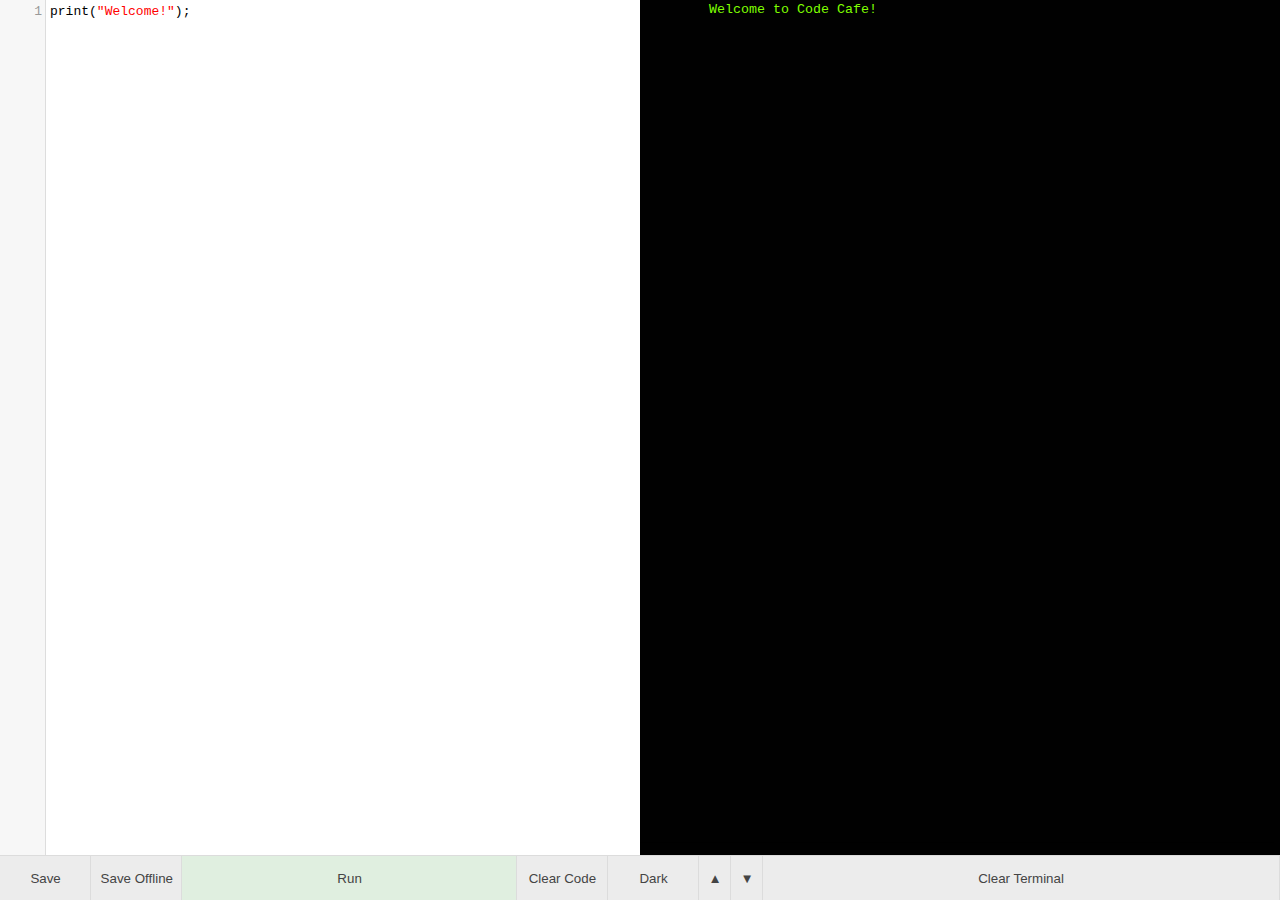
<file: lessons/index.html>
<!DOCTYPE HTML>
<html>
	<head>
		<title>Code Cafe IDE!</title>
		<link rel="stylesheet" href="./master.css">
		<script src="https://ajax.googleapis.com/ajax/libs/jquery/2.1.1/jquery.min.js"></script>

		<script src="CodeMirror/lib/codemirror.js"></script>
		<script src="https://ajax.aspnetcdn.com/ajax/jshint/r07/jshint.js"></script>
		<link rel="stylesheet" href="CodeMirror/lib/codemirror.css">
	
		<link rel="stylesheet" href="CodeMirror/theme/xq-light.css">
		<link rel="stylesheet" href="CodeMirror/theme/monokai.css">
    
		<script src="CodeMirror/addon/lint/lint.js"></script>
		<script src="CodeMirror/addon/lint/javascript-lint.js"></script>
		<script src="CodeMirror/mode/javascript/javascript.js"></script>

		<link rel="stylesheet" href="CodeMirror/addon/lint/lint.css">
		
		<script src="CodeMirror/addon/edit/matchbrackets.js"></script>
		
		<script src="script.js"></script>
		<script src="FileSaver.js"></script>
	</head>   
   
	<body>
		<div class="windows">
			<div class="leftSide">
				<textarea id="codeTextArea">print("Welcome!");</textarea>
			</div>

			<div class="rightSide">
				<textarea id="rightText" readonly>
	Welcome to Code Cafe!
				</textarea>
			</div>

		</div>
	
		<div class="button-bar">
			<button id="save" class="button" onclick="save()" type="button">Save</button>
			<button id="save" class="button" onclick="saveOffline()" type="button">Save Offline</button>
			<button id="run" class="button" onclick="runData()" type="button">Run</button>
			<button id="clearIDE" class="button" onclick="clearIDE()" type="button">Clear Code</button>
			<button id="dark" class="button" onclick="switchTheme()" type="button">Dark</button>
			<button id="fontInc" class="button" onclick="fontInc()" type="button">&#9650;</button>
			<button id="fontDec" class="button" onclick="fontDec()" type="button">&#9660;</button>
			<button id="clearTerminal" class="button" onclick="clearTerminal()" type="button">Clear Terminal</button>
		</div>
	  

		<script type="text/javascript">
			var myCodeMirror = CodeMirror.fromTextArea(codeTextArea, {
				mode: "javascript",
				gutters: ["CodeMirror-lint-markers"],
				lint: true,
				theme: "xq-light", 
				matchBrackets: true,
				lineNumbers: true
			});

			//Set the ide value to localStorage
			var saved = localStorage.getItem("codeCafe_text");
			if (saved != null) {
				myCodeMirror.setValue(saved);
			}
      
			//Set the theme from local storage
			var theme = localStorage.getItem("theme");
			
			if (theme === "dark") {
				myCodeMirror.setOption("theme", "monokai");
				localStorage.setItem("theme", "dark");
				$("#dark").html("Light");
			} else {
				myCodeMirror.setOption("theme", "xq-light");
				localStorage.setItem("theme", "light");
				$("#dark").html("Dark");
			}
			
			
			var fontSize = localStorage.getItem("fontSize");
			if (fontSize == null) {
				localStorage.setItem("fontSize", "12");
			} else {
				$('.CodeMirror').css("font-size", fontSize+"px");
				$('#rightText').css("font-size", fontSize+"px");
				myCodeMirror.refresh();
			}
		</script>
	</body>
</html>
</file>
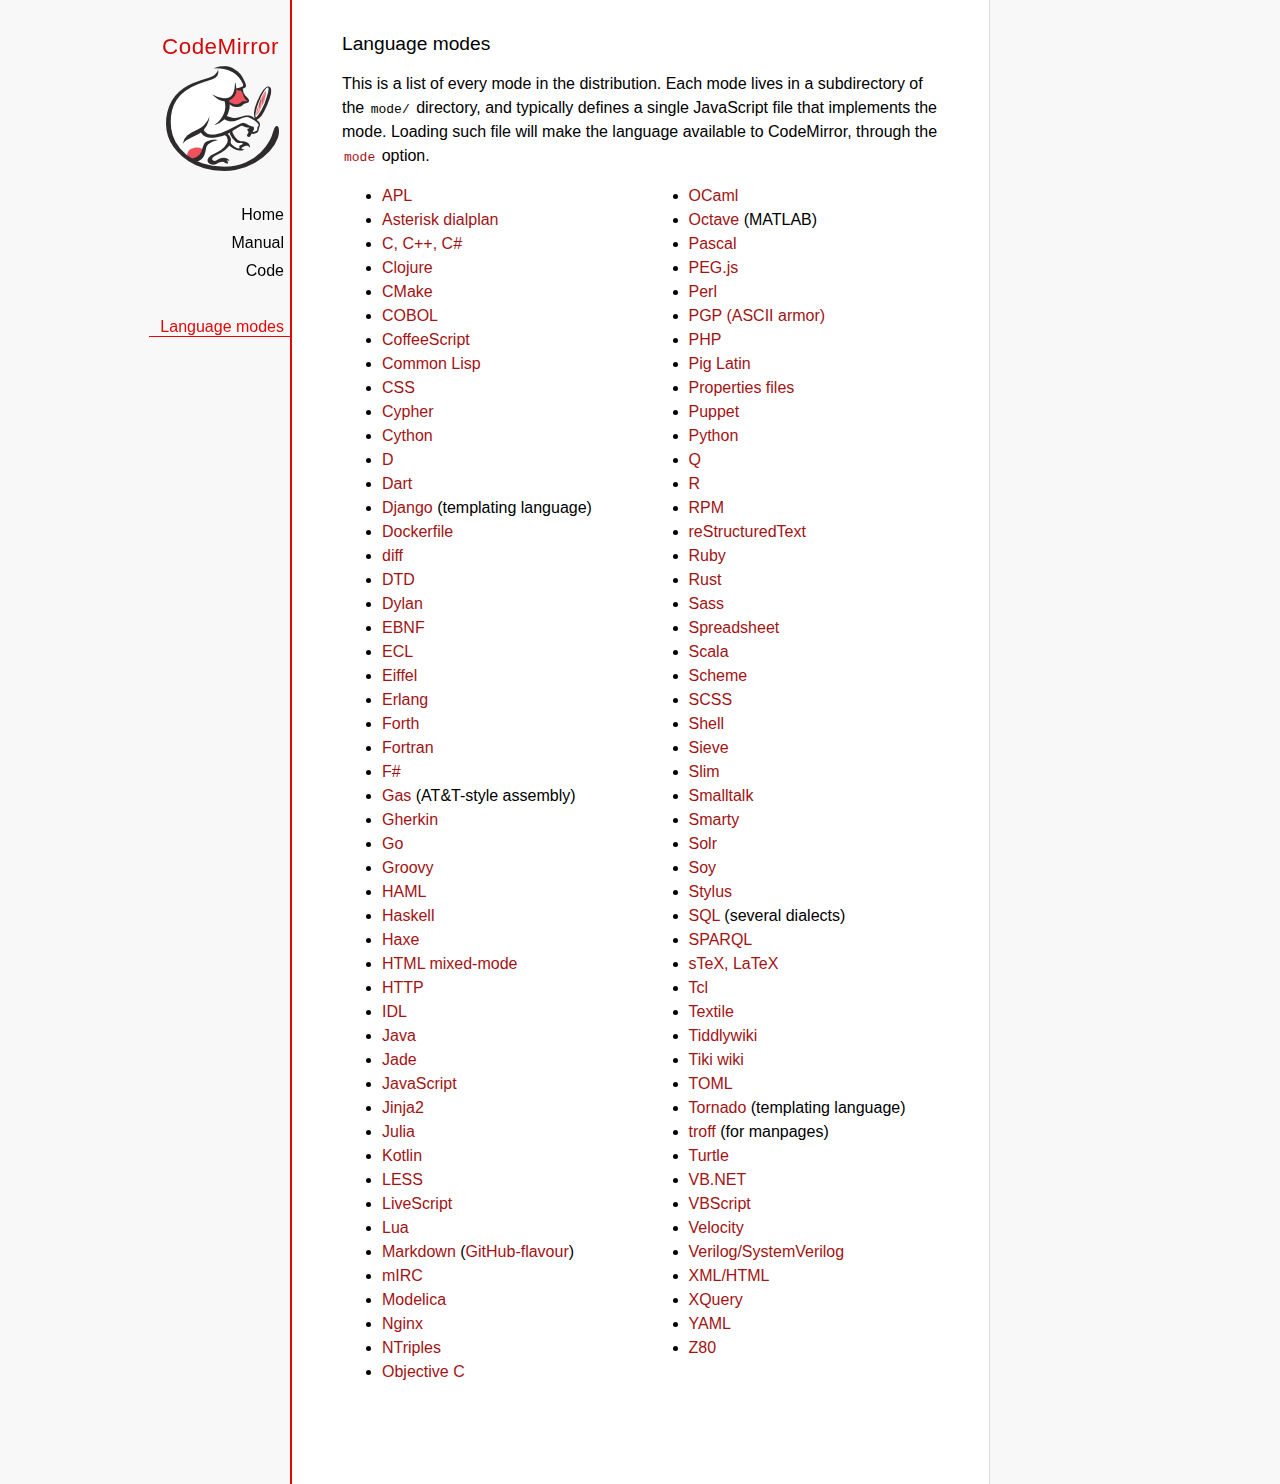
<file: lessons/CodeMirror/mode/index.html>
<!doctype html>

<title>CodeMirror: Language Modes</title>
<meta charset="utf-8"/>
<link rel=stylesheet href="../doc/docs.css">

<div id=nav>
  <a href="http://codemirror.net"><h1>CodeMirror</h1><img id=logo src="../doc/logo.png"></a>

  <ul>
    <li><a href="../index.html">Home</a>
    <li><a href="../doc/manual.html">Manual</a>
    <li><a href="https://github.com/codemirror/codemirror">Code</a>
  </ul>
  <ul>
    <li><a class=active href="#">Language modes</a>
  </ul>
</div>

<article>

  <h2>Language modes</h2>

  <p>This is a list of every mode in the distribution. Each mode lives
in a subdirectory of the <code>mode/</code> directory, and typically
defines a single JavaScript file that implements the mode. Loading
such file will make the language available to CodeMirror, through
the <a href="../doc/manual.html#option_mode"><code>mode</code></a>
option.</p>

  <div style="-webkit-columns: 100px 2; -moz-columns: 100px 2; columns: 100px 2;">
    <ul style="margin-top: 0">
      <li><a href="apl/index.html">APL</a></li>
      <li><a href="asterisk/index.html">Asterisk dialplan</a></li>
      <li><a href="clike/index.html">C, C++, C#</a></li>
      <li><a href="clojure/index.html">Clojure</a></li>
      <li><a href="cmake/index.html">CMake</a></li>
      <li><a href="cobol/index.html">COBOL</a></li>
      <li><a href="coffeescript/index.html">CoffeeScript</a></li>
      <li><a href="commonlisp/index.html">Common Lisp</a></li>
      <li><a href="css/index.html">CSS</a></li>
      <li><a href="cypher/index.html">Cypher</a></li>
      <li><a href="python/index.html">Cython</a></li>
      <li><a href="d/index.html">D</a></li>
      <li><a href="dart/index.html">Dart</a></li>
      <li><a href="django/index.html">Django</a> (templating language)</li>
      <li><a href="dockerfile/index.html">Dockerfile</a></li>
      <li><a href="diff/index.html">diff</a></li>
      <li><a href="dtd/index.html">DTD</a></li>
      <li><a href="dylan/index.html">Dylan</a></li>
      <li><a href="ebnf/index.html">EBNF</a></li>
      <li><a href="ecl/index.html">ECL</a></li>
      <li><a href="eiffel/index.html">Eiffel</a></li>
      <li><a href="erlang/index.html">Erlang</a></li>
      <li><a href="forth/index.html">Forth</a></li>
      <li><a href="fortran/index.html">Fortran</a></li>
      <li><a href="mllike/index.html">F#</a></li>
      <li><a href="gas/index.html">Gas</a> (AT&amp;T-style assembly)</li>
      <li><a href="gherkin/index.html">Gherkin</a></li>
      <li><a href="go/index.html">Go</a></li>
      <li><a href="groovy/index.html">Groovy</a></li>
      <li><a href="haml/index.html">HAML</a></li>
      <li><a href="haskell/index.html">Haskell</a></li>
      <li><a href="haxe/index.html">Haxe</a></li>
      <li><a href="htmlmixed/index.html">HTML mixed-mode</a></li>
      <li><a href="http/index.html">HTTP</a></li>
      <li><a href="idl/index.html">IDL</a></li>
      <li><a href="clike/index.html">Java</a></li>
      <li><a href="jade/index.html">Jade</a></li>
      <li><a href="javascript/index.html">JavaScript</a></li>
      <li><a href="jinja2/index.html">Jinja2</a></li>
      <li><a href="julia/index.html">Julia</a></li>
      <li><a href="kotlin/index.html">Kotlin</a></li>
      <li><a href="css/less.html">LESS</a></li>
      <li><a href="livescript/index.html">LiveScript</a></li>
      <li><a href="lua/index.html">Lua</a></li>
      <li><a href="markdown/index.html">Markdown</a> (<a href="gfm/index.html">GitHub-flavour</a>)</li>
      <li><a href="mirc/index.html">mIRC</a></li>
      <li><a href="modelica/index.html">Modelica</a></li>
      <li><a href="nginx/index.html">Nginx</a></li>
      <li><a href="ntriples/index.html">NTriples</a></li>
      <li><a href="clike/index.html">Objective C</a></li>
      <li><a href="mllike/index.html">OCaml</a></li>
      <li><a href="octave/index.html">Octave</a> (MATLAB)</li>
      <li><a href="pascal/index.html">Pascal</a></li>
      <li><a href="pegjs/index.html">PEG.js</a></li>
      <li><a href="perl/index.html">Perl</a></li>
      <li><a href="asciiarmor/index.html">PGP (ASCII armor)</a></li>
      <li><a href="php/index.html">PHP</a></li>
      <li><a href="pig/index.html">Pig Latin</a></li>
      <li><a href="properties/index.html">Properties files</a></li>
      <li><a href="puppet/index.html">Puppet</a></li>
      <li><a href="python/index.html">Python</a></li>
      <li><a href="q/index.html">Q</a></li>
      <li><a href="r/index.html">R</a></li>
      <li><a href="rpm/index.html">RPM</a></li>
      <li><a href="rst/index.html">reStructuredText</a></li>
      <li><a href="ruby/index.html">Ruby</a></li>
      <li><a href="rust/index.html">Rust</a></li>
      <li><a href="sass/index.html">Sass</a></li>
      <li><a href="spreadsheet/index.html">Spreadsheet</a></li>
      <li><a href="clike/scala.html">Scala</a></li>
      <li><a href="scheme/index.html">Scheme</a></li>
      <li><a href="css/scss.html">SCSS</a></li>
      <li><a href="shell/index.html">Shell</a></li>
      <li><a href="sieve/index.html">Sieve</a></li>
      <li><a href="slim/index.html">Slim</a></li>
      <li><a href="smalltalk/index.html">Smalltalk</a></li>
      <li><a href="smarty/index.html">Smarty</a></li>
      <li><a href="solr/index.html">Solr</a></li>
      <li><a href="soy/index.html">Soy</a></li>
      <li><a href="stylus/index.html">Stylus</a></li>
      <li><a href="sql/index.html">SQL</a> (several dialects)</li>
      <li><a href="sparql/index.html">SPARQL</a></li>
      <li><a href="stex/index.html">sTeX, LaTeX</a></li>
      <li><a href="tcl/index.html">Tcl</a></li>
      <li><a href="textile/index.html">Textile</a></li>
      <li><a href="tiddlywiki/index.html">Tiddlywiki</a></li>
      <li><a href="tiki/index.html">Tiki wiki</a></li>
      <li><a href="toml/index.html">TOML</a></li>
      <li><a href="tornado/index.html">Tornado</a> (templating language)</li>
      <li><a href="troff/index.html">troff</a> (for manpages)</li>
      <li><a href="turtle/index.html">Turtle</a></li>
      <li><a href="vb/index.html">VB.NET</a></li>
      <li><a href="vbscript/index.html">VBScript</a></li>
      <li><a href="velocity/index.html">Velocity</a></li>
      <li><a href="verilog/index.html">Verilog/SystemVerilog</a></li>
      <li><a href="xml/index.html">XML/HTML</a></li>
      <li><a href="xquery/index.html">XQuery</a></li>
      <li><a href="yaml/index.html">YAML</a></li>
      <li><a href="z80/index.html">Z80</a></li>
    </ul>
  </div>

</article>
</file>
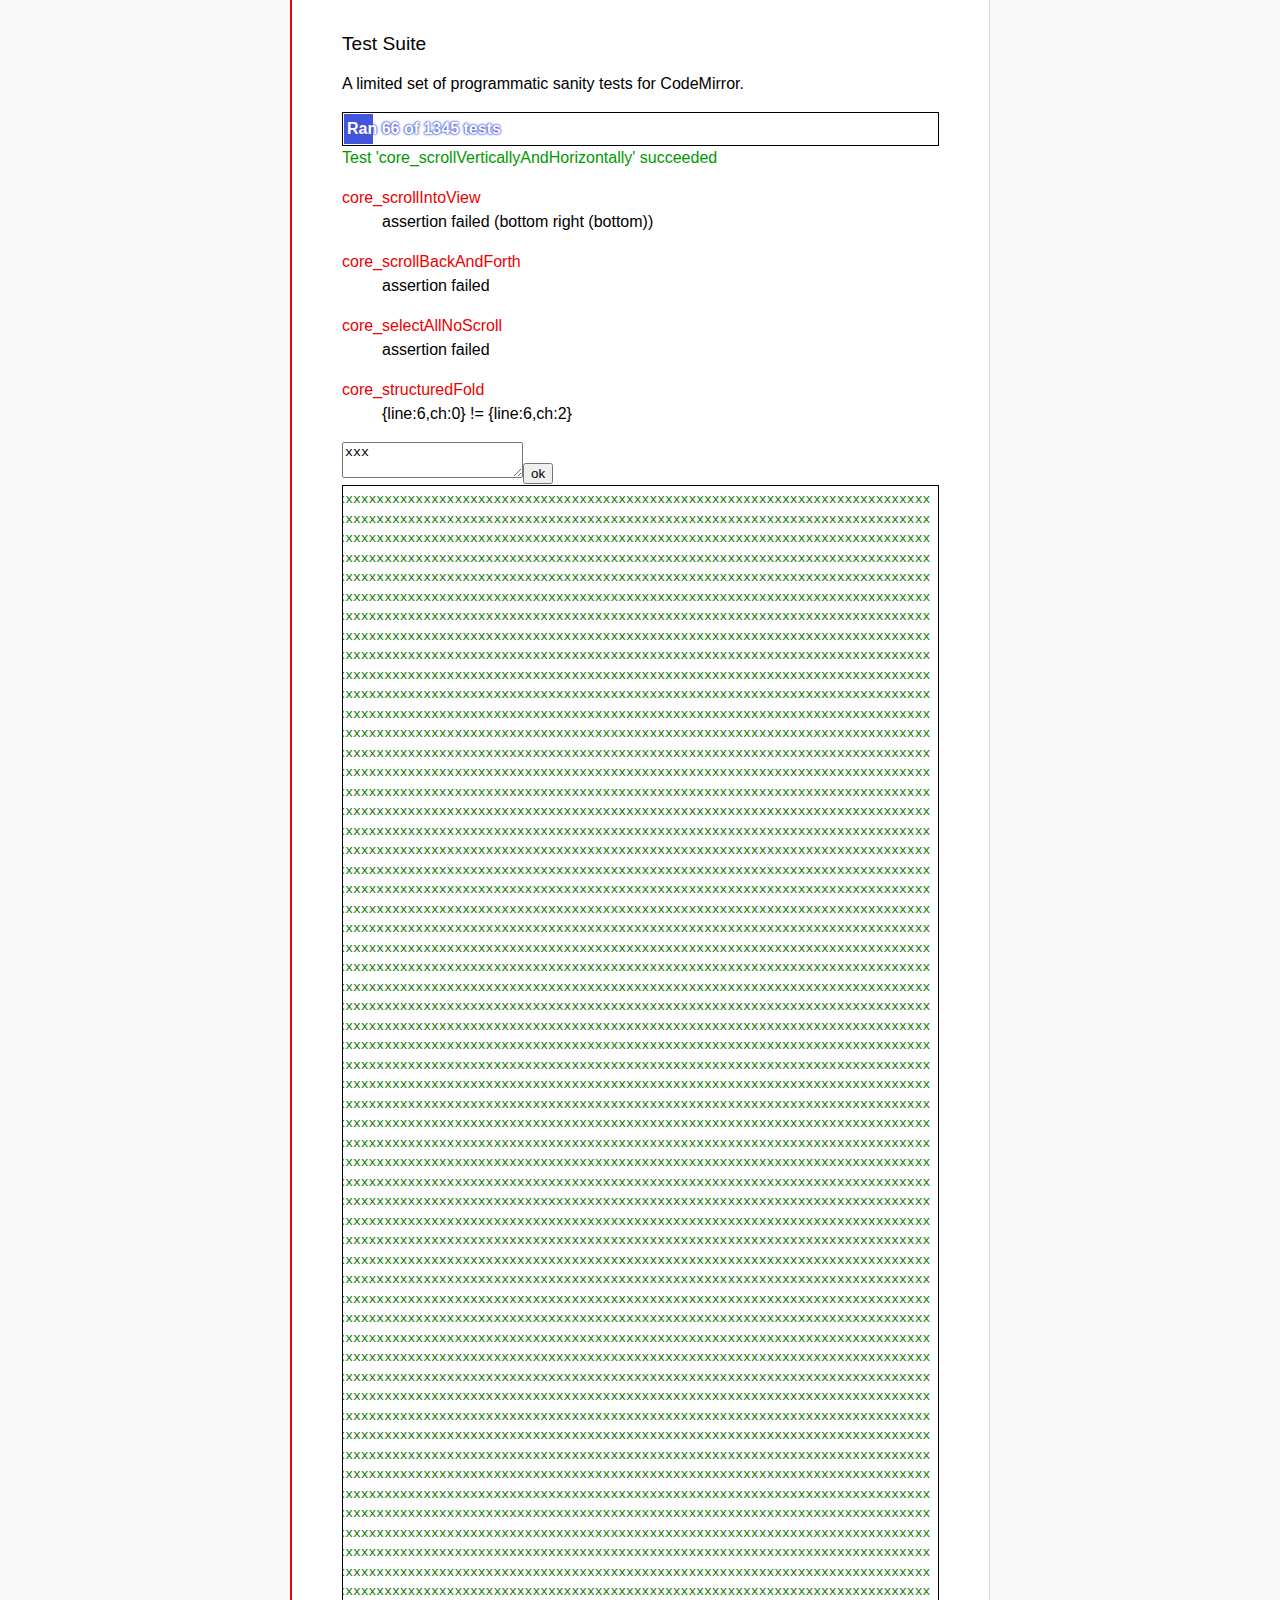
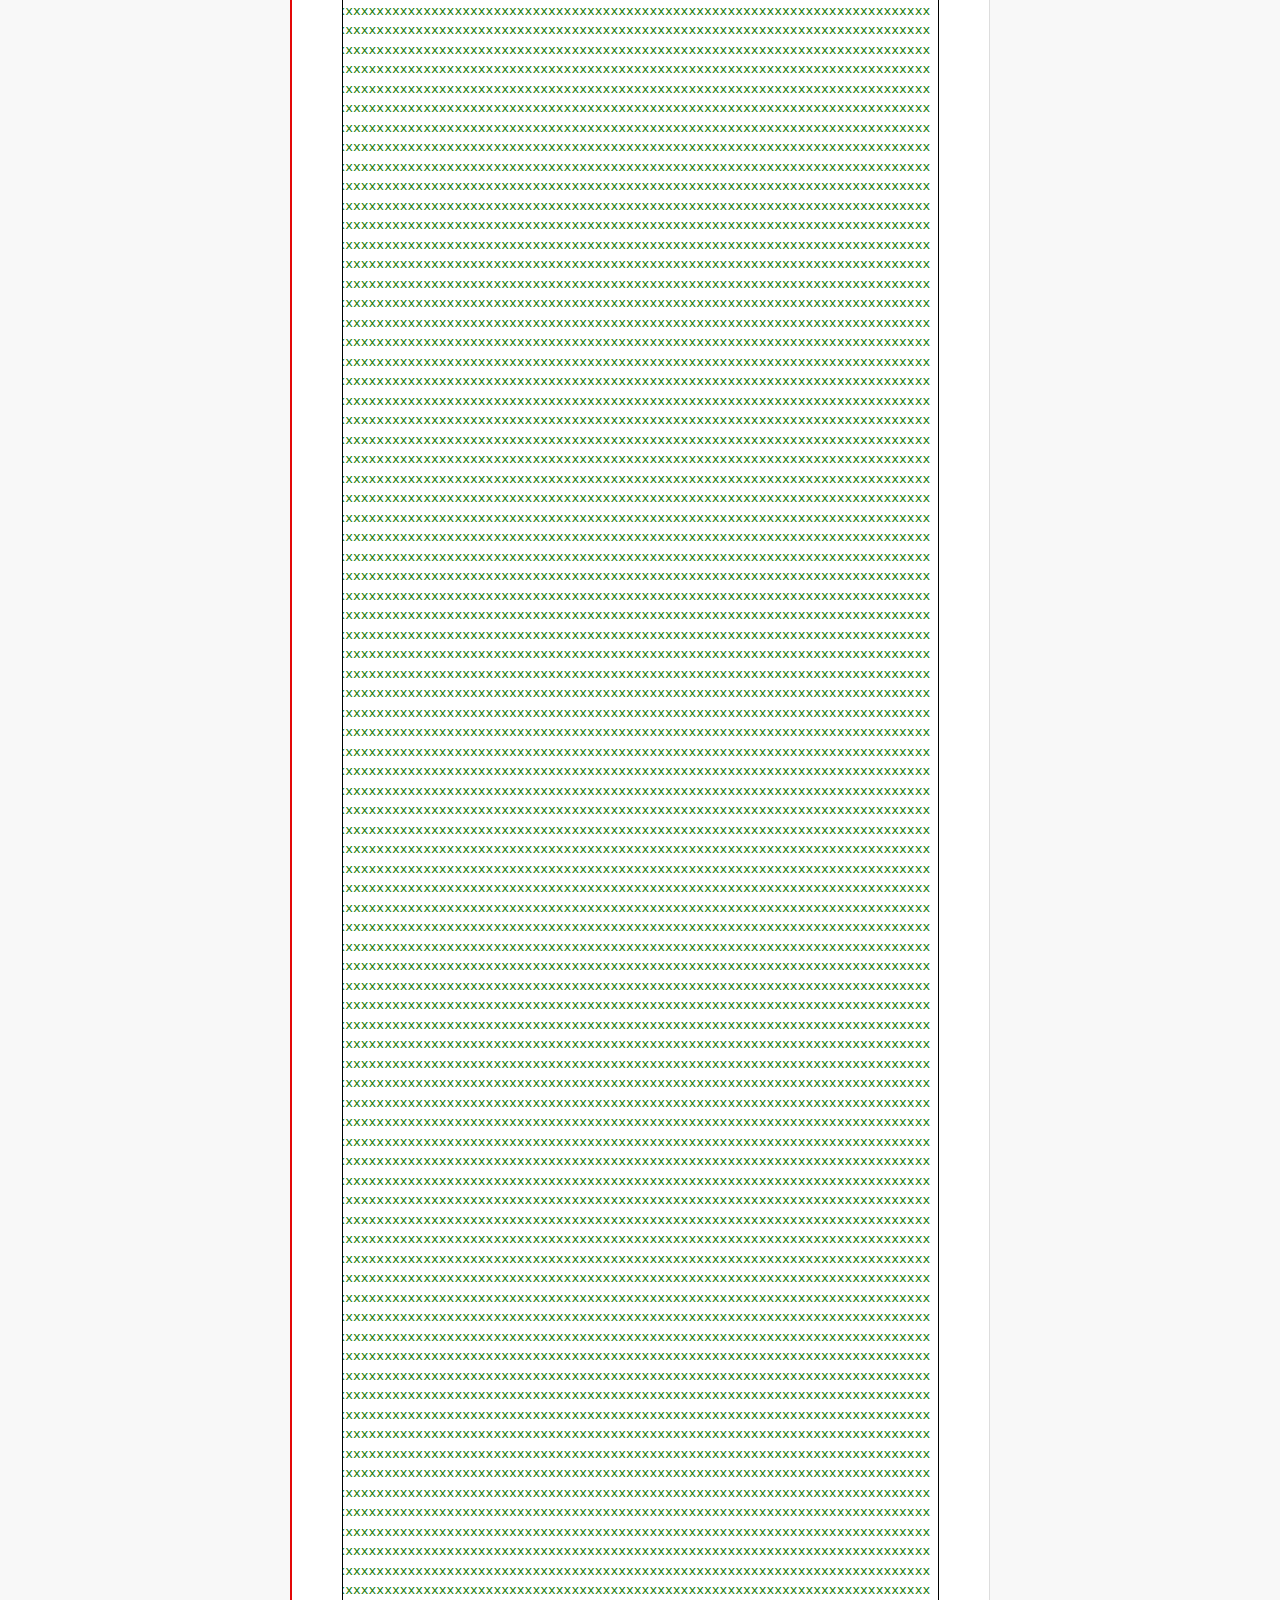
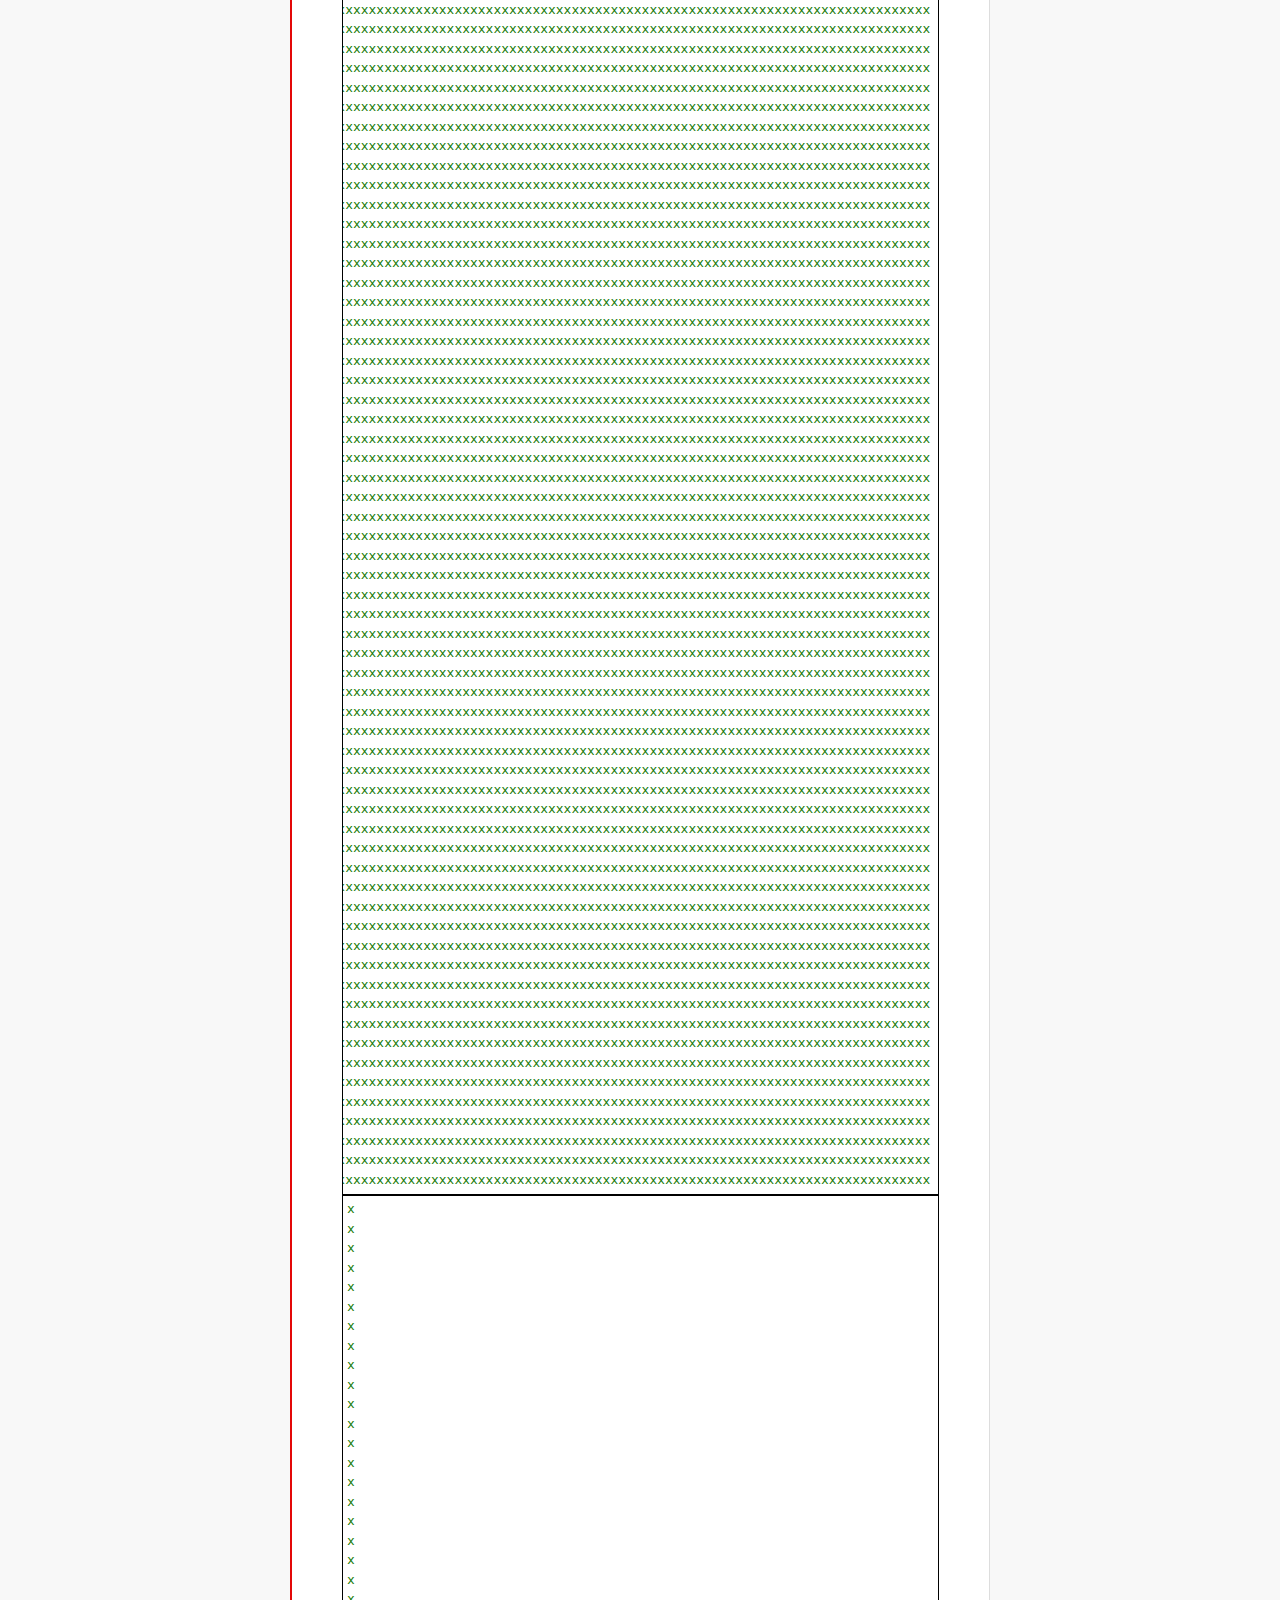
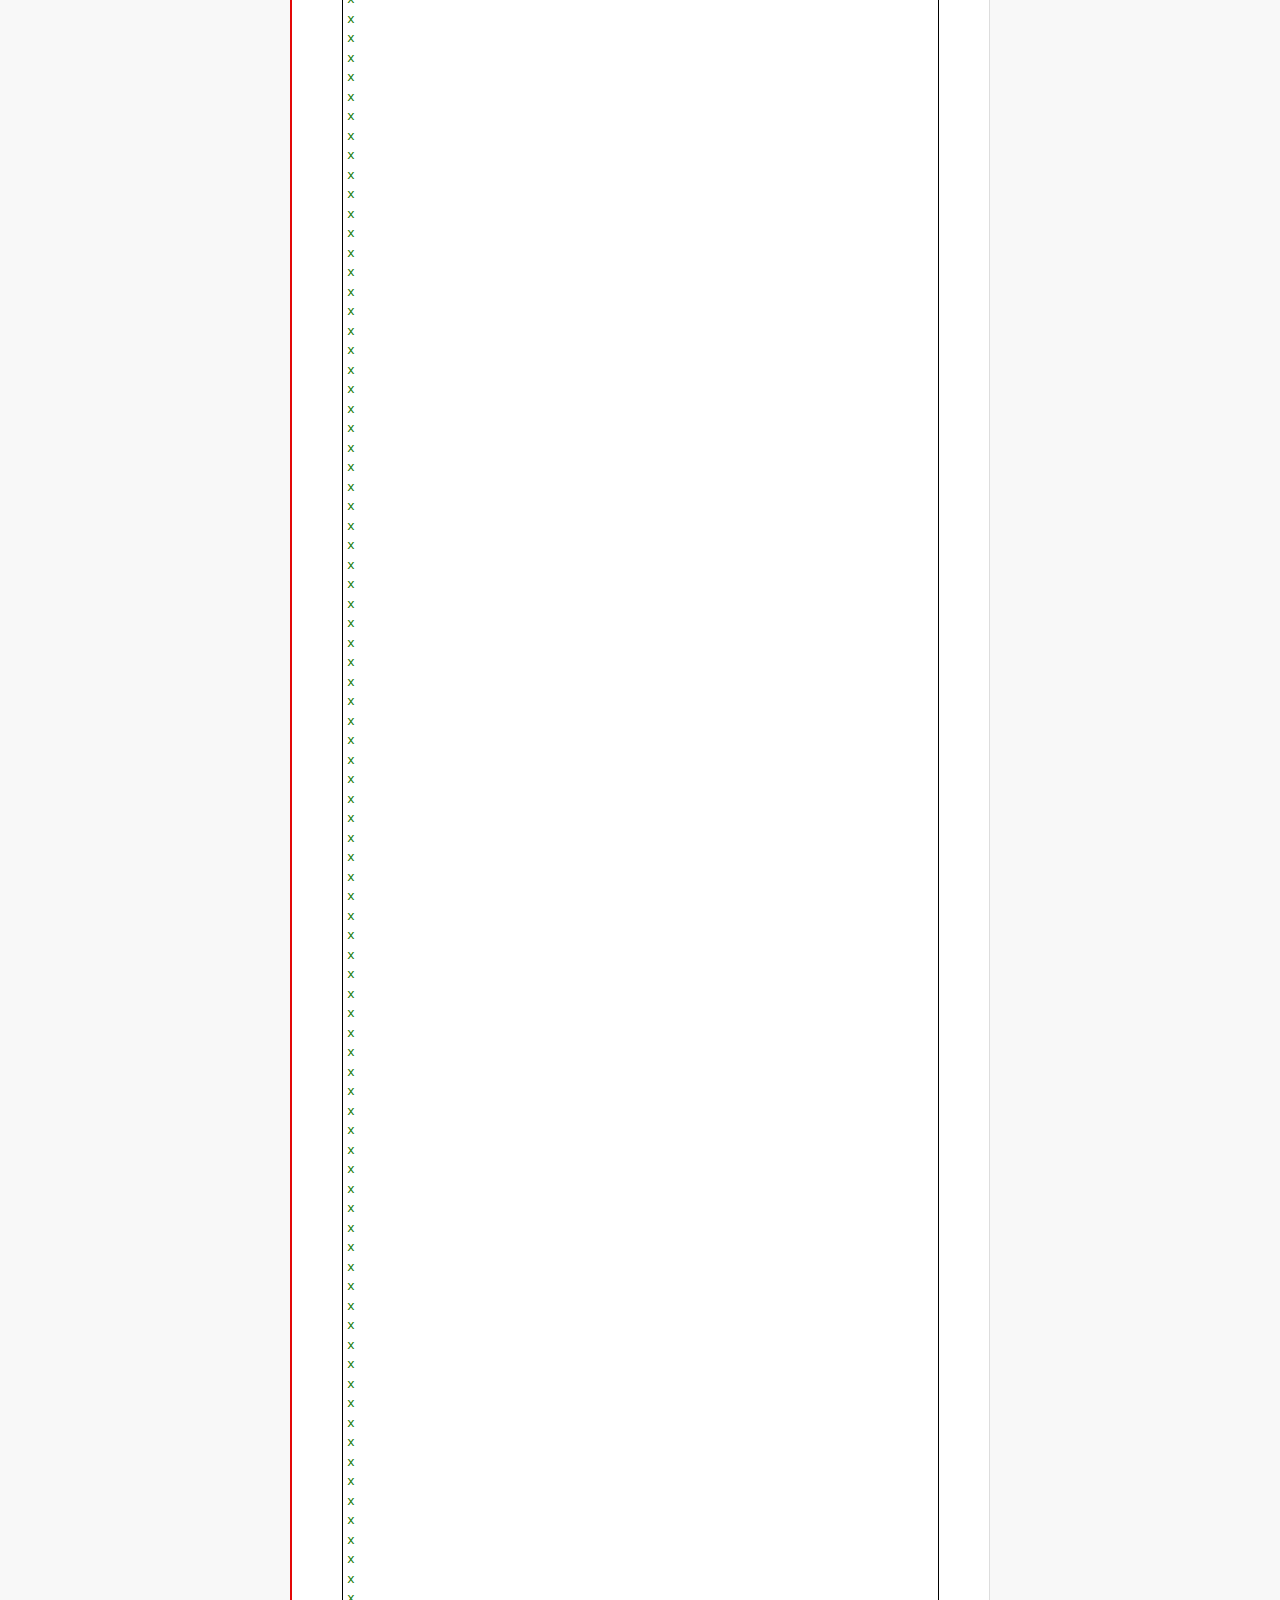
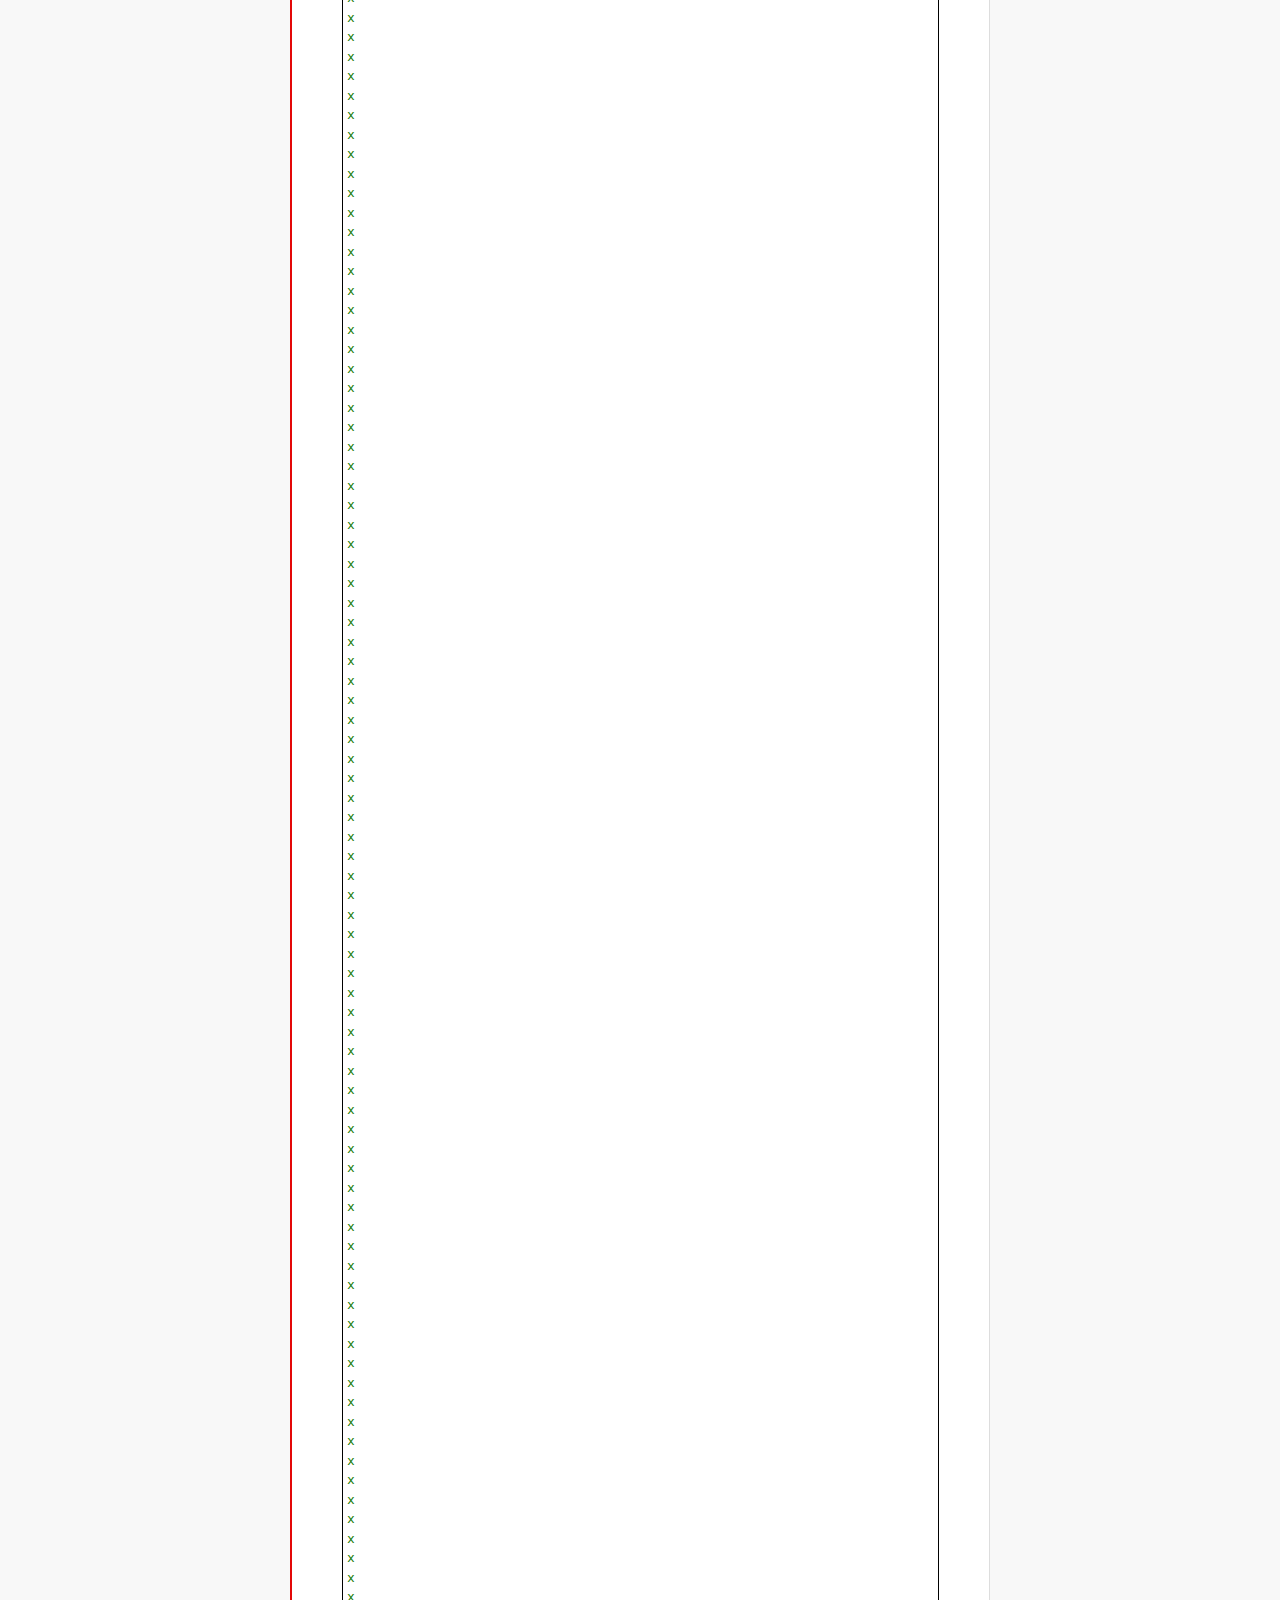
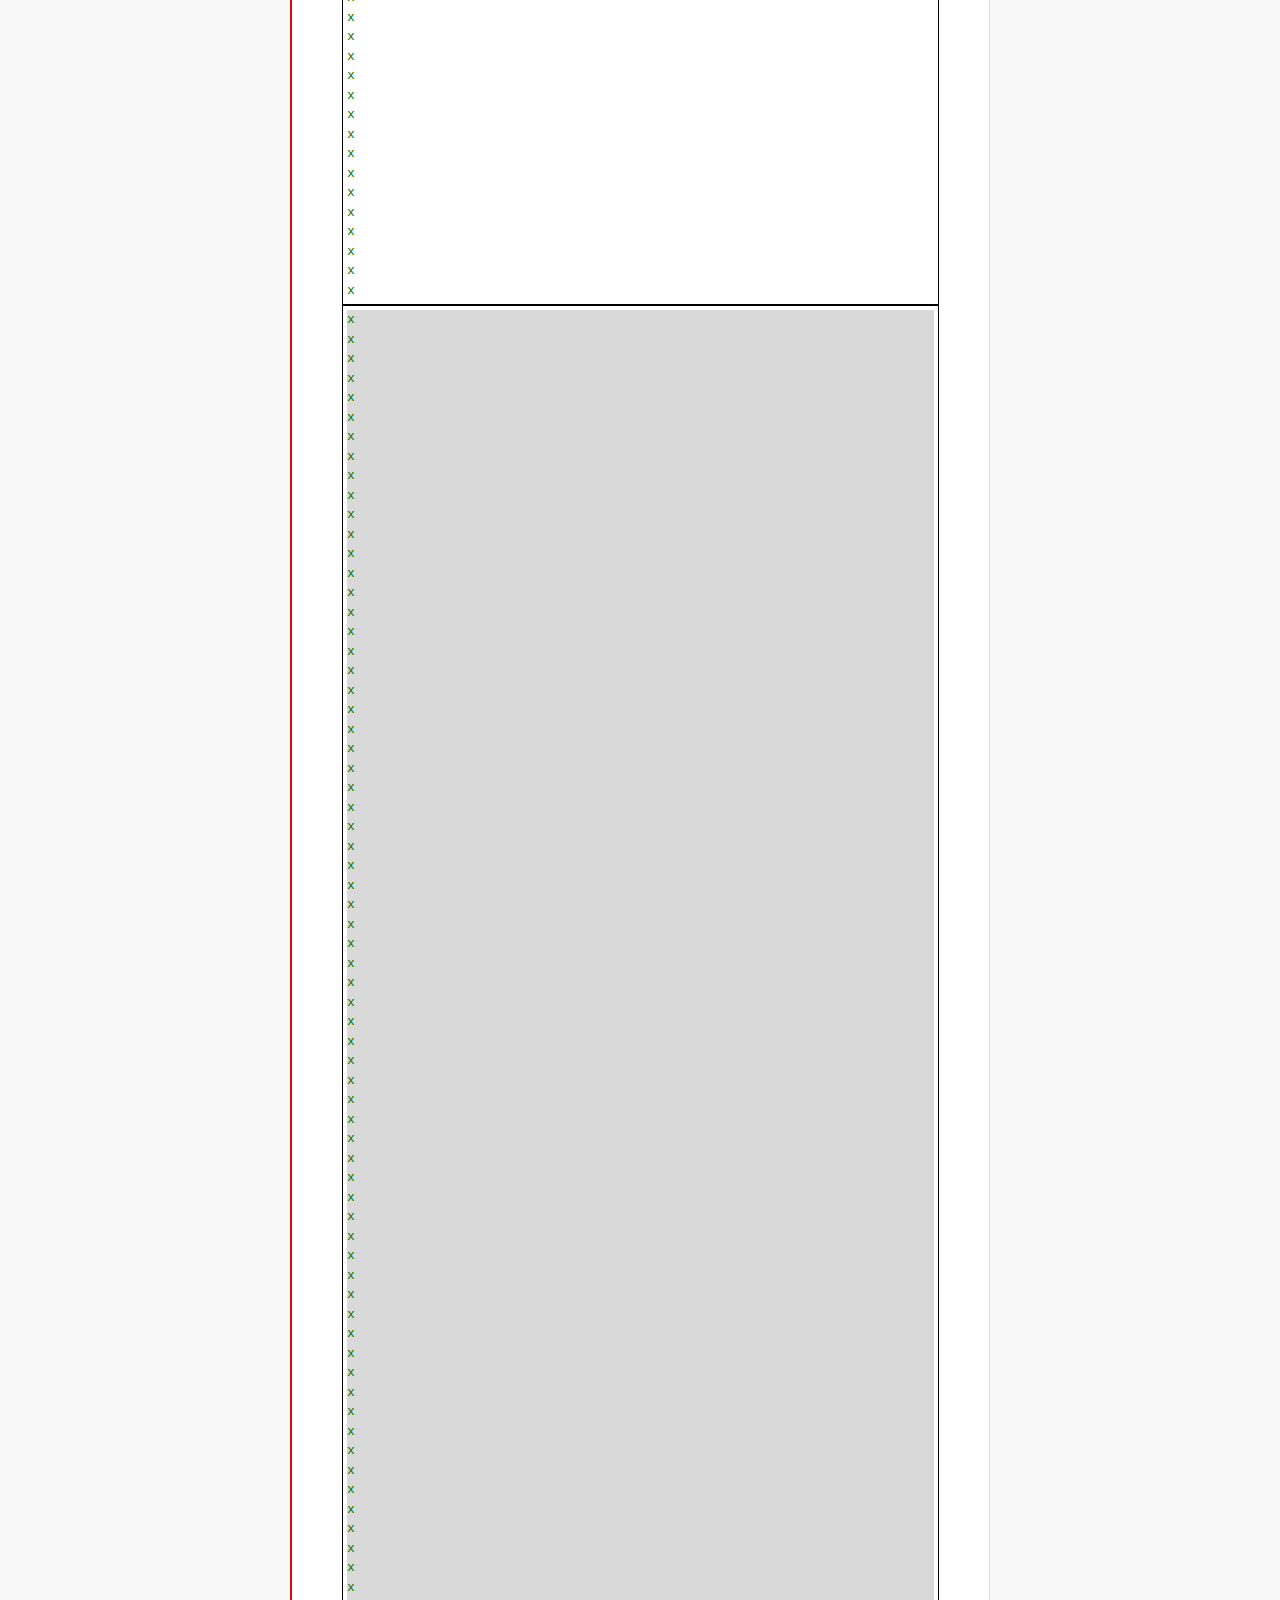
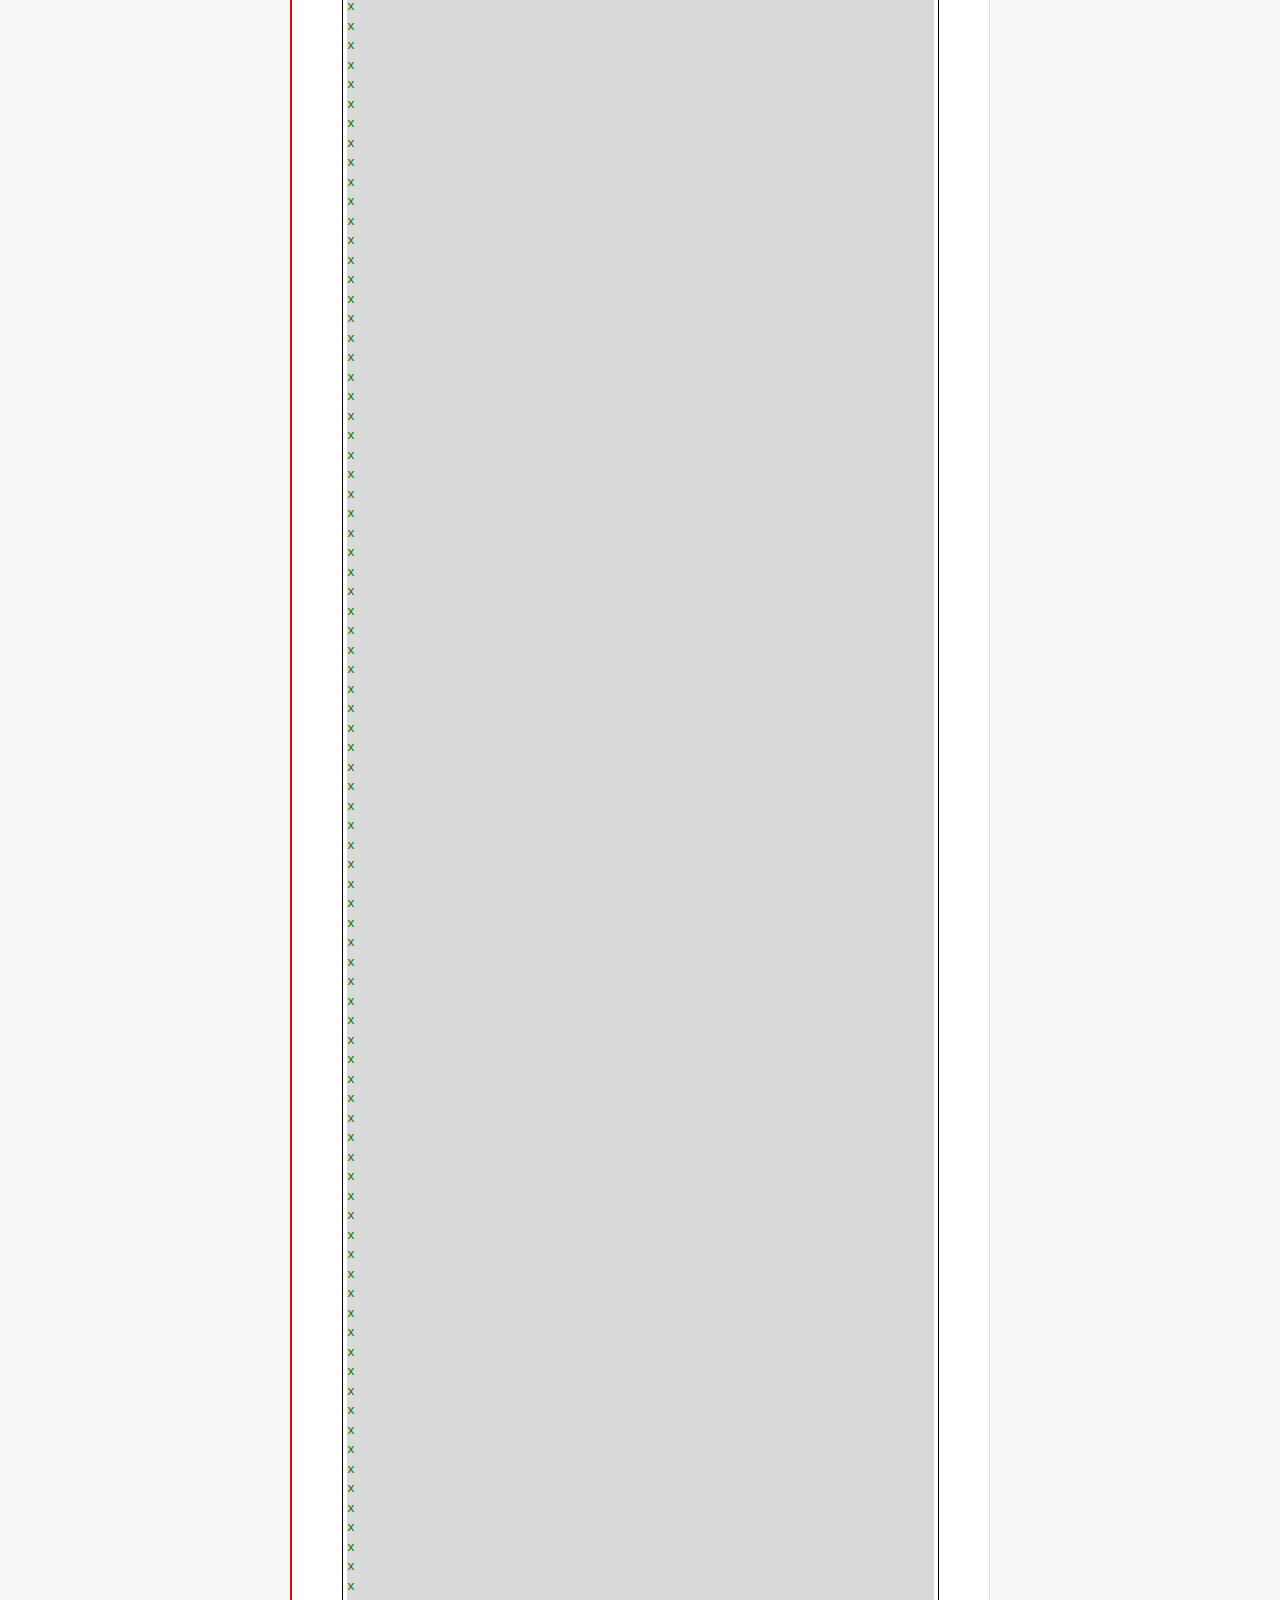
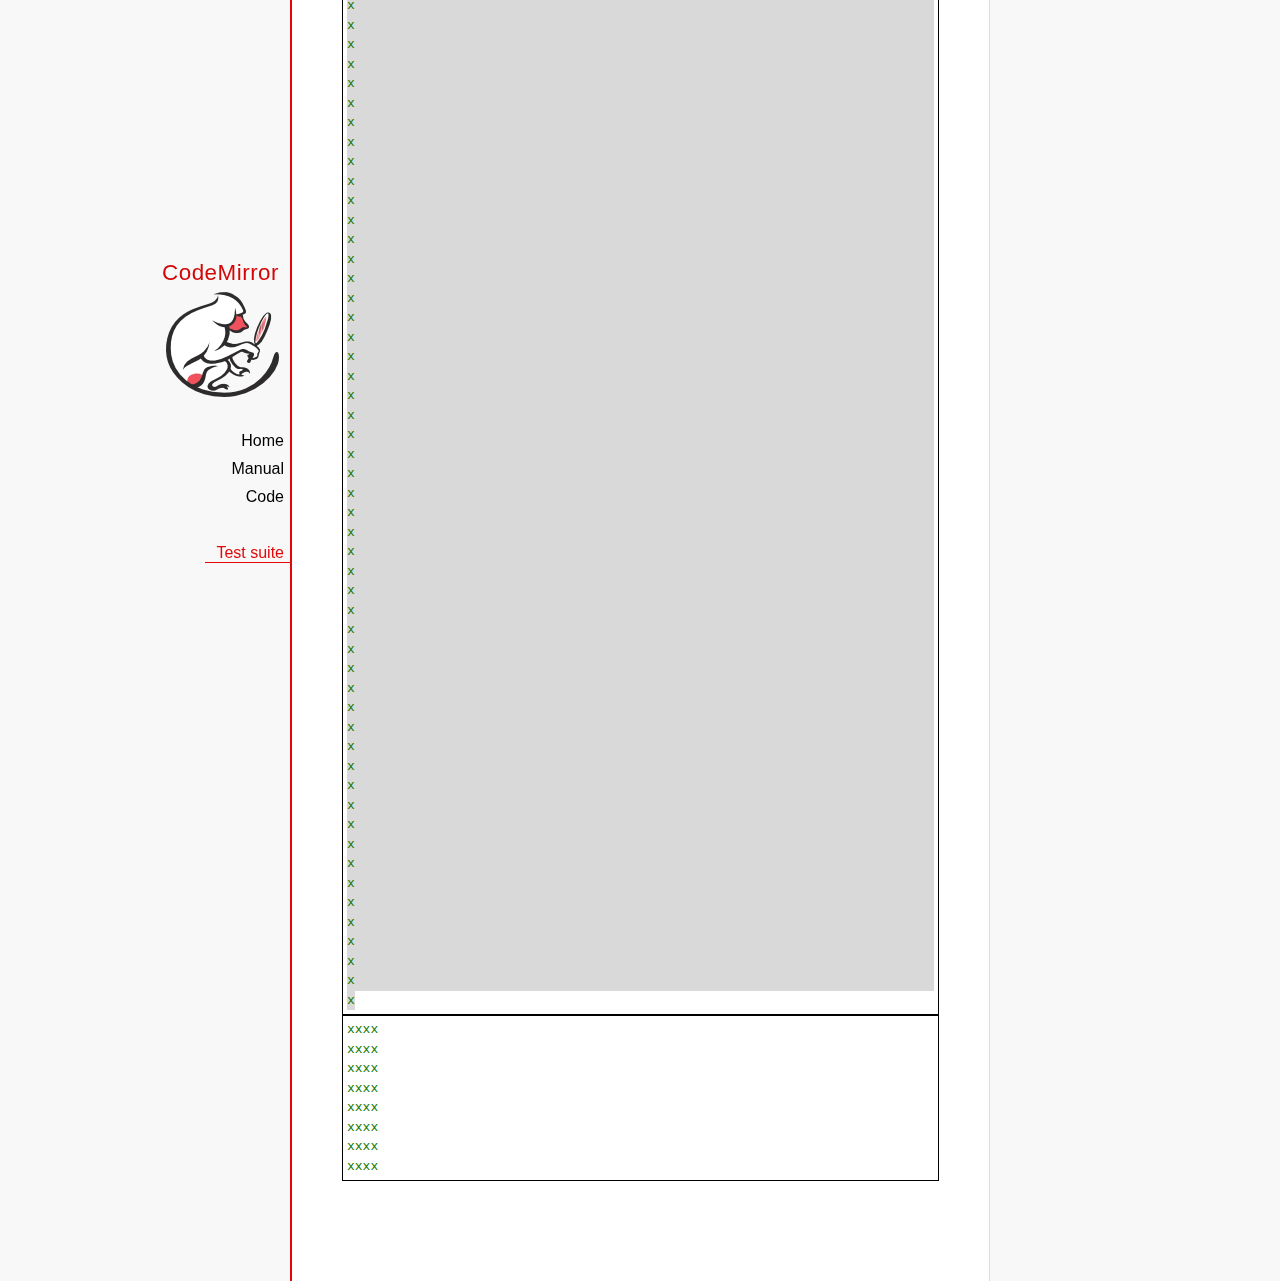
<file: lessons/CodeMirror/test/index.html>
<!doctype html>

<meta charset="utf-8"/>
<title>CodeMirror: Test Suite</title>
<link rel=stylesheet href="../doc/docs.css">

<link rel="stylesheet" href="../lib/codemirror.css">
<link rel="stylesheet" href="mode_test.css">
<script src="../doc/activebookmark.js"></script>
<script src="../lib/codemirror.js"></script>
<script src="../addon/mode/overlay.js"></script>
<script src="../addon/mode/multiplex.js"></script>
<script src="../addon/search/searchcursor.js"></script>
<script src="../addon/dialog/dialog.js"></script>
<script src="../addon/edit/matchbrackets.js"></script>
<script src="../addon/hint/sql-hint.js"></script>
<script src="../addon/comment/comment.js"></script>
<script src="../mode/css/css.js"></script>
<script src="../mode/clike/clike.js"></script>
<!-- clike must be after css or vim and sublime tests will fail -->
<script src="../mode/gfm/gfm.js"></script>
<script src="../mode/haml/haml.js"></script>
<script src="../mode/htmlmixed/htmlmixed.js"></script>
<script src="../mode/javascript/javascript.js"></script>
<script src="../mode/markdown/markdown.js"></script>
<script src="../mode/php/php.js"></script>
<script src="../mode/ruby/ruby.js"></script>
<script src="../mode/shell/shell.js"></script>
<script src="../mode/slim/slim.js"></script>
<script src="../mode/sql/sql.js"></script>
<script src="../mode/stex/stex.js"></script>
<script src="../mode/textile/textile.js"></script>
<script src="../mode/verilog/verilog.js"></script>
<script src="../mode/xml/xml.js"></script>
<script src="../mode/xquery/xquery.js"></script>
<script src="../keymap/emacs.js"></script>
<script src="../keymap/sublime.js"></script>
<script src="../keymap/vim.js"></script>

<style type="text/css">
  .ok {color: #090;}
  .fail {color: #e00;}
  .error {color: #c90;}
  .done {font-weight: bold;}
  #progress {
  background: #45d;
  color: white;
  text-shadow: 0 0 1px #45d, 0 0 2px #45d, 0 0 3px #45d;
  font-weight: bold;
  white-space: pre;
  }
  #testground {
  visibility: hidden;
  }
  #testground.offscreen {
  visibility: visible;
  position: absolute;
  left: -10000px;
  top: -10000px;
  }
  .CodeMirror { border: 1px solid black; }
</style>

<div id=nav>
  <a href="http://codemirror.net"><h1>CodeMirror</h1><img id=logo src="../doc/logo.png"></a>

  <ul>
    <li><a href="../index.html">Home</a>
    <li><a href="../doc/manual.html">Manual</a>
    <li><a href="https://github.com/codemirror/codemirror">Code</a>
  </ul>
  <ul>
    <li><a class=active href="#">Test suite</a>
  </ul>
</div>

<article>
  <h2>Test Suite</h2>

    <p>A limited set of programmatic sanity tests for CodeMirror.</p>

    <div style="border: 1px solid black; padding: 1px; max-width: 700px;">
      <div style="width: 0px;" id=progress><div style="padding: 3px;">Ran <span id="progress_ran">0</span><span id="progress_total"> of 0</span> tests</div></div>
    </div>
    <p id=status>Please enable JavaScript...</p>
    <div id=output></div>

    <div id=testground></div>

    <script src="driver.js"></script>
    <script src="test.js"></script>
    <script src="doc_test.js"></script>
    <script src="multi_test.js"></script>
    <script src="scroll_test.js"></script>
    <script src="comment_test.js"></script>
    <script src="search_test.js"></script>
    <script src="mode_test.js"></script>

    <script src="../mode/css/test.js"></script>
    <script src="../mode/css/scss_test.js"></script>
    <script src="../mode/css/less_test.js"></script>
    <script src="../mode/gfm/test.js"></script>
    <script src="../mode/haml/test.js"></script>
    <script src="../mode/javascript/test.js"></script>
    <script src="../mode/markdown/test.js"></script>
    <script src="../mode/php/test.js"></script>
    <script src="../mode/ruby/test.js"></script>
    <script src="../mode/shell/test.js"></script>
    <script src="../mode/slim/test.js"></script>
    <script src="../mode/stex/test.js"></script>
    <script src="../mode/textile/test.js"></script>
    <script src="../mode/verilog/test.js"></script>
    <script src="../mode/xml/test.js"></script>
    <script src="../mode/xquery/test.js"></script>
    <script src="../addon/mode/multiplex_test.js"></script>
    <script src="emacs_test.js"></script>
    <script src="sql-hint-test.js"></script>
    <script src="sublime_test.js"></script>
    <script src="vim_test.js"></script>
    <script>
      window.onload = runHarness;
      CodeMirror.on(window, 'hashchange', runHarness);

      function esc(str) {
        return str.replace(/[<&]/, function(ch) { return ch == "<" ? "&lt;" : "&amp;"; });
      }

      var output = document.getElementById("output"),
          progress = document.getElementById("progress"),
          progressRan = document.getElementById("progress_ran").childNodes[0],
          progressTotal = document.getElementById("progress_total").childNodes[0];
      var count = 0,
          failed = 0,
          skipped = 0,
          bad = "",
          running = false, // Flag that states tests are running
          quit = false, // Flag to quit tests ASAP
          verbose = false; // Adds message for *every* test to output

      function runHarness(){
        if (running) {
          quit = true;
          setStatus("Restarting tests...", '', true);
          setTimeout(function(){runHarness();}, 500);
          return;
        }
        filters = [];
        verbose = false;
        if (window.location.hash.substr(1)){
          var strings = window.location.hash.substr(1).split(",");
          while (strings.length) {
            var s = strings.shift();
            if (s === "verbose")
              verbose = true;
            else
              filters.push(parseTestFilter(decodeURIComponent(s)));
          }
        }
        quit = false;
        running = true;
        setStatus("Loading tests...");
        count = 0;
        failed = 0;
        skipped = 0;
        bad = "";
        totalTests = countTests();
        progressTotal.nodeValue = " of " + totalTests;
        progressRan.nodeValue = count;
        output.innerHTML = '';
        document.getElementById("testground").innerHTML = "<form>" +
          "<textarea id=\"code\" name=\"code\"></textarea>" +
          "<input type=submit value=ok name=submit>" +
          "</form>";
        runTests(displayTest);
      }

      function setStatus(message, className, force){
        if (quit && !force) return;
        if (!message) throw("must provide message");
        var status = document.getElementById("status").childNodes[0];
        status.nodeValue = message;
        status.parentNode.className = className;
      }
      function addOutput(name, className, code){
        var newOutput = document.createElement("dl");
        var newTitle = document.createElement("dt");
        newTitle.className = className;
        newTitle.appendChild(document.createTextNode(name));
        newOutput.appendChild(newTitle);
        var newMessage = document.createElement("dd");
        newMessage.innerHTML = code;
        newOutput.appendChild(newTitle);
        newOutput.appendChild(newMessage);
        output.appendChild(newOutput);
      }
      function displayTest(type, name, customMessage) {
        var message = "???";
        if (type != "done" && type != "skipped") ++count;
        progress.style.width = (count * (progress.parentNode.clientWidth - 2) / totalTests) + "px";
        progressRan.nodeValue = count;
        if (type == "ok") {
          message = "Test '" + name + "' succeeded";
          if (!verbose) customMessage = false;
        } else if (type == "skipped") {
          message = "Test '" + name + "' skipped";
          ++skipped;
          if (!verbose) customMessage = false;
        } else if (type == "expected") {
          message = "Test '" + name + "' failed as expected";
          if (!verbose) customMessage = false;
        } else if (type == "error" || type == "fail") {
          ++failed;
          message = "Test '" + name + "' failed";
        } else if (type == "done") {
          if (failed) {
            type += " fail";
            message = failed + " failure" + (failed > 1 ? "s" : "");
          } else if (count < totalTests) {
            failed = totalTests - count;
            type += " fail";
            message = failed + " failure" + (failed > 1 ? "s" : "");
          } else {
            type += " ok";
            message = "All passed";
            if (skipped) {
              message += " (" + skipped + " skipped)";
            }
          }
          progressTotal.nodeValue = '';
          customMessage = true; // Hack to avoid adding to output
        }
        if (verbose && !customMessage)  customMessage = message;
        setStatus(message, type);
        if (customMessage && customMessage.length > 0) {
          addOutput(name, type, customMessage);
        }
      }
    </script>

</article>
</file>
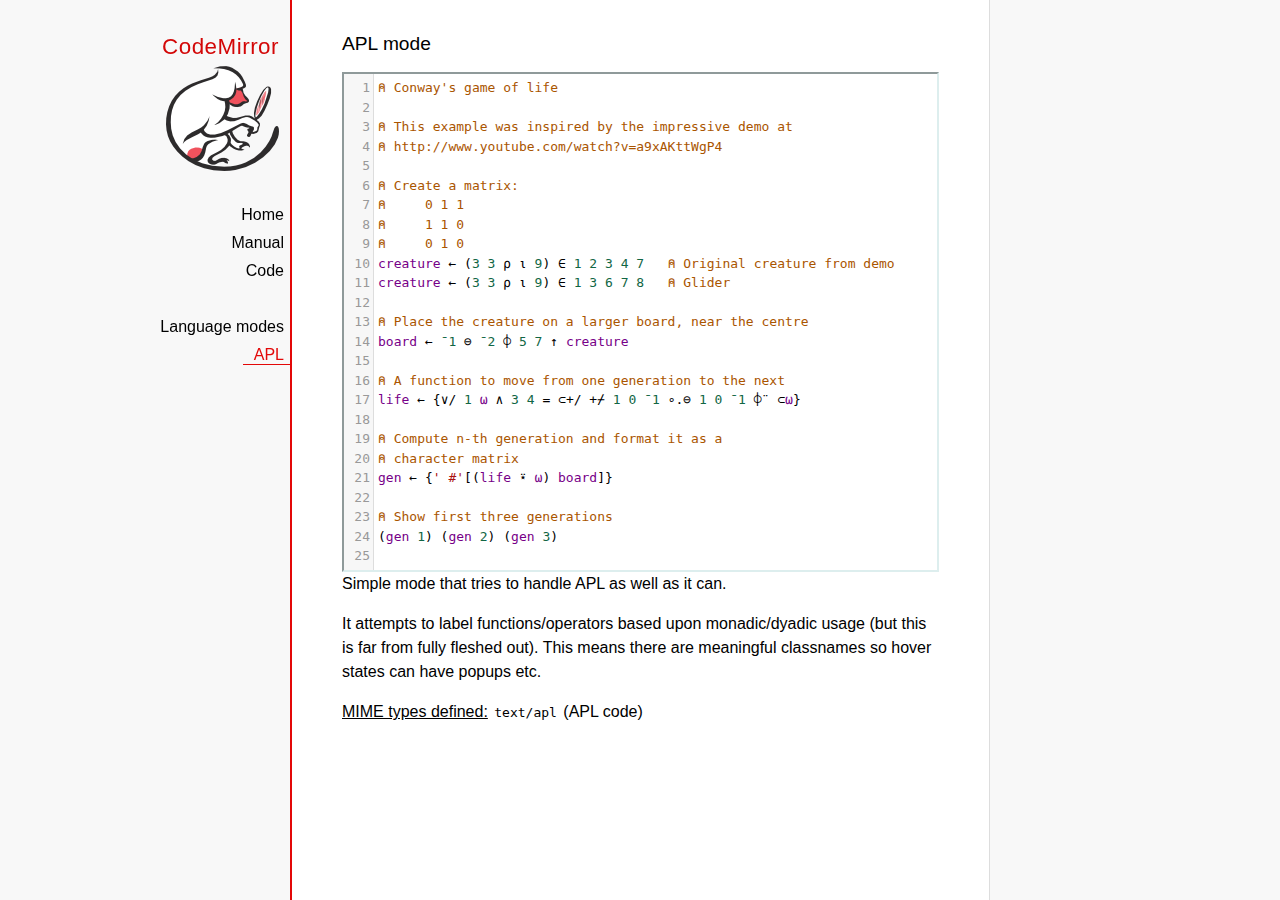
<file: lessons/CodeMirror/mode/apl/index.html>
<!doctype html>

<title>CodeMirror: APL mode</title>
<meta charset="utf-8"/>
<link rel=stylesheet href="../../doc/docs.css">

<link rel="stylesheet" href="../../lib/codemirror.css">
<script src="../../lib/codemirror.js"></script>
<script src="../../addon/edit/matchbrackets.js"></script>
<script src="./apl.js"></script>
<style>
	.CodeMirror { border: 2px inset #dee; }
    </style>
<div id=nav>
  <a href="http://codemirror.net"><h1>CodeMirror</h1><img id=logo src="../../doc/logo.png"></a>

  <ul>
    <li><a href="../../index.html">Home</a>
    <li><a href="../../doc/manual.html">Manual</a>
    <li><a href="https://github.com/codemirror/codemirror">Code</a>
  </ul>
  <ul>
    <li><a href="../index.html">Language modes</a>
    <li><a class=active href="#">APL</a>
  </ul>
</div>

<article>
<h2>APL mode</h2>
<form><textarea id="code" name="code">
⍝ Conway's game of life

⍝ This example was inspired by the impressive demo at
⍝ http://www.youtube.com/watch?v=a9xAKttWgP4

⍝ Create a matrix:
⍝     0 1 1
⍝     1 1 0
⍝     0 1 0
creature ← (3 3 ⍴ ⍳ 9) ∈ 1 2 3 4 7   ⍝ Original creature from demo
creature ← (3 3 ⍴ ⍳ 9) ∈ 1 3 6 7 8   ⍝ Glider

⍝ Place the creature on a larger board, near the centre
board ← ¯1 ⊖ ¯2 ⌽ 5 7 ↑ creature

⍝ A function to move from one generation to the next
life ← {∨/ 1 ⍵ ∧ 3 4 = ⊂+/ +⌿ 1 0 ¯1 ∘.⊖ 1 0 ¯1 ⌽¨ ⊂⍵}

⍝ Compute n-th generation and format it as a
⍝ character matrix
gen ← {' #'[(life ⍣ ⍵) board]}

⍝ Show first three generations
(gen 1) (gen 2) (gen 3)
</textarea></form>

    <script>
      var editor = CodeMirror.fromTextArea(document.getElementById("code"), {
        lineNumbers: true,
        matchBrackets: true,
        mode: "text/apl"
      });
    </script>

    <p>Simple mode that tries to handle APL as well as it can.</p>
    <p>It attempts to label functions/operators based upon
    monadic/dyadic usage (but this is far from fully fleshed out).
    This means there are meaningful classnames so hover states can
    have popups etc.</p>

    <p><strong>MIME types defined:</strong> <code>text/apl</code> (APL code)</p>
  </article>
</file>
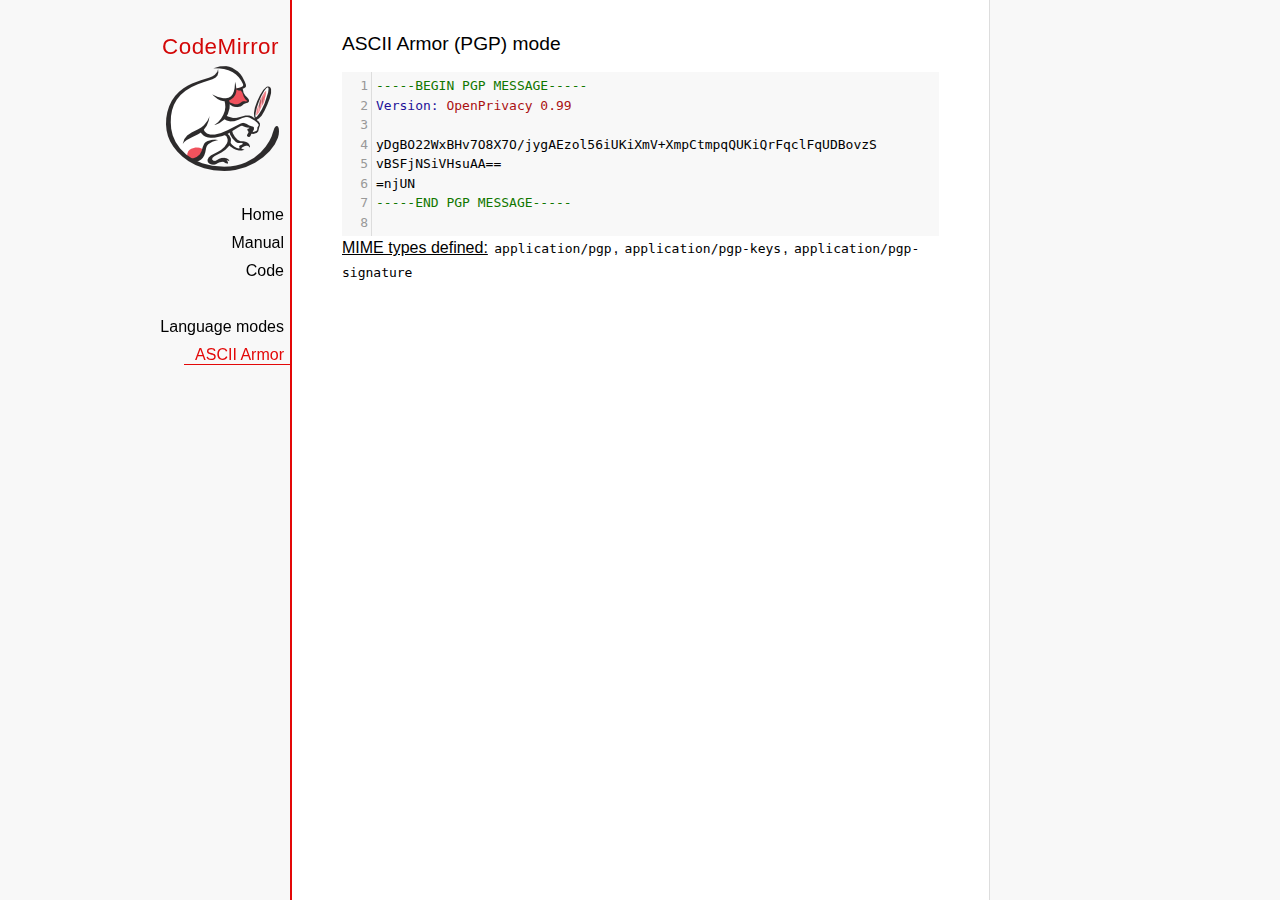
<file: lessons/CodeMirror/mode/asciiarmor/index.html>
<!doctype html>

<title>CodeMirror: ASCII Armor (PGP) mode</title>
<meta charset="utf-8"/>
<link rel=stylesheet href="../../doc/docs.css">

<link rel="stylesheet" href="../../lib/codemirror.css">
<script src="../../lib/codemirror.js"></script>
<script src="asciiarmor.js"></script>
<style>.CodeMirror {background: #f8f8f8;}</style>
<div id=nav>
  <a href="http://codemirror.net"><h1>CodeMirror</h1><img id=logo src="../../doc/logo.png"></a>

  <ul>
    <li><a href="../../index.html">Home</a>
    <li><a href="../../doc/manual.html">Manual</a>
    <li><a href="https://github.com/codemirror/codemirror">Code</a>
  </ul>
  <ul>
    <li><a href="../index.html">Language modes</a>
    <li><a class=active href="#">ASCII Armor</a>
  </ul>
</div>

<article>
<h2>ASCII Armor (PGP) mode</h2>
<form><textarea id="code" name="code">
-----BEGIN PGP MESSAGE-----
Version: OpenPrivacy 0.99

yDgBO22WxBHv7O8X7O/jygAEzol56iUKiXmV+XmpCtmpqQUKiQrFqclFqUDBovzS
vBSFjNSiVHsuAA==
=njUN
-----END PGP MESSAGE-----
</textarea></form>

<script>
var editor = CodeMirror.fromTextArea(document.getElementById("code"), {
  lineNumbers: true
});
</script>

<p><strong>MIME types
defined:</strong> <code>application/pgp</code>, <code>application/pgp-keys</code>, <code>application/pgp-signature</code></p>

</article>
</file>
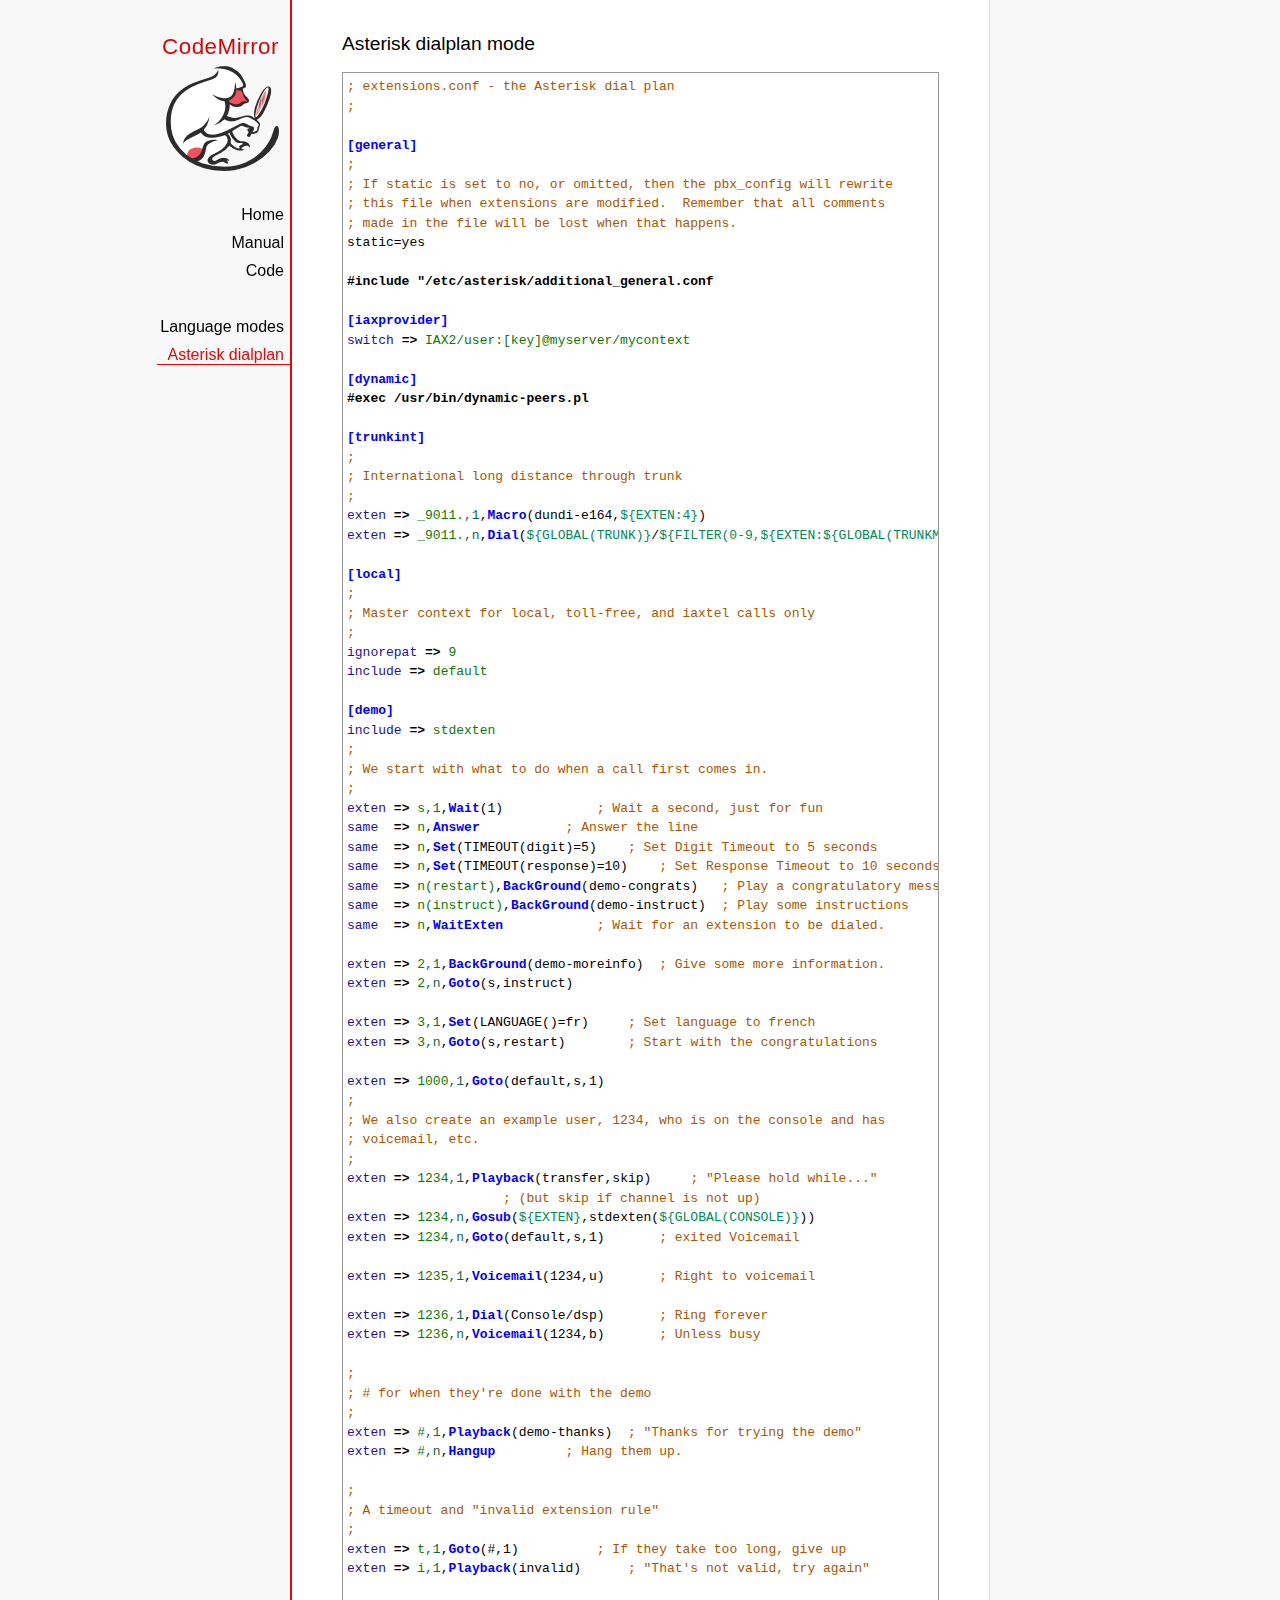
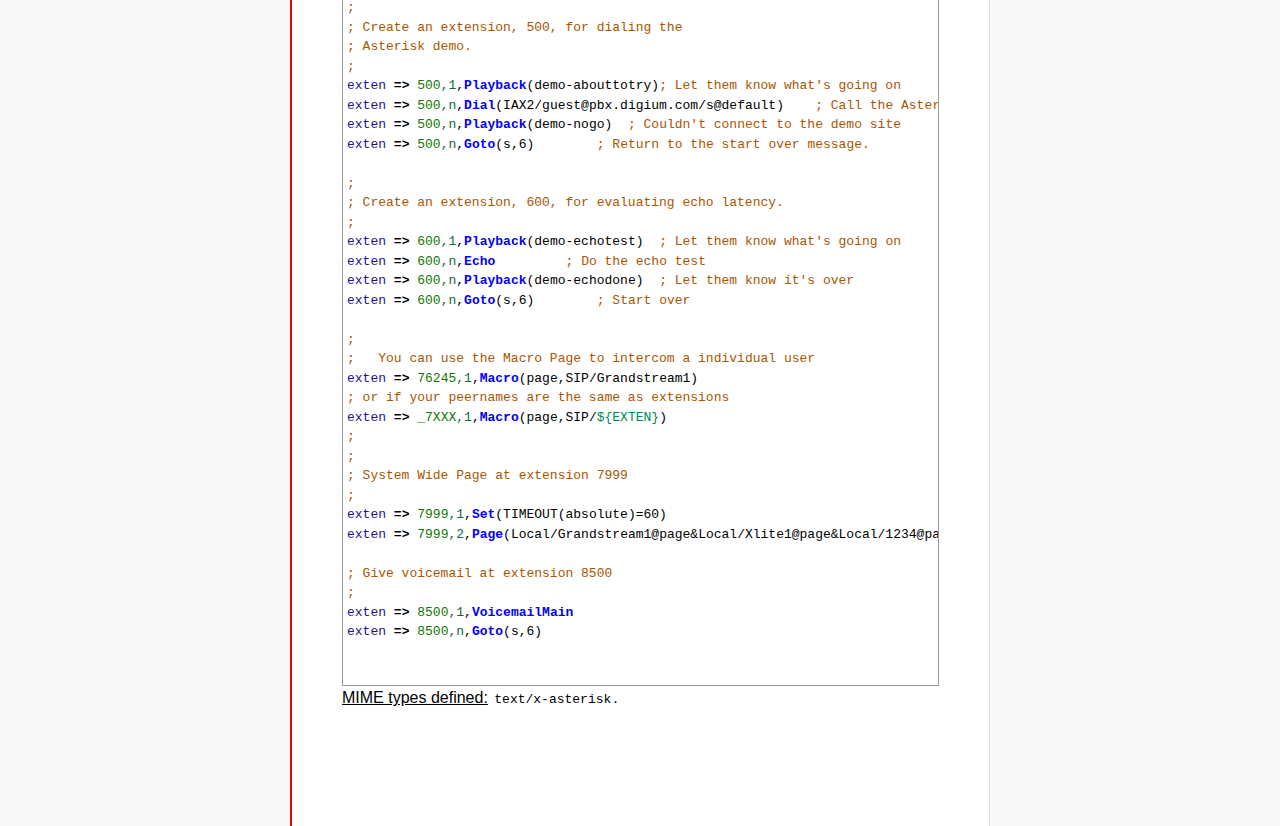
<file: lessons/CodeMirror/mode/asterisk/index.html>
<!doctype html>

<title>CodeMirror: Asterisk dialplan mode</title>
<meta charset="utf-8"/>
<link rel=stylesheet href="../../doc/docs.css">

<link rel="stylesheet" href="../../lib/codemirror.css">
<script src="../../lib/codemirror.js"></script>
<script src="asterisk.js"></script>
<style>
      .CodeMirror {border: 1px solid #999;}
      .cm-s-default span.cm-arrow { color: red; }
    </style>
<div id=nav>
  <a href="http://codemirror.net"><h1>CodeMirror</h1><img id=logo src="../../doc/logo.png"></a>

  <ul>
    <li><a href="../../index.html">Home</a>
    <li><a href="../../doc/manual.html">Manual</a>
    <li><a href="https://github.com/codemirror/codemirror">Code</a>
  </ul>
  <ul>
    <li><a href="../index.html">Language modes</a>
    <li><a class=active href="#">Asterisk dialplan</a>
  </ul>
</div>

<article>
<h2>Asterisk dialplan mode</h2>
<form><textarea id="code" name="code">
; extensions.conf - the Asterisk dial plan
;

[general]
;
; If static is set to no, or omitted, then the pbx_config will rewrite
; this file when extensions are modified.  Remember that all comments
; made in the file will be lost when that happens.
static=yes

#include "/etc/asterisk/additional_general.conf

[iaxprovider]
switch => IAX2/user:[key]@myserver/mycontext

[dynamic]
#exec /usr/bin/dynamic-peers.pl

[trunkint]
;
; International long distance through trunk
;
exten => _9011.,1,Macro(dundi-e164,${EXTEN:4})
exten => _9011.,n,Dial(${GLOBAL(TRUNK)}/${FILTER(0-9,${EXTEN:${GLOBAL(TRUNKMSD)}})})

[local]
;
; Master context for local, toll-free, and iaxtel calls only
;
ignorepat => 9
include => default

[demo]
include => stdexten
;
; We start with what to do when a call first comes in.
;
exten => s,1,Wait(1)			; Wait a second, just for fun
same  => n,Answer			; Answer the line
same  => n,Set(TIMEOUT(digit)=5)	; Set Digit Timeout to 5 seconds
same  => n,Set(TIMEOUT(response)=10)	; Set Response Timeout to 10 seconds
same  => n(restart),BackGround(demo-congrats)	; Play a congratulatory message
same  => n(instruct),BackGround(demo-instruct)	; Play some instructions
same  => n,WaitExten			; Wait for an extension to be dialed.

exten => 2,1,BackGround(demo-moreinfo)	; Give some more information.
exten => 2,n,Goto(s,instruct)

exten => 3,1,Set(LANGUAGE()=fr)		; Set language to french
exten => 3,n,Goto(s,restart)		; Start with the congratulations

exten => 1000,1,Goto(default,s,1)
;
; We also create an example user, 1234, who is on the console and has
; voicemail, etc.
;
exten => 1234,1,Playback(transfer,skip)		; "Please hold while..."
					; (but skip if channel is not up)
exten => 1234,n,Gosub(${EXTEN},stdexten(${GLOBAL(CONSOLE)}))
exten => 1234,n,Goto(default,s,1)		; exited Voicemail

exten => 1235,1,Voicemail(1234,u)		; Right to voicemail

exten => 1236,1,Dial(Console/dsp)		; Ring forever
exten => 1236,n,Voicemail(1234,b)		; Unless busy

;
; # for when they're done with the demo
;
exten => #,1,Playback(demo-thanks)	; "Thanks for trying the demo"
exten => #,n,Hangup			; Hang them up.

;
; A timeout and "invalid extension rule"
;
exten => t,1,Goto(#,1)			; If they take too long, give up
exten => i,1,Playback(invalid)		; "That's not valid, try again"

;
; Create an extension, 500, for dialing the
; Asterisk demo.
;
exten => 500,1,Playback(demo-abouttotry); Let them know what's going on
exten => 500,n,Dial(IAX2/guest@pbx.digium.com/s@default)	; Call the Asterisk demo
exten => 500,n,Playback(demo-nogo)	; Couldn't connect to the demo site
exten => 500,n,Goto(s,6)		; Return to the start over message.

;
; Create an extension, 600, for evaluating echo latency.
;
exten => 600,1,Playback(demo-echotest)	; Let them know what's going on
exten => 600,n,Echo			; Do the echo test
exten => 600,n,Playback(demo-echodone)	; Let them know it's over
exten => 600,n,Goto(s,6)		; Start over

;
;	You can use the Macro Page to intercom a individual user
exten => 76245,1,Macro(page,SIP/Grandstream1)
; or if your peernames are the same as extensions
exten => _7XXX,1,Macro(page,SIP/${EXTEN})
;
;
; System Wide Page at extension 7999
;
exten => 7999,1,Set(TIMEOUT(absolute)=60)
exten => 7999,2,Page(Local/Grandstream1@page&Local/Xlite1@page&Local/1234@page/n,d)

; Give voicemail at extension 8500
;
exten => 8500,1,VoicemailMain
exten => 8500,n,Goto(s,6)

    </textarea></form>
    <script>
      var editor = CodeMirror.fromTextArea(document.getElementById("code"), {
        mode: "text/x-asterisk",
        matchBrackets: true,
        lineNumber: true
      });
    </script>

    <p><strong>MIME types defined:</strong> <code>text/x-asterisk</code>.</p>

  </article>
</file>
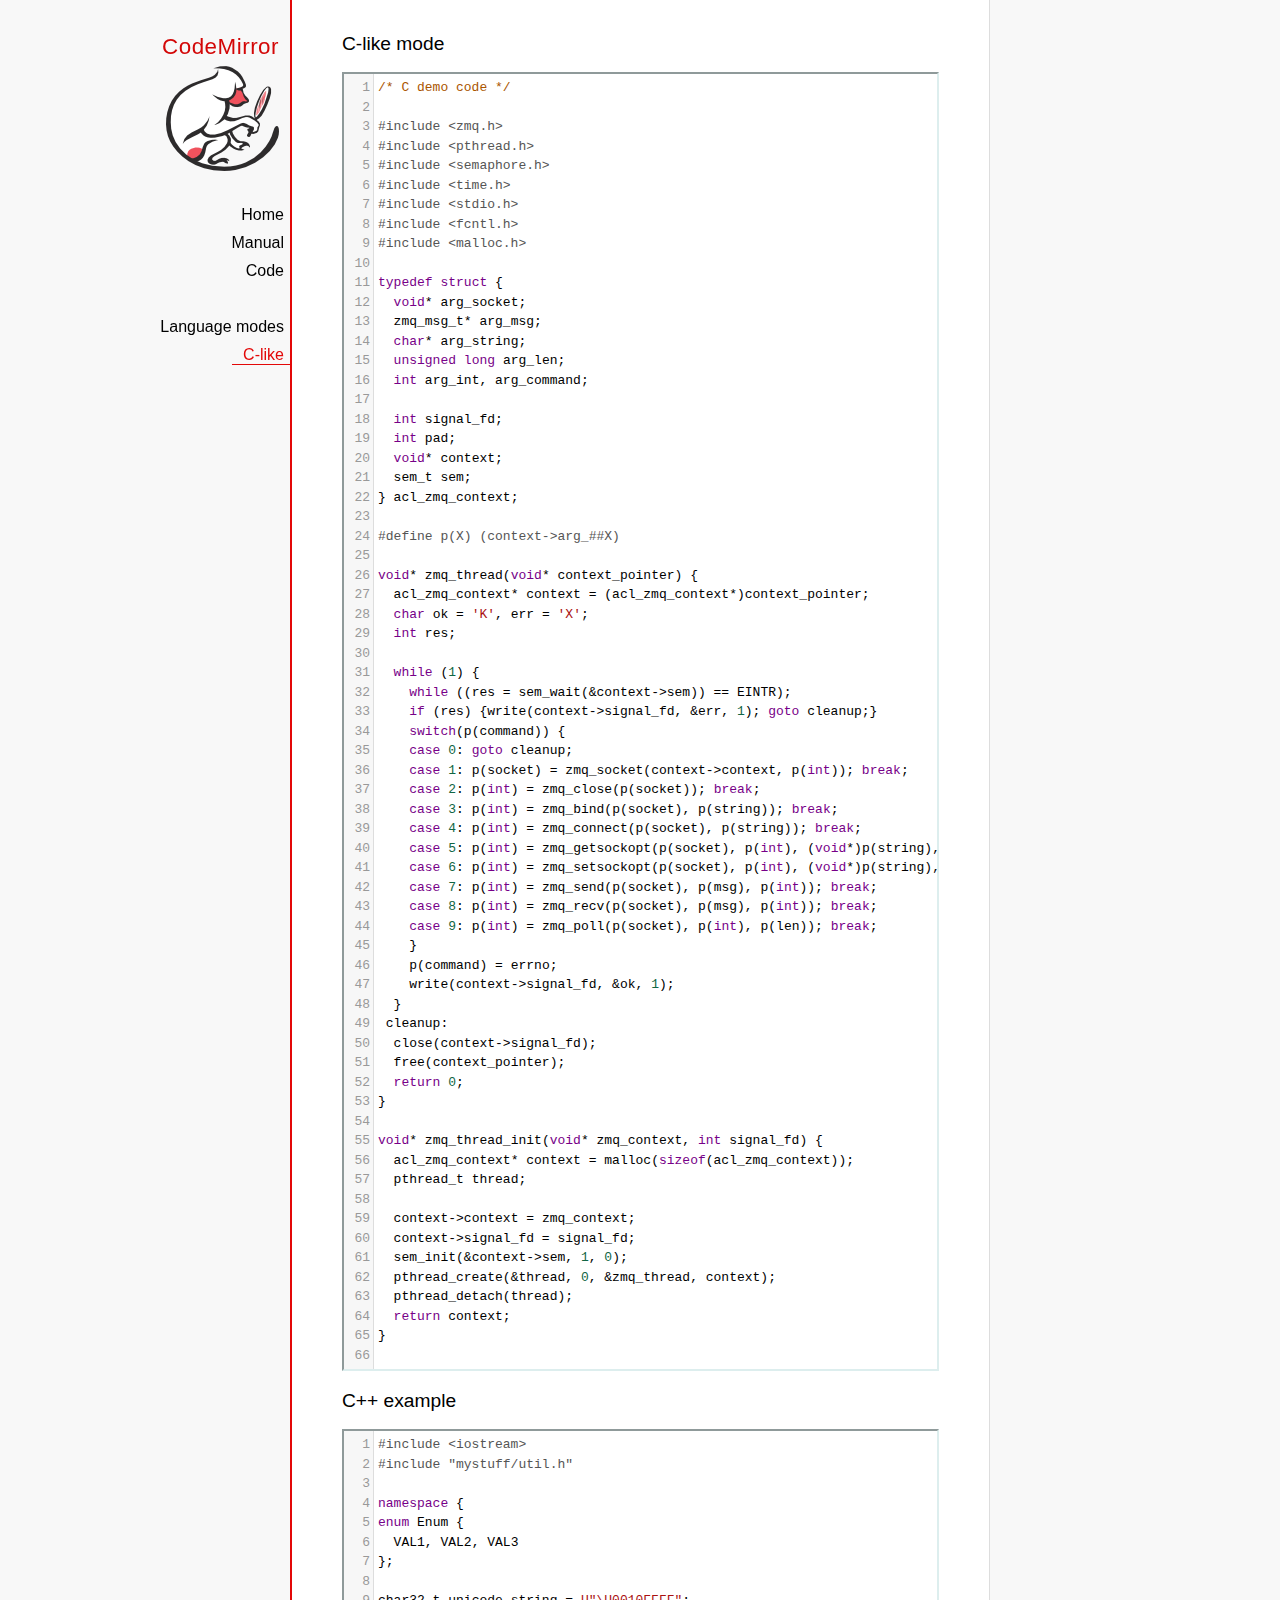
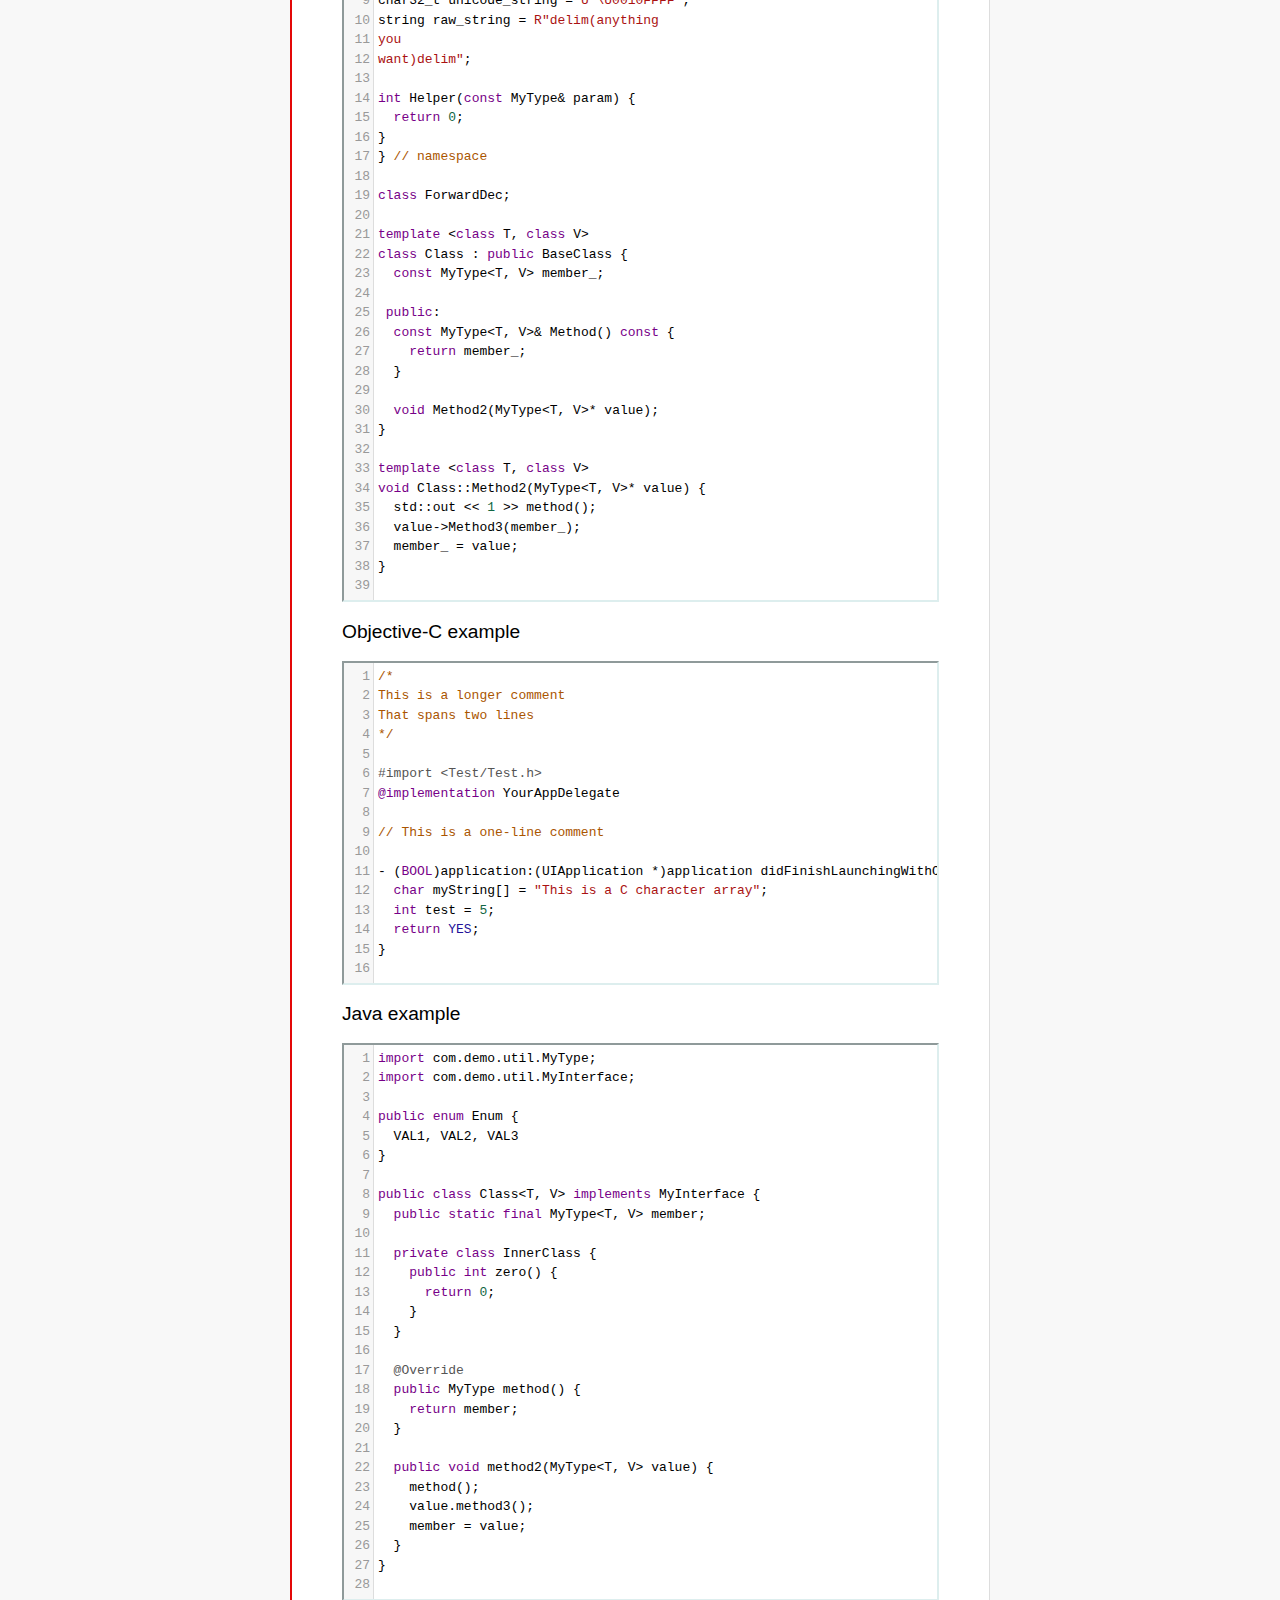
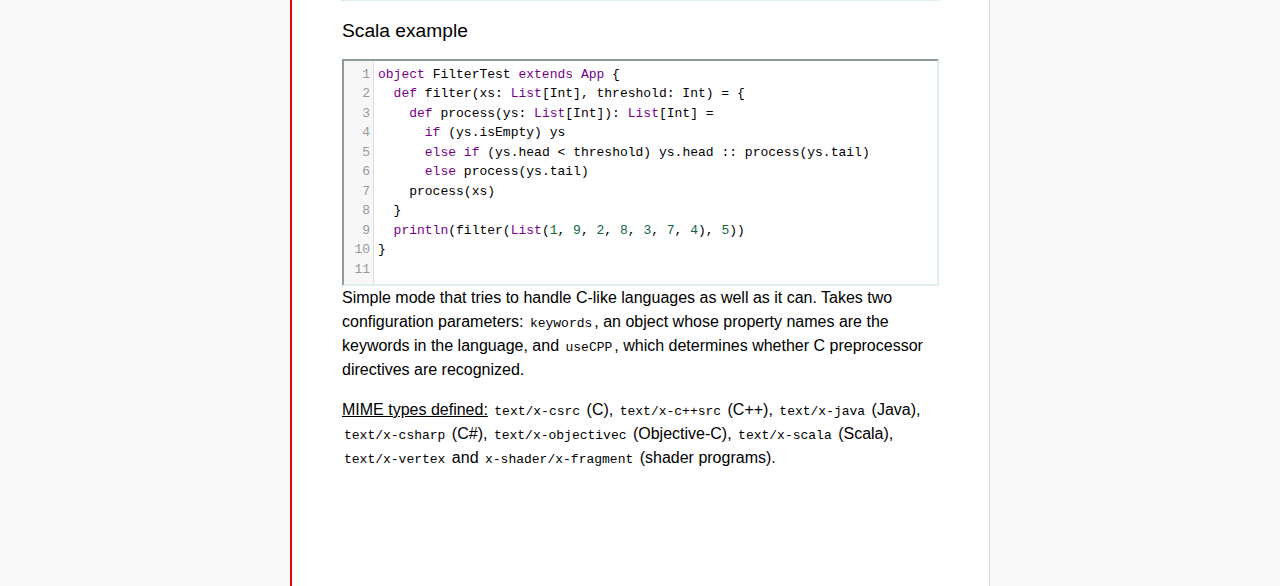
<file: lessons/CodeMirror/mode/clike/index.html>
<!doctype html>

<title>CodeMirror: C-like mode</title>
<meta charset="utf-8"/>
<link rel=stylesheet href="../../doc/docs.css">

<link rel="stylesheet" href="../../lib/codemirror.css">
<script src="../../lib/codemirror.js"></script>
<script src="../../addon/edit/matchbrackets.js"></script>
<link rel="stylesheet" href="../../addon/hint/show-hint.css">
<script src="../../addon/hint/show-hint.js"></script>
<script src="clike.js"></script>
<style>.CodeMirror {border: 2px inset #dee;}</style>
<div id=nav>
  <a href="http://codemirror.net"><h1>CodeMirror</h1><img id=logo src="../../doc/logo.png"></a>

  <ul>
    <li><a href="../../index.html">Home</a>
    <li><a href="../../doc/manual.html">Manual</a>
    <li><a href="https://github.com/codemirror/codemirror">Code</a>
  </ul>
  <ul>
    <li><a href="../index.html">Language modes</a>
    <li><a class=active href="#">C-like</a>
  </ul>
</div>

<article>
<h2>C-like mode</h2>

<div><textarea id="c-code">
/* C demo code */

#include <zmq.h>
#include <pthread.h>
#include <semaphore.h>
#include <time.h>
#include <stdio.h>
#include <fcntl.h>
#include <malloc.h>

typedef struct {
  void* arg_socket;
  zmq_msg_t* arg_msg;
  char* arg_string;
  unsigned long arg_len;
  int arg_int, arg_command;

  int signal_fd;
  int pad;
  void* context;
  sem_t sem;
} acl_zmq_context;

#define p(X) (context->arg_##X)

void* zmq_thread(void* context_pointer) {
  acl_zmq_context* context = (acl_zmq_context*)context_pointer;
  char ok = 'K', err = 'X';
  int res;

  while (1) {
    while ((res = sem_wait(&amp;context->sem)) == EINTR);
    if (res) {write(context->signal_fd, &amp;err, 1); goto cleanup;}
    switch(p(command)) {
    case 0: goto cleanup;
    case 1: p(socket) = zmq_socket(context->context, p(int)); break;
    case 2: p(int) = zmq_close(p(socket)); break;
    case 3: p(int) = zmq_bind(p(socket), p(string)); break;
    case 4: p(int) = zmq_connect(p(socket), p(string)); break;
    case 5: p(int) = zmq_getsockopt(p(socket), p(int), (void*)p(string), &amp;p(len)); break;
    case 6: p(int) = zmq_setsockopt(p(socket), p(int), (void*)p(string), p(len)); break;
    case 7: p(int) = zmq_send(p(socket), p(msg), p(int)); break;
    case 8: p(int) = zmq_recv(p(socket), p(msg), p(int)); break;
    case 9: p(int) = zmq_poll(p(socket), p(int), p(len)); break;
    }
    p(command) = errno;
    write(context->signal_fd, &amp;ok, 1);
  }
 cleanup:
  close(context->signal_fd);
  free(context_pointer);
  return 0;
}

void* zmq_thread_init(void* zmq_context, int signal_fd) {
  acl_zmq_context* context = malloc(sizeof(acl_zmq_context));
  pthread_t thread;

  context->context = zmq_context;
  context->signal_fd = signal_fd;
  sem_init(&amp;context->sem, 1, 0);
  pthread_create(&amp;thread, 0, &amp;zmq_thread, context);
  pthread_detach(thread);
  return context;
}
</textarea></div>

<h2>C++ example</h2>

<div><textarea id="cpp-code">
#include <iostream>
#include "mystuff/util.h"

namespace {
enum Enum {
  VAL1, VAL2, VAL3
};

char32_t unicode_string = U"\U0010FFFF";
string raw_string = R"delim(anything
you
want)delim";

int Helper(const MyType& param) {
  return 0;
}
} // namespace

class ForwardDec;

template <class T, class V>
class Class : public BaseClass {
  const MyType<T, V> member_;

 public:
  const MyType<T, V>& Method() const {
    return member_;
  }

  void Method2(MyType<T, V>* value);
}

template <class T, class V>
void Class::Method2(MyType<T, V>* value) {
  std::out << 1 >> method();
  value->Method3(member_);
  member_ = value;
}
</textarea></div>

<h2>Objective-C example</h2>

<div><textarea id="objectivec-code">
/*
This is a longer comment
That spans two lines
*/

#import <Test/Test.h>
@implementation YourAppDelegate

// This is a one-line comment

- (BOOL)application:(UIApplication *)application didFinishLaunchingWithOptions:(NSDictionary *)launchOptions{
  char myString[] = "This is a C character array";
  int test = 5;
  return YES;
}
</textarea></div>

<h2>Java example</h2>

<div><textarea id="java-code">
import com.demo.util.MyType;
import com.demo.util.MyInterface;

public enum Enum {
  VAL1, VAL2, VAL3
}

public class Class<T, V> implements MyInterface {
  public static final MyType<T, V> member;
  
  private class InnerClass {
    public int zero() {
      return 0;
    }
  }

  @Override
  public MyType method() {
    return member;
  }

  public void method2(MyType<T, V> value) {
    method();
    value.method3();
    member = value;
  }
}
</textarea></div>

<h2>Scala example</h2>

<div><textarea id="scala-code">
object FilterTest extends App {
  def filter(xs: List[Int], threshold: Int) = {
    def process(ys: List[Int]): List[Int] =
      if (ys.isEmpty) ys
      else if (ys.head < threshold) ys.head :: process(ys.tail)
      else process(ys.tail)
    process(xs)
  }
  println(filter(List(1, 9, 2, 8, 3, 7, 4), 5))
}
</textarea></div>

    <script>
      var cEditor = CodeMirror.fromTextArea(document.getElementById("c-code"), {
        lineNumbers: true,
        matchBrackets: true,
        mode: "text/x-csrc"
      });
      var cppEditor = CodeMirror.fromTextArea(document.getElementById("cpp-code"), {
        lineNumbers: true,
        matchBrackets: true,
        mode: "text/x-c++src"
      });
      var javaEditor = CodeMirror.fromTextArea(document.getElementById("java-code"), {
        lineNumbers: true,
        matchBrackets: true,
        mode: "text/x-java"
      });
      var objectivecEditor = CodeMirror.fromTextArea(document.getElementById("objectivec-code"), {
        lineNumbers: true,
        matchBrackets: true,
        mode: "text/x-objectivec"
      });
      var scalaEditor = CodeMirror.fromTextArea(document.getElementById("scala-code"), {
        lineNumbers: true,
        matchBrackets: true,
        mode: "text/x-scala"
      });
      var mac = CodeMirror.keyMap.default == CodeMirror.keyMap.macDefault;
      CodeMirror.keyMap.default[(mac ? "Cmd" : "Ctrl") + "-Space"] = "autocomplete";
    </script>

    <p>Simple mode that tries to handle C-like languages as well as it
    can. Takes two configuration parameters: <code>keywords</code>, an
    object whose property names are the keywords in the language,
    and <code>useCPP</code>, which determines whether C preprocessor
    directives are recognized.</p>

    <p><strong>MIME types defined:</strong> <code>text/x-csrc</code>
    (C), <code>text/x-c++src</code> (C++), <code>text/x-java</code>
    (Java), <code>text/x-csharp</code> (C#),
    <code>text/x-objectivec</code> (Objective-C),
    <code>text/x-scala</code> (Scala), <code>text/x-vertex</code>
    and <code>x-shader/x-fragment</code> (shader programs).</p>
</article>
</file>
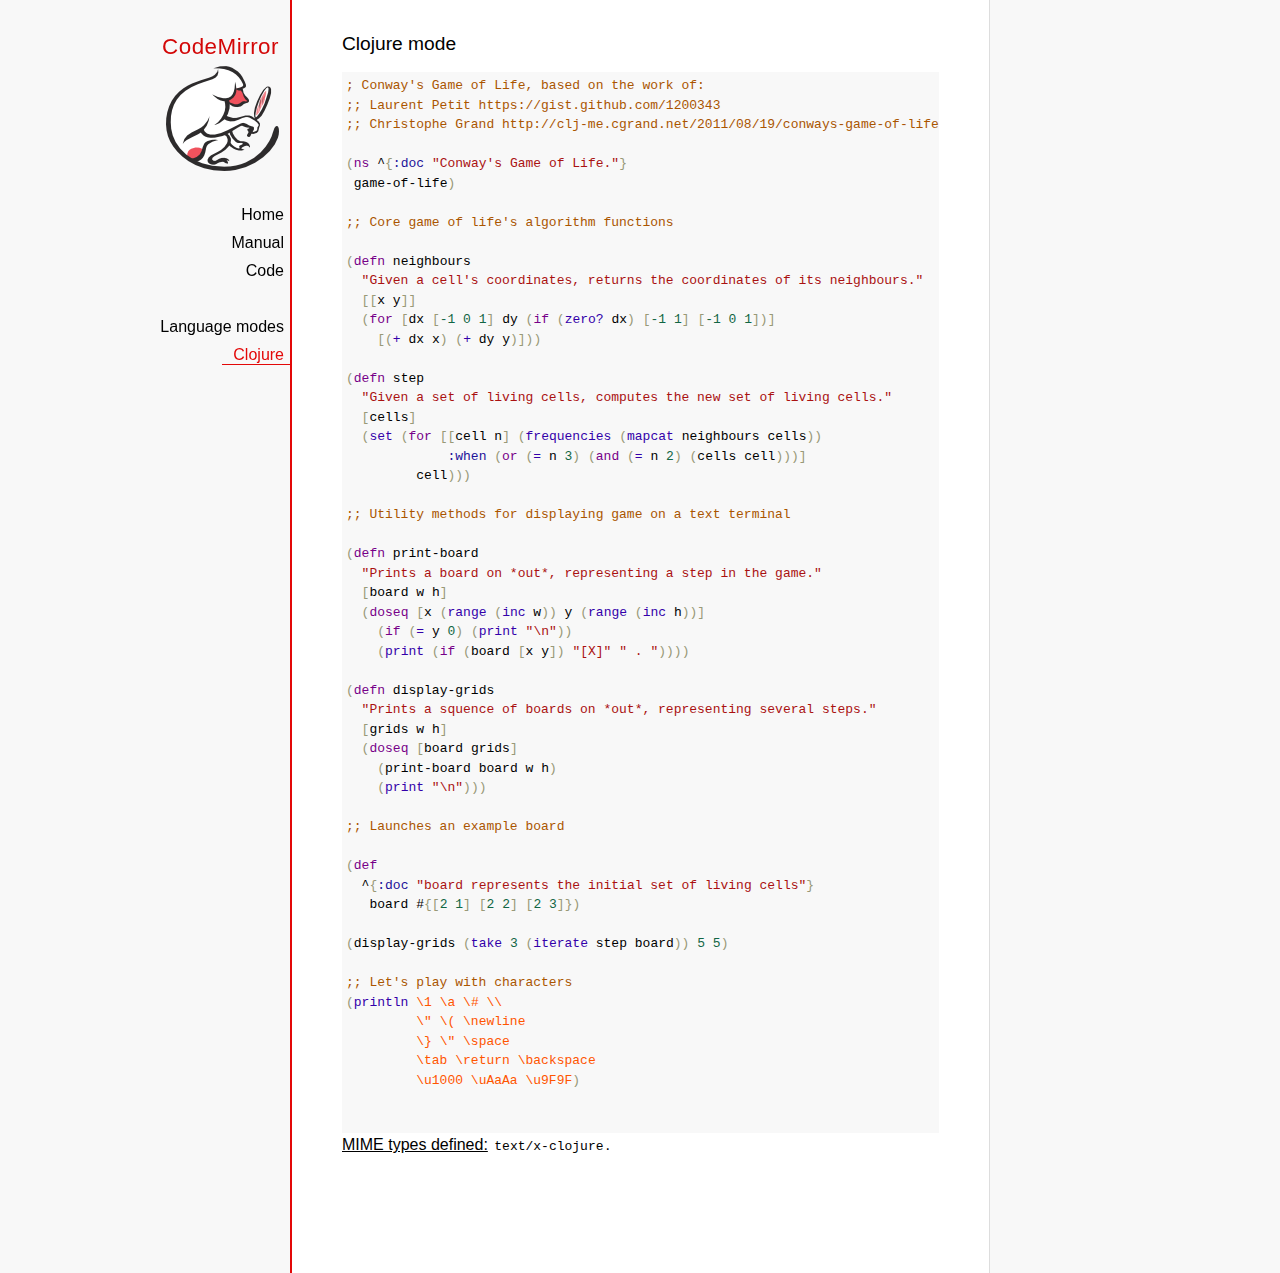
<file: lessons/CodeMirror/mode/clojure/index.html>
<!doctype html>

<title>CodeMirror: Clojure mode</title>
<meta charset="utf-8"/>
<link rel=stylesheet href="../../doc/docs.css">

<link rel="stylesheet" href="../../lib/codemirror.css">
<script src="../../lib/codemirror.js"></script>
<script src="clojure.js"></script>
<style>.CodeMirror {background: #f8f8f8;}</style>
<div id=nav>
  <a href="http://codemirror.net"><h1>CodeMirror</h1><img id=logo src="../../doc/logo.png"></a>

  <ul>
    <li><a href="../../index.html">Home</a>
    <li><a href="../../doc/manual.html">Manual</a>
    <li><a href="https://github.com/codemirror/codemirror">Code</a>
  </ul>
  <ul>
    <li><a href="../index.html">Language modes</a>
    <li><a class=active href="#">Clojure</a>
  </ul>
</div>

<article>
<h2>Clojure mode</h2>
<form><textarea id="code" name="code">
; Conway's Game of Life, based on the work of:
;; Laurent Petit https://gist.github.com/1200343
;; Christophe Grand http://clj-me.cgrand.net/2011/08/19/conways-game-of-life

(ns ^{:doc "Conway's Game of Life."}
 game-of-life)

;; Core game of life's algorithm functions

(defn neighbours
  "Given a cell's coordinates, returns the coordinates of its neighbours."
  [[x y]]
  (for [dx [-1 0 1] dy (if (zero? dx) [-1 1] [-1 0 1])]
    [(+ dx x) (+ dy y)]))

(defn step
  "Given a set of living cells, computes the new set of living cells."
  [cells]
  (set (for [[cell n] (frequencies (mapcat neighbours cells))
             :when (or (= n 3) (and (= n 2) (cells cell)))]
         cell)))

;; Utility methods for displaying game on a text terminal

(defn print-board
  "Prints a board on *out*, representing a step in the game."
  [board w h]
  (doseq [x (range (inc w)) y (range (inc h))]
    (if (= y 0) (print "\n"))
    (print (if (board [x y]) "[X]" " . "))))

(defn display-grids
  "Prints a squence of boards on *out*, representing several steps."
  [grids w h]
  (doseq [board grids]
    (print-board board w h)
    (print "\n")))

;; Launches an example board

(def
  ^{:doc "board represents the initial set of living cells"}
   board #{[2 1] [2 2] [2 3]})

(display-grids (take 3 (iterate step board)) 5 5)

;; Let's play with characters
(println \1 \a \# \\
         \" \( \newline
         \} \" \space
         \tab \return \backspace
         \u1000 \uAaAa \u9F9F)

</textarea></form>
    <script>
      var editor = CodeMirror.fromTextArea(document.getElementById("code"), {});
    </script>

    <p><strong>MIME types defined:</strong> <code>text/x-clojure</code>.</p>

  </article>
</file>
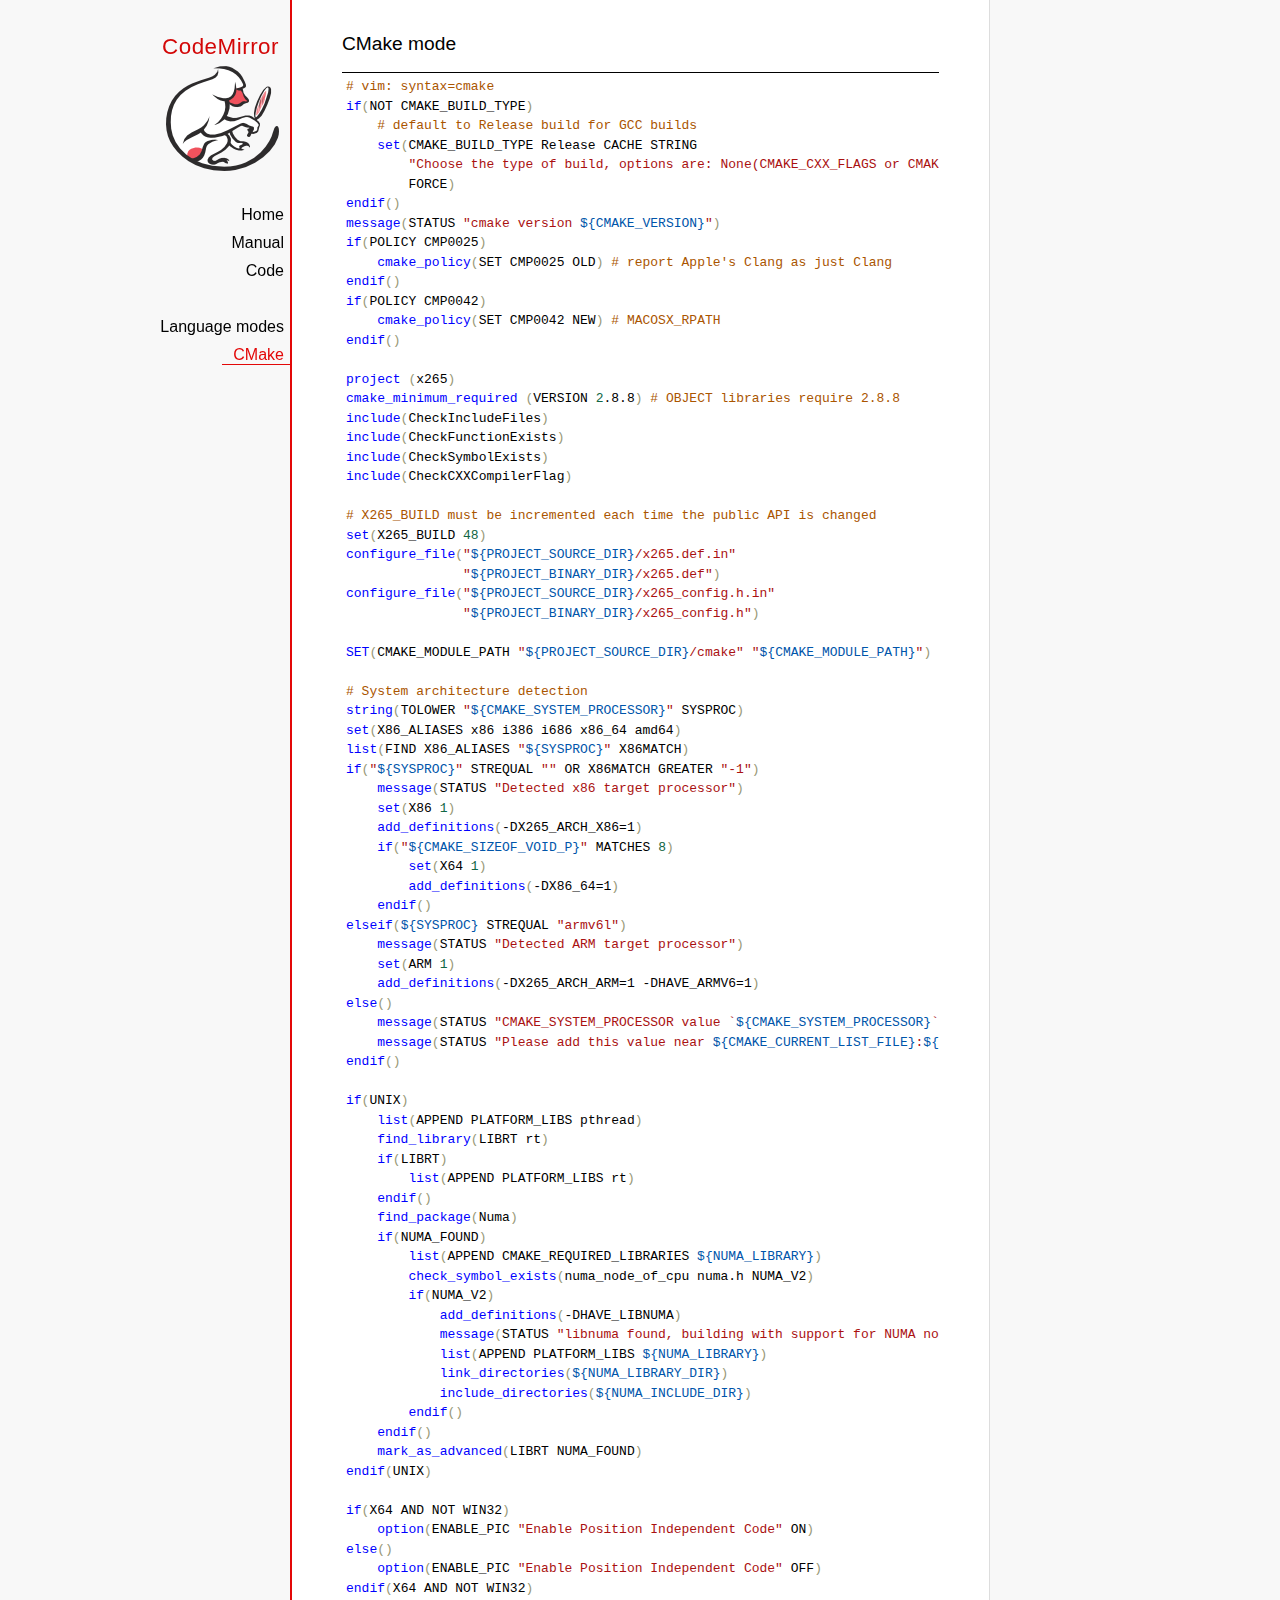
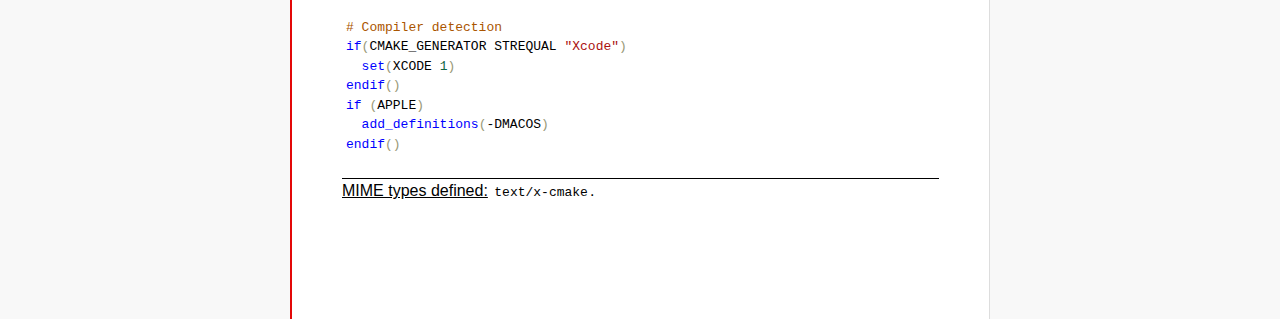
<file: lessons/CodeMirror/mode/cmake/index.html>
<!doctype html>

<title>CodeMirror: CMake mode</title>
<meta charset="utf-8"/>
<link rel=stylesheet href="../../doc/docs.css">

<link rel="stylesheet" href="../../lib/codemirror.css">
<script src="../../lib/codemirror.js"></script>
<script src="../../addon/edit/matchbrackets.js"></script>
<script src="cmake.js"></script>
<style>
      .CodeMirror {border-top: 1px solid black; border-bottom: 1px solid black;}
      .cm-s-default span.cm-arrow { color: red; }
    </style>
<div id=nav>
  <a href="http://codemirror.net"><h1>CodeMirror</h1><img id=logo src="../../doc/logo.png"></a>

  <ul>
    <li><a href="../../index.html">Home</a>
    <li><a href="../../doc/manual.html">Manual</a>
    <li><a href="https://github.com/codemirror/codemirror">Code</a>
  </ul>
  <ul>
    <li><a href="../index.html">Language modes</a>
    <li><a class=active href="#">CMake</a>
  </ul>
</div>

<article>
<h2>CMake mode</h2>
<form><textarea id="code" name="code">
# vim: syntax=cmake
if(NOT CMAKE_BUILD_TYPE)
    # default to Release build for GCC builds
    set(CMAKE_BUILD_TYPE Release CACHE STRING
        "Choose the type of build, options are: None(CMAKE_CXX_FLAGS or CMAKE_C_FLAGS used) Debug Release RelWithDebInfo MinSizeRel."
        FORCE)
endif()
message(STATUS "cmake version ${CMAKE_VERSION}")
if(POLICY CMP0025)
    cmake_policy(SET CMP0025 OLD) # report Apple's Clang as just Clang
endif()
if(POLICY CMP0042)
    cmake_policy(SET CMP0042 NEW) # MACOSX_RPATH
endif()

project (x265)
cmake_minimum_required (VERSION 2.8.8) # OBJECT libraries require 2.8.8
include(CheckIncludeFiles)
include(CheckFunctionExists)
include(CheckSymbolExists)
include(CheckCXXCompilerFlag)

# X265_BUILD must be incremented each time the public API is changed
set(X265_BUILD 48)
configure_file("${PROJECT_SOURCE_DIR}/x265.def.in"
               "${PROJECT_BINARY_DIR}/x265.def")
configure_file("${PROJECT_SOURCE_DIR}/x265_config.h.in"
               "${PROJECT_BINARY_DIR}/x265_config.h")

SET(CMAKE_MODULE_PATH "${PROJECT_SOURCE_DIR}/cmake" "${CMAKE_MODULE_PATH}")

# System architecture detection
string(TOLOWER "${CMAKE_SYSTEM_PROCESSOR}" SYSPROC)
set(X86_ALIASES x86 i386 i686 x86_64 amd64)
list(FIND X86_ALIASES "${SYSPROC}" X86MATCH)
if("${SYSPROC}" STREQUAL "" OR X86MATCH GREATER "-1")
    message(STATUS "Detected x86 target processor")
    set(X86 1)
    add_definitions(-DX265_ARCH_X86=1)
    if("${CMAKE_SIZEOF_VOID_P}" MATCHES 8)
        set(X64 1)
        add_definitions(-DX86_64=1)
    endif()
elseif(${SYSPROC} STREQUAL "armv6l")
    message(STATUS "Detected ARM target processor")
    set(ARM 1)
    add_definitions(-DX265_ARCH_ARM=1 -DHAVE_ARMV6=1)
else()
    message(STATUS "CMAKE_SYSTEM_PROCESSOR value `${CMAKE_SYSTEM_PROCESSOR}` is unknown")
    message(STATUS "Please add this value near ${CMAKE_CURRENT_LIST_FILE}:${CMAKE_CURRENT_LIST_LINE}")
endif()

if(UNIX)
    list(APPEND PLATFORM_LIBS pthread)
    find_library(LIBRT rt)
    if(LIBRT)
        list(APPEND PLATFORM_LIBS rt)
    endif()
    find_package(Numa)
    if(NUMA_FOUND)
        list(APPEND CMAKE_REQUIRED_LIBRARIES ${NUMA_LIBRARY})
        check_symbol_exists(numa_node_of_cpu numa.h NUMA_V2)
        if(NUMA_V2)
            add_definitions(-DHAVE_LIBNUMA)
            message(STATUS "libnuma found, building with support for NUMA nodes")
            list(APPEND PLATFORM_LIBS ${NUMA_LIBRARY})
            link_directories(${NUMA_LIBRARY_DIR})
            include_directories(${NUMA_INCLUDE_DIR})
        endif()
    endif()
    mark_as_advanced(LIBRT NUMA_FOUND)
endif(UNIX)

if(X64 AND NOT WIN32)
    option(ENABLE_PIC "Enable Position Independent Code" ON)
else()
    option(ENABLE_PIC "Enable Position Independent Code" OFF)
endif(X64 AND NOT WIN32)

# Compiler detection
if(CMAKE_GENERATOR STREQUAL "Xcode")
  set(XCODE 1)
endif()
if (APPLE)
  add_definitions(-DMACOS)
endif()
</textarea></form>
    <script>
      var editor = CodeMirror.fromTextArea(document.getElementById("code"), {
        mode: "text/x-cmake",
        matchBrackets: true,
        indentUnit: 4
      });
    </script>

    <p><strong>MIME types defined:</strong> <code>text/x-cmake</code>.</p>

  </article>
</file>
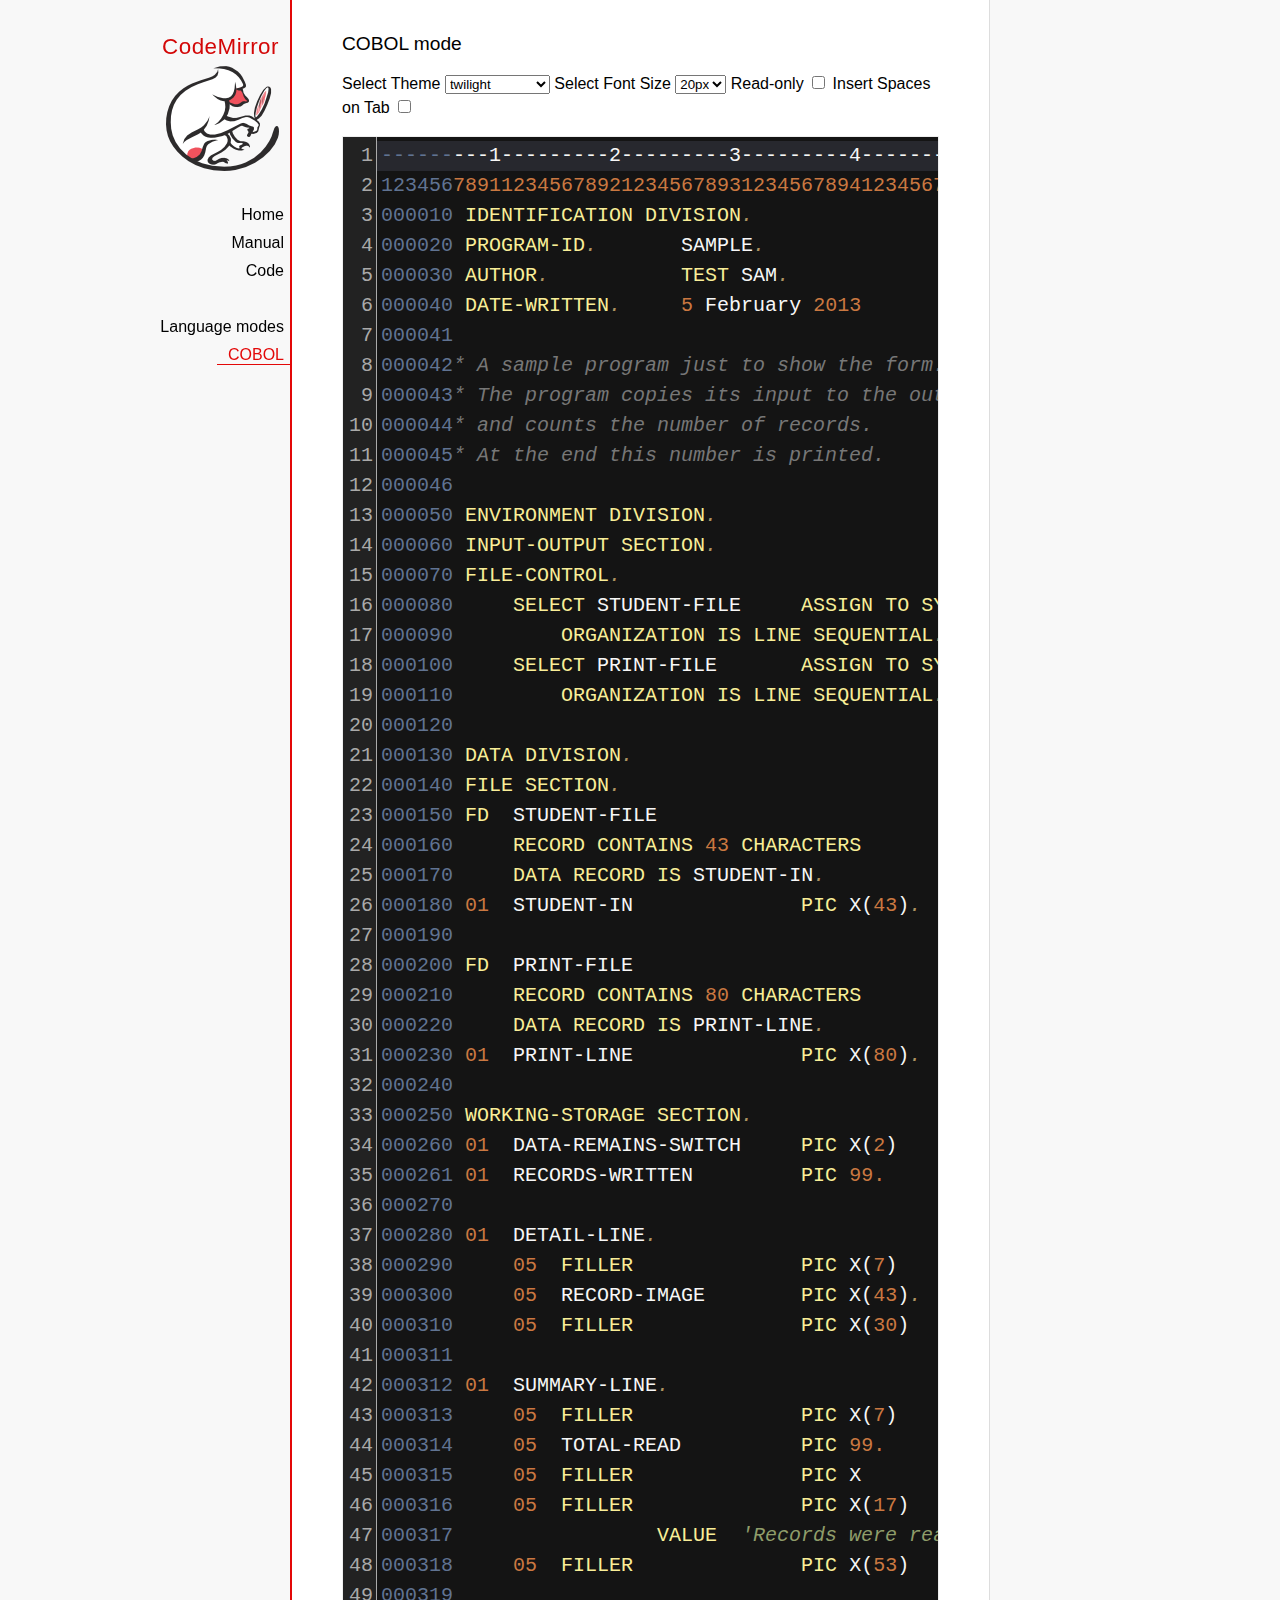
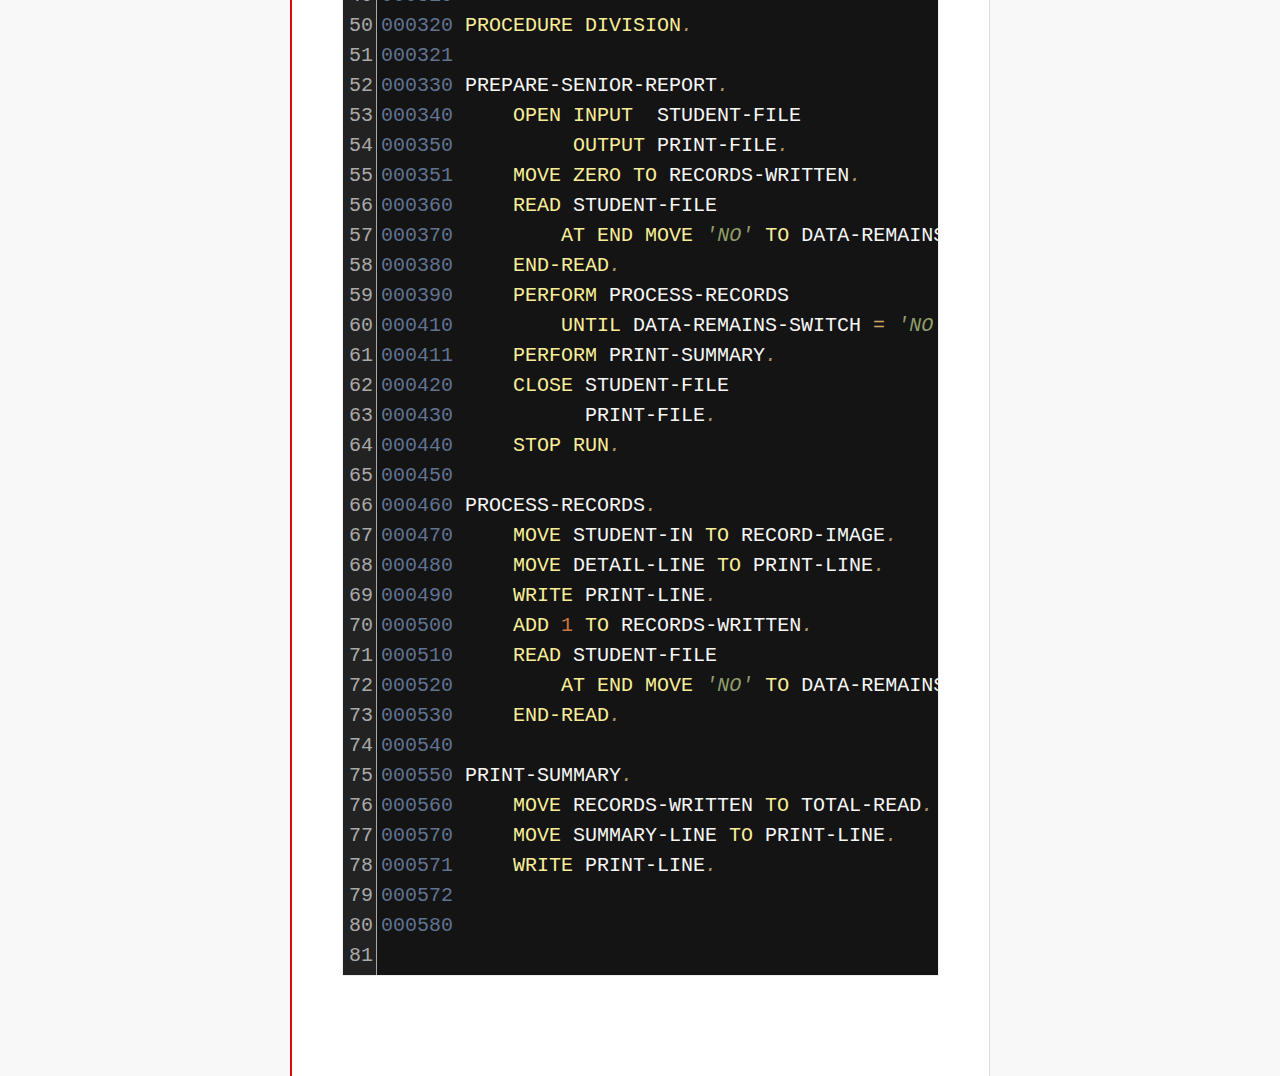
<file: lessons/CodeMirror/mode/cobol/index.html>
<!doctype html>

<title>CodeMirror: COBOL mode</title>
<meta charset="utf-8"/>
<link rel=stylesheet href="../../doc/docs.css">

<link rel="stylesheet" href="../../lib/codemirror.css">
<link rel="stylesheet" href="../../theme/neat.css">
<link rel="stylesheet" href="../../theme/elegant.css">
<link rel="stylesheet" href="../../theme/erlang-dark.css">
<link rel="stylesheet" href="../../theme/night.css">
<link rel="stylesheet" href="../../theme/monokai.css">
<link rel="stylesheet" href="../../theme/cobalt.css">
<link rel="stylesheet" href="../../theme/eclipse.css">
<link rel="stylesheet" href="../../theme/rubyblue.css">
<link rel="stylesheet" href="../../theme/lesser-dark.css">
<link rel="stylesheet" href="../../theme/xq-dark.css">
<link rel="stylesheet" href="../../theme/xq-light.css">
<link rel="stylesheet" href="../../theme/ambiance.css">
<link rel="stylesheet" href="../../theme/blackboard.css">
<link rel="stylesheet" href="../../theme/vibrant-ink.css">
<link rel="stylesheet" href="../../theme/solarized.css">
<link rel="stylesheet" href="../../theme/twilight.css">
<link rel="stylesheet" href="../../theme/midnight.css">
<link rel="stylesheet" href="../../addon/dialog/dialog.css">
<script src="../../lib/codemirror.js"></script>
<script src="../../addon/edit/matchbrackets.js"></script>
<script src="cobol.js"></script>
<script src="../../addon/selection/active-line.js"></script>
<script src="../../addon/search/search.js"></script>
<script src="../../addon/dialog/dialog.js"></script>
<script src="../../addon/search/searchcursor.js"></script>
<style>
        .CodeMirror {
          border: 1px solid #eee;
          font-size : 20px;
          height : auto !important;
        }
        .CodeMirror-activeline-background {background: #555555 !important;}
    </style>
<div id=nav>
  <a href="http://codemirror.net"><h1>CodeMirror</h1><img id=logo src="../../doc/logo.png"></a>

  <ul>
    <li><a href="../../index.html">Home</a>
    <li><a href="../../doc/manual.html">Manual</a>
    <li><a href="https://github.com/codemirror/codemirror">Code</a>
  </ul>
  <ul>
    <li><a href="../index.html">Language modes</a>
    <li><a class=active href="#">COBOL</a>
  </ul>
</div>

<article>
<h2>COBOL mode</h2>

    <p> Select Theme <select onchange="selectTheme()" id="selectTheme">
        <option>default</option>
        <option>ambiance</option>
        <option>blackboard</option>
        <option>cobalt</option>
        <option>eclipse</option>
        <option>elegant</option>
        <option>erlang-dark</option>
        <option>lesser-dark</option>
        <option>midnight</option>
        <option>monokai</option>
        <option>neat</option>
        <option>night</option>
        <option>rubyblue</option>
        <option>solarized dark</option>
        <option>solarized light</option>
        <option selected>twilight</option>
        <option>vibrant-ink</option>
        <option>xq-dark</option>
        <option>xq-light</option>
    </select>    Select Font Size <select onchange="selectFontsize()" id="selectFontSize">
          <option value="13px">13px</option>
          <option value="14px">14px</option>
          <option value="16px">16px</option>
          <option value="18px">18px</option>
          <option value="20px" selected="selected">20px</option>
          <option value="24px">24px</option>
          <option value="26px">26px</option>
          <option value="28px">28px</option>
          <option value="30px">30px</option>
          <option value="32px">32px</option>
          <option value="34px">34px</option>
          <option value="36px">36px</option>
        </select>
<label for="checkBoxReadOnly">Read-only</label>
<input type="checkbox" id="checkBoxReadOnly" onchange="selectReadOnly()">
<label for="id_tabToIndentSpace">Insert Spaces on Tab</label>
<input type="checkbox" id="id_tabToIndentSpace" onchange="tabToIndentSpace()">
</p>
<textarea id="code" name="code">
---------1---------2---------3---------4---------5---------6---------7---------8
12345678911234567892123456789312345678941234567895123456789612345678971234567898
000010 IDENTIFICATION DIVISION.                                        MODTGHERE
000020 PROGRAM-ID.       SAMPLE.
000030 AUTHOR.           TEST SAM. 
000040 DATE-WRITTEN.     5 February 2013
000041
000042* A sample program just to show the form.
000043* The program copies its input to the output,
000044* and counts the number of records.
000045* At the end this number is printed.
000046
000050 ENVIRONMENT DIVISION.
000060 INPUT-OUTPUT SECTION.
000070 FILE-CONTROL.
000080     SELECT STUDENT-FILE     ASSIGN TO SYSIN
000090         ORGANIZATION IS LINE SEQUENTIAL.
000100     SELECT PRINT-FILE       ASSIGN TO SYSOUT
000110         ORGANIZATION IS LINE SEQUENTIAL.
000120
000130 DATA DIVISION.
000140 FILE SECTION.
000150 FD  STUDENT-FILE
000160     RECORD CONTAINS 43 CHARACTERS
000170     DATA RECORD IS STUDENT-IN.
000180 01  STUDENT-IN              PIC X(43).
000190
000200 FD  PRINT-FILE
000210     RECORD CONTAINS 80 CHARACTERS
000220     DATA RECORD IS PRINT-LINE.
000230 01  PRINT-LINE              PIC X(80).
000240
000250 WORKING-STORAGE SECTION.
000260 01  DATA-REMAINS-SWITCH     PIC X(2)      VALUE SPACES.
000261 01  RECORDS-WRITTEN         PIC 99.
000270
000280 01  DETAIL-LINE.
000290     05  FILLER              PIC X(7)      VALUE SPACES.
000300     05  RECORD-IMAGE        PIC X(43).
000310     05  FILLER              PIC X(30)     VALUE SPACES.
000311 
000312 01  SUMMARY-LINE.
000313     05  FILLER              PIC X(7)      VALUE SPACES.
000314     05  TOTAL-READ          PIC 99.
000315     05  FILLER              PIC X         VALUE SPACE.
000316     05  FILLER              PIC X(17)     
000317                 VALUE  'Records were read'.
000318     05  FILLER              PIC X(53)     VALUE SPACES.
000319
000320 PROCEDURE DIVISION.
000321
000330 PREPARE-SENIOR-REPORT.
000340     OPEN INPUT  STUDENT-FILE
000350          OUTPUT PRINT-FILE.
000351     MOVE ZERO TO RECORDS-WRITTEN.
000360     READ STUDENT-FILE
000370         AT END MOVE 'NO' TO DATA-REMAINS-SWITCH
000380     END-READ.
000390     PERFORM PROCESS-RECORDS
000410         UNTIL DATA-REMAINS-SWITCH = 'NO'.
000411     PERFORM PRINT-SUMMARY.
000420     CLOSE STUDENT-FILE
000430           PRINT-FILE.
000440     STOP RUN.
000450
000460 PROCESS-RECORDS.
000470     MOVE STUDENT-IN TO RECORD-IMAGE.
000480     MOVE DETAIL-LINE TO PRINT-LINE.
000490     WRITE PRINT-LINE.
000500     ADD 1 TO RECORDS-WRITTEN.
000510     READ STUDENT-FILE
000520         AT END MOVE 'NO' TO DATA-REMAINS-SWITCH
000530     END-READ. 
000540
000550 PRINT-SUMMARY.
000560     MOVE RECORDS-WRITTEN TO TOTAL-READ.
000570     MOVE SUMMARY-LINE TO PRINT-LINE.
000571     WRITE PRINT-LINE. 
000572
000580
</textarea>
    <script>
      var editor = CodeMirror.fromTextArea(document.getElementById("code"), {
        lineNumbers: true,
        matchBrackets: true,
        mode: "text/x-cobol",
        theme : "twilight",
        styleActiveLine: true,
        showCursorWhenSelecting : true,  
      });
      function selectTheme() {
        var themeInput = document.getElementById("selectTheme");
        var theme = themeInput.options[themeInput.selectedIndex].innerHTML;
        editor.setOption("theme", theme);
      }
      function selectFontsize() {
        var fontSizeInput = document.getElementById("selectFontSize");
        var fontSize = fontSizeInput.options[fontSizeInput.selectedIndex].innerHTML;
        editor.getWrapperElement().style.fontSize = fontSize;
        editor.refresh();
      }
      function selectReadOnly() {
        editor.setOption("readOnly", document.getElementById("checkBoxReadOnly").checked);
      }
      function tabToIndentSpace() {
        if (document.getElementById("id_tabToIndentSpace").checked) {
            editor.setOption("extraKeys", {Tab: function(cm) { cm.replaceSelection("    ", "end"); }});
        } else {
            editor.setOption("extraKeys", {Tab: function(cm) { cm.replaceSelection("    ", "end"); }});
        }
      }
    </script>
  </article>
</file>
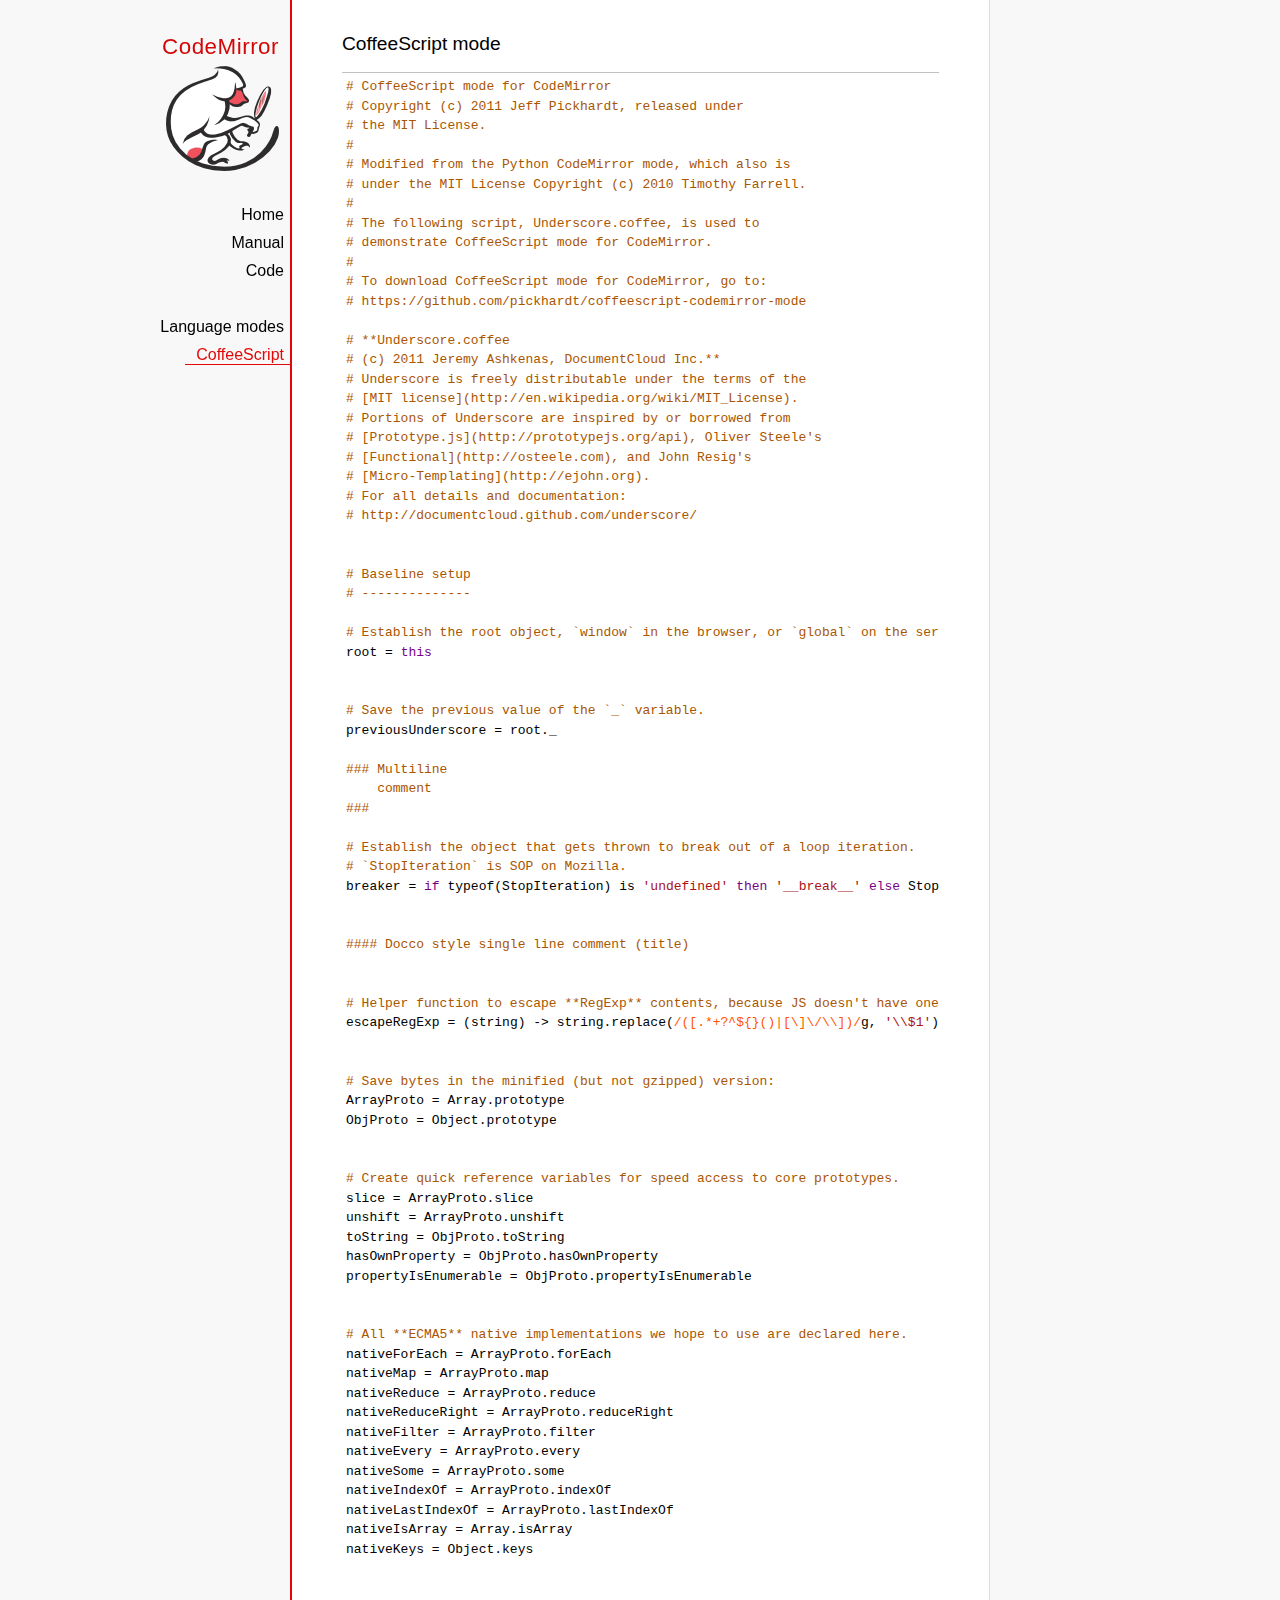
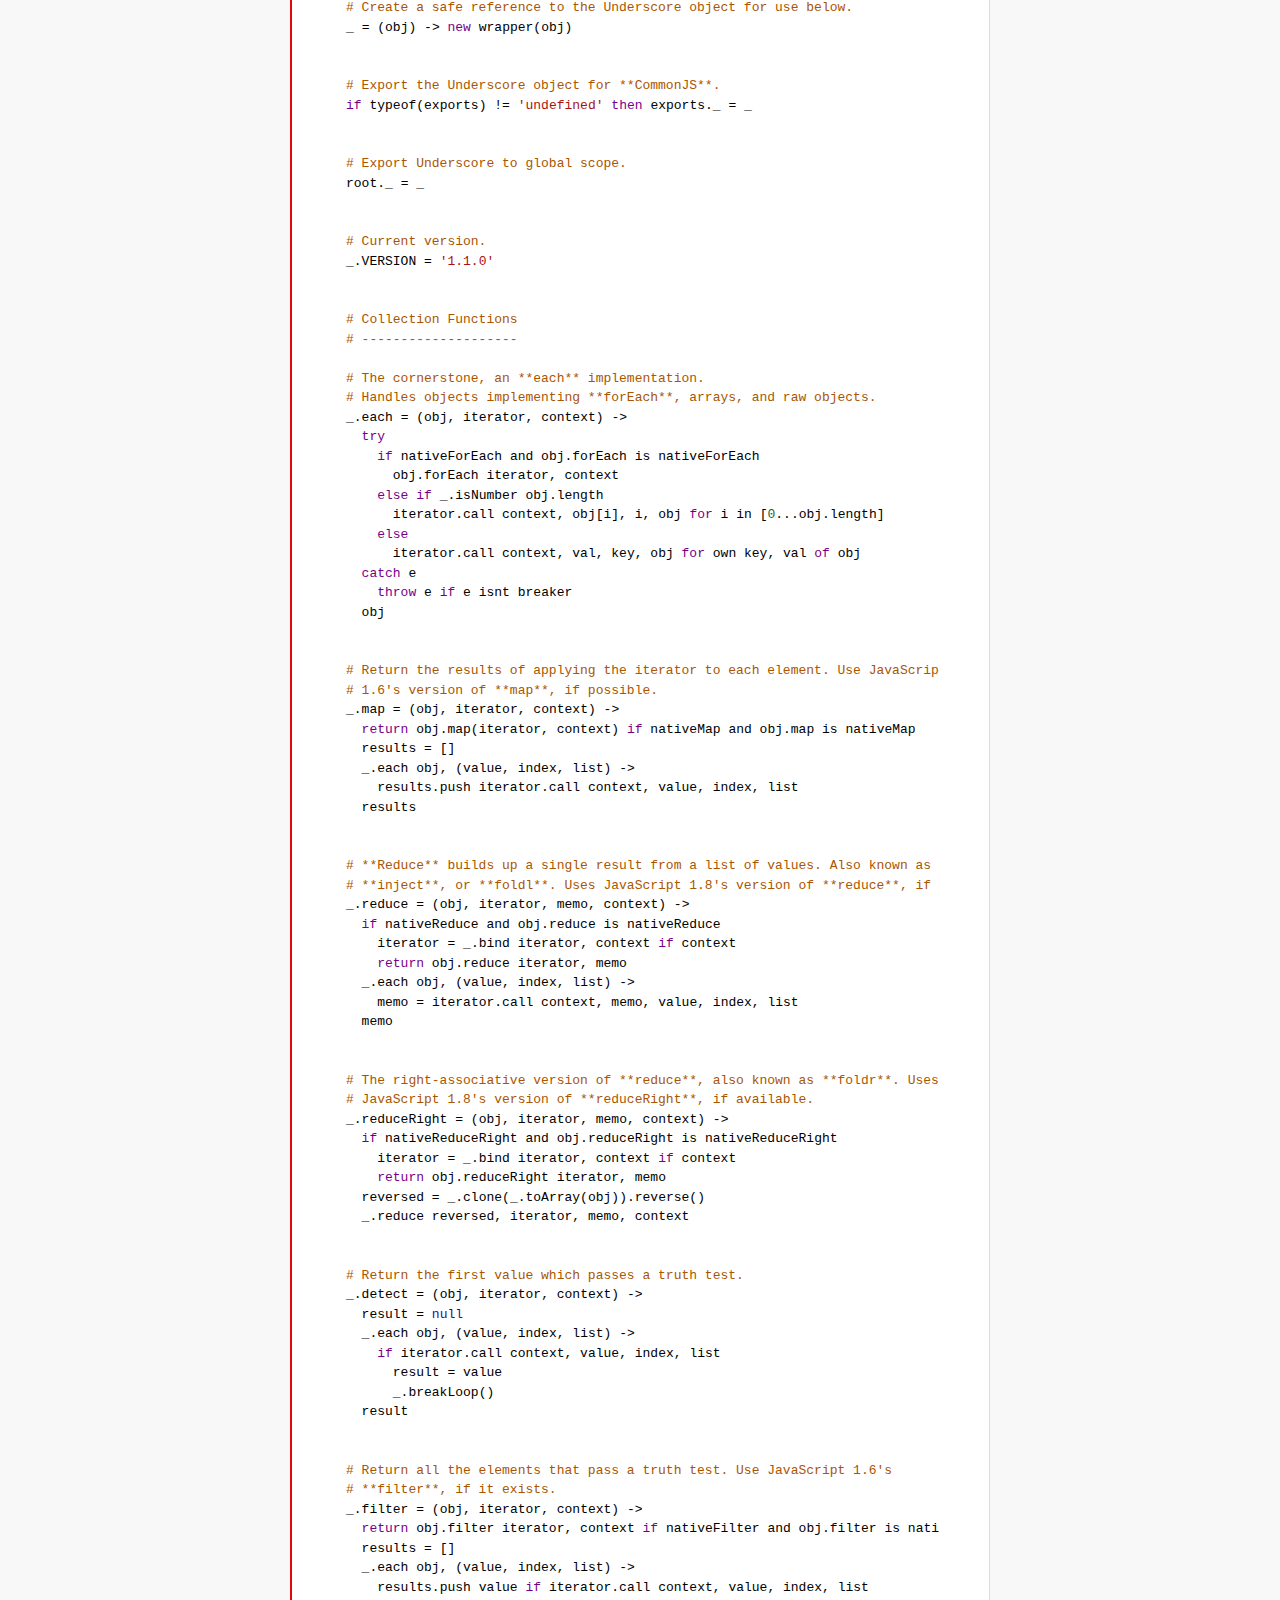
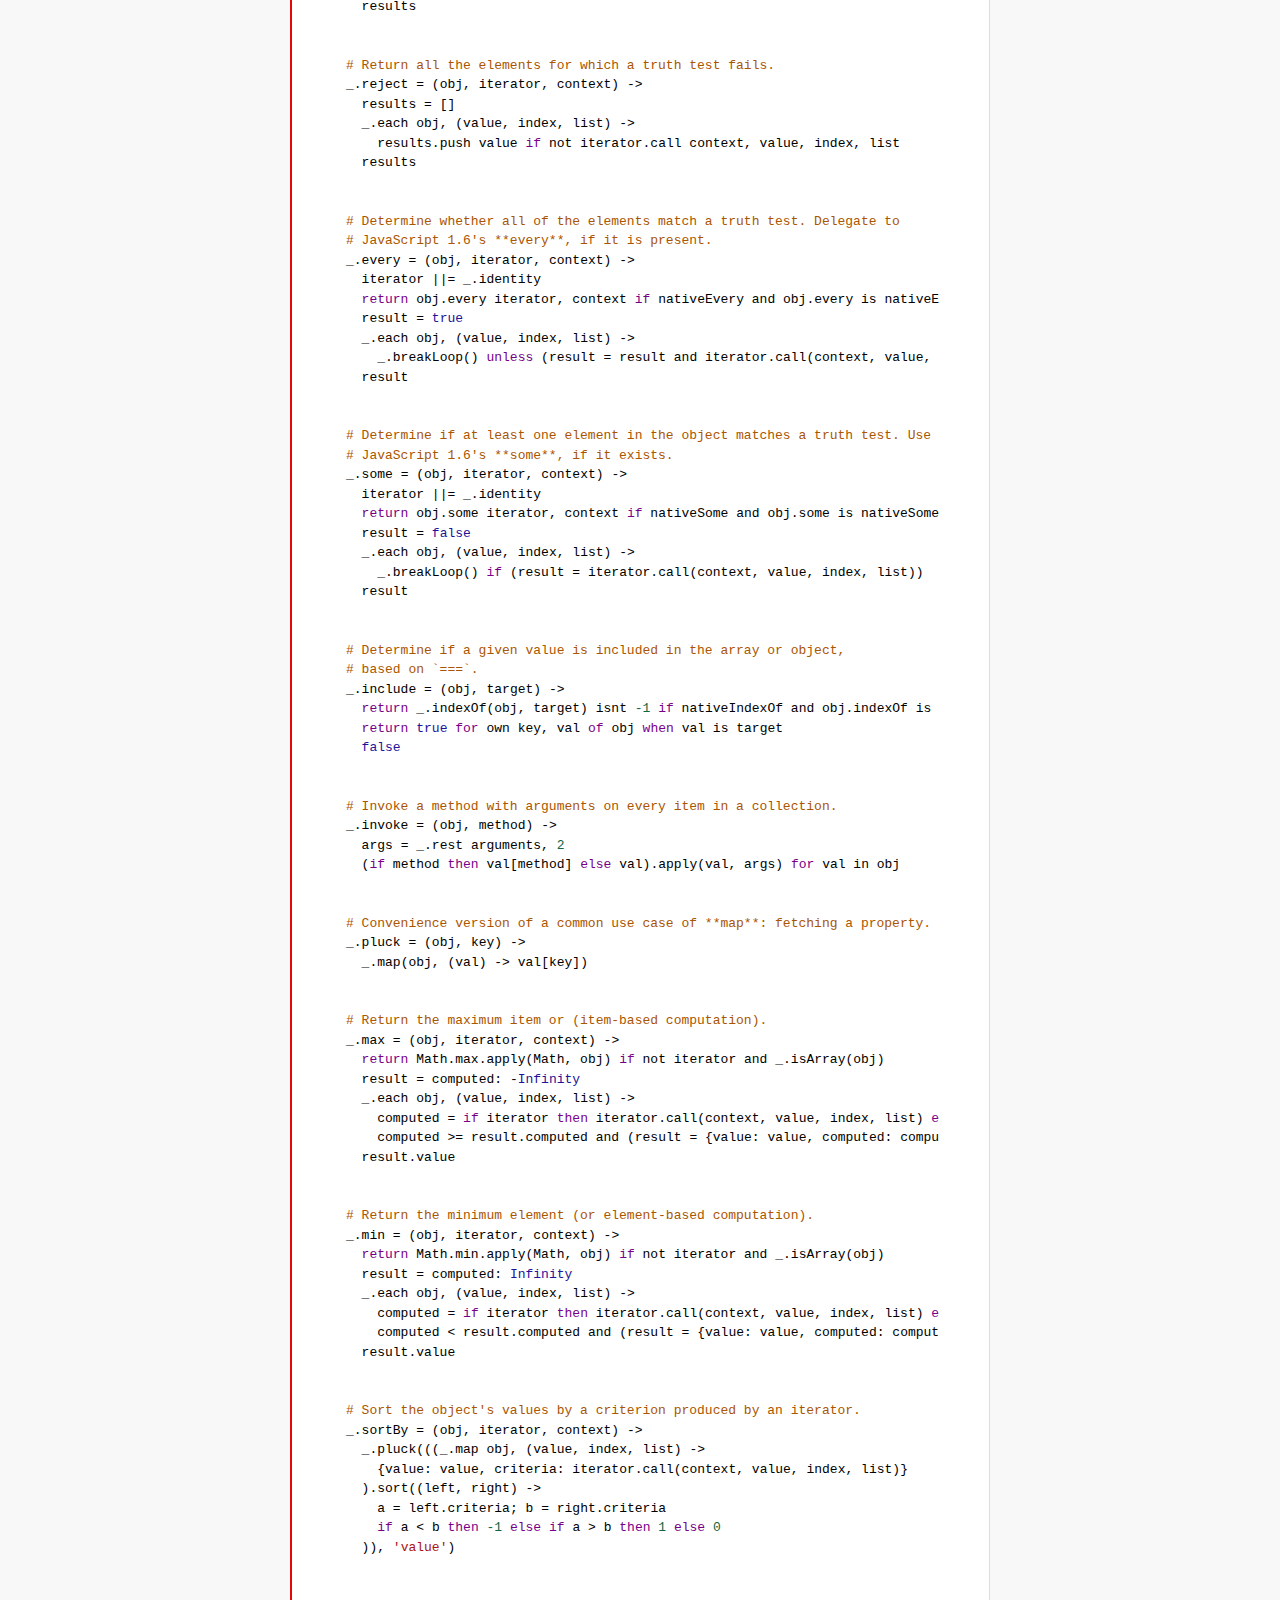
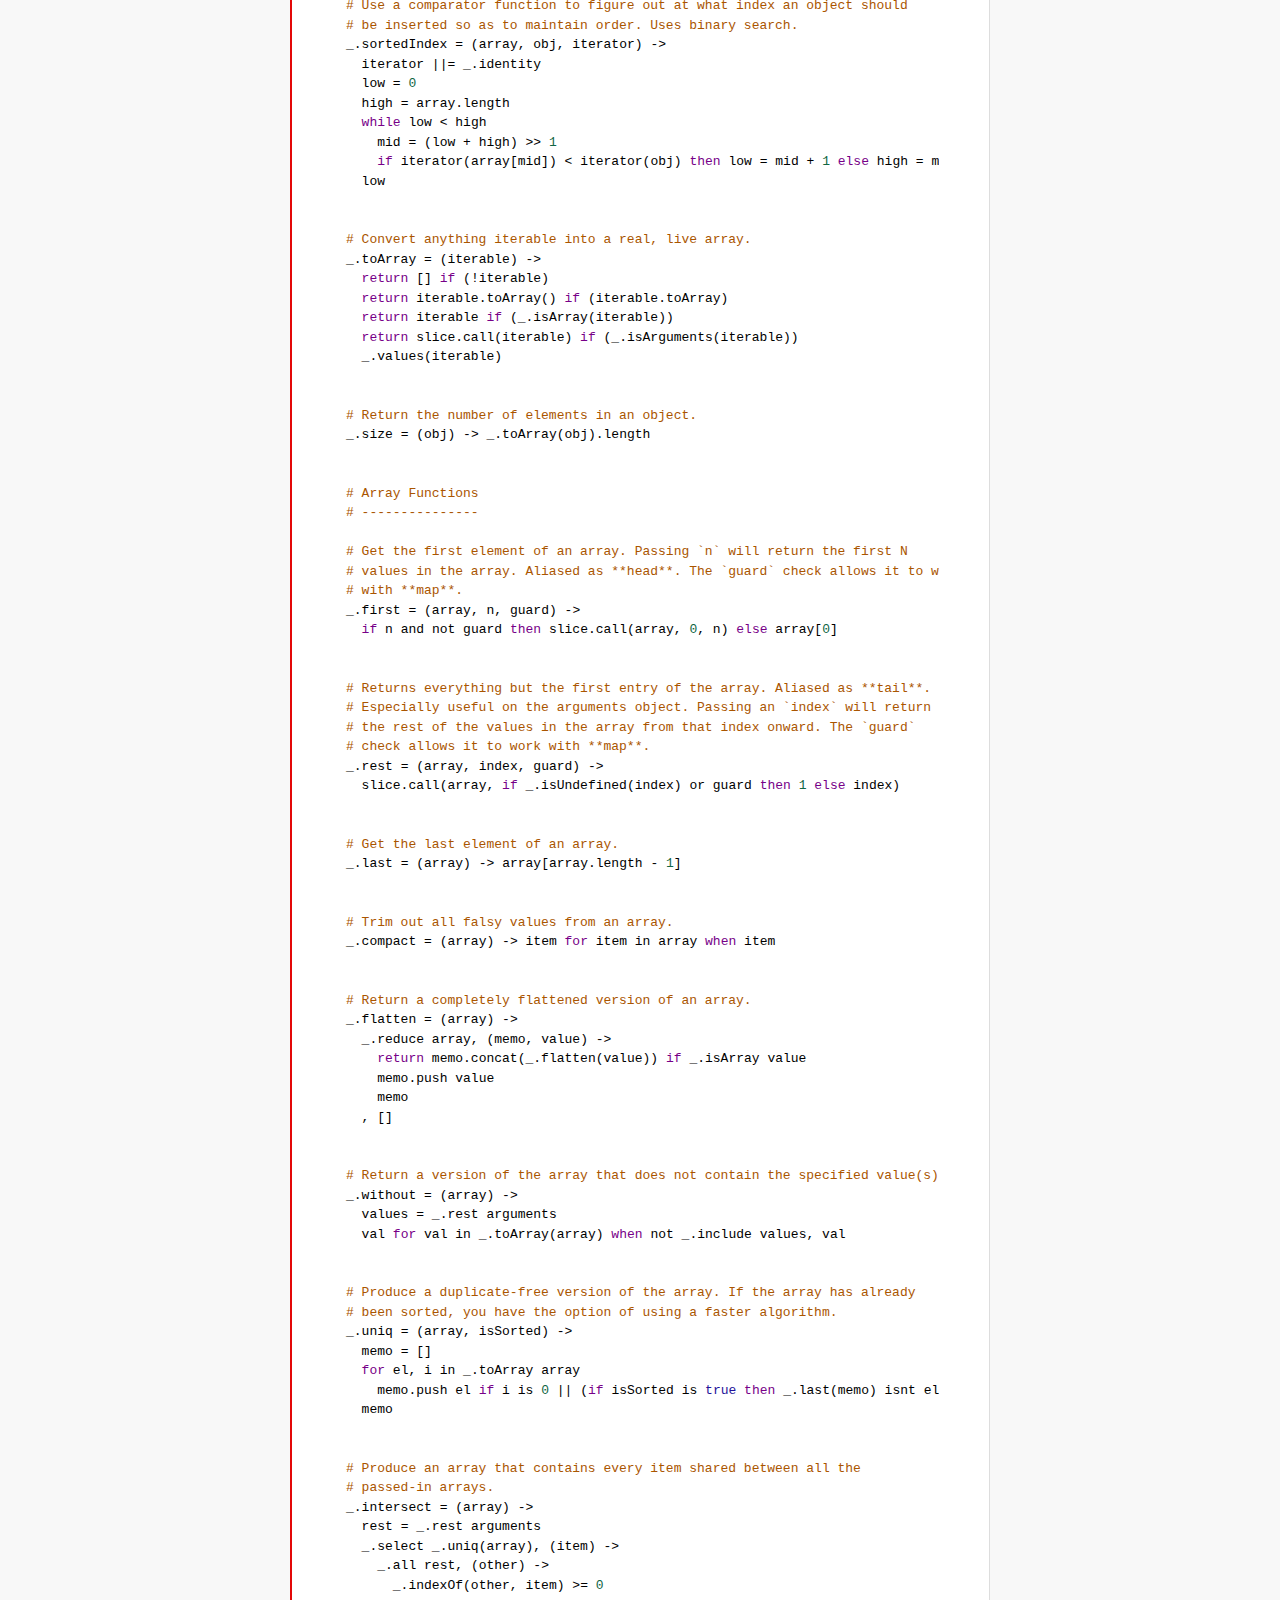
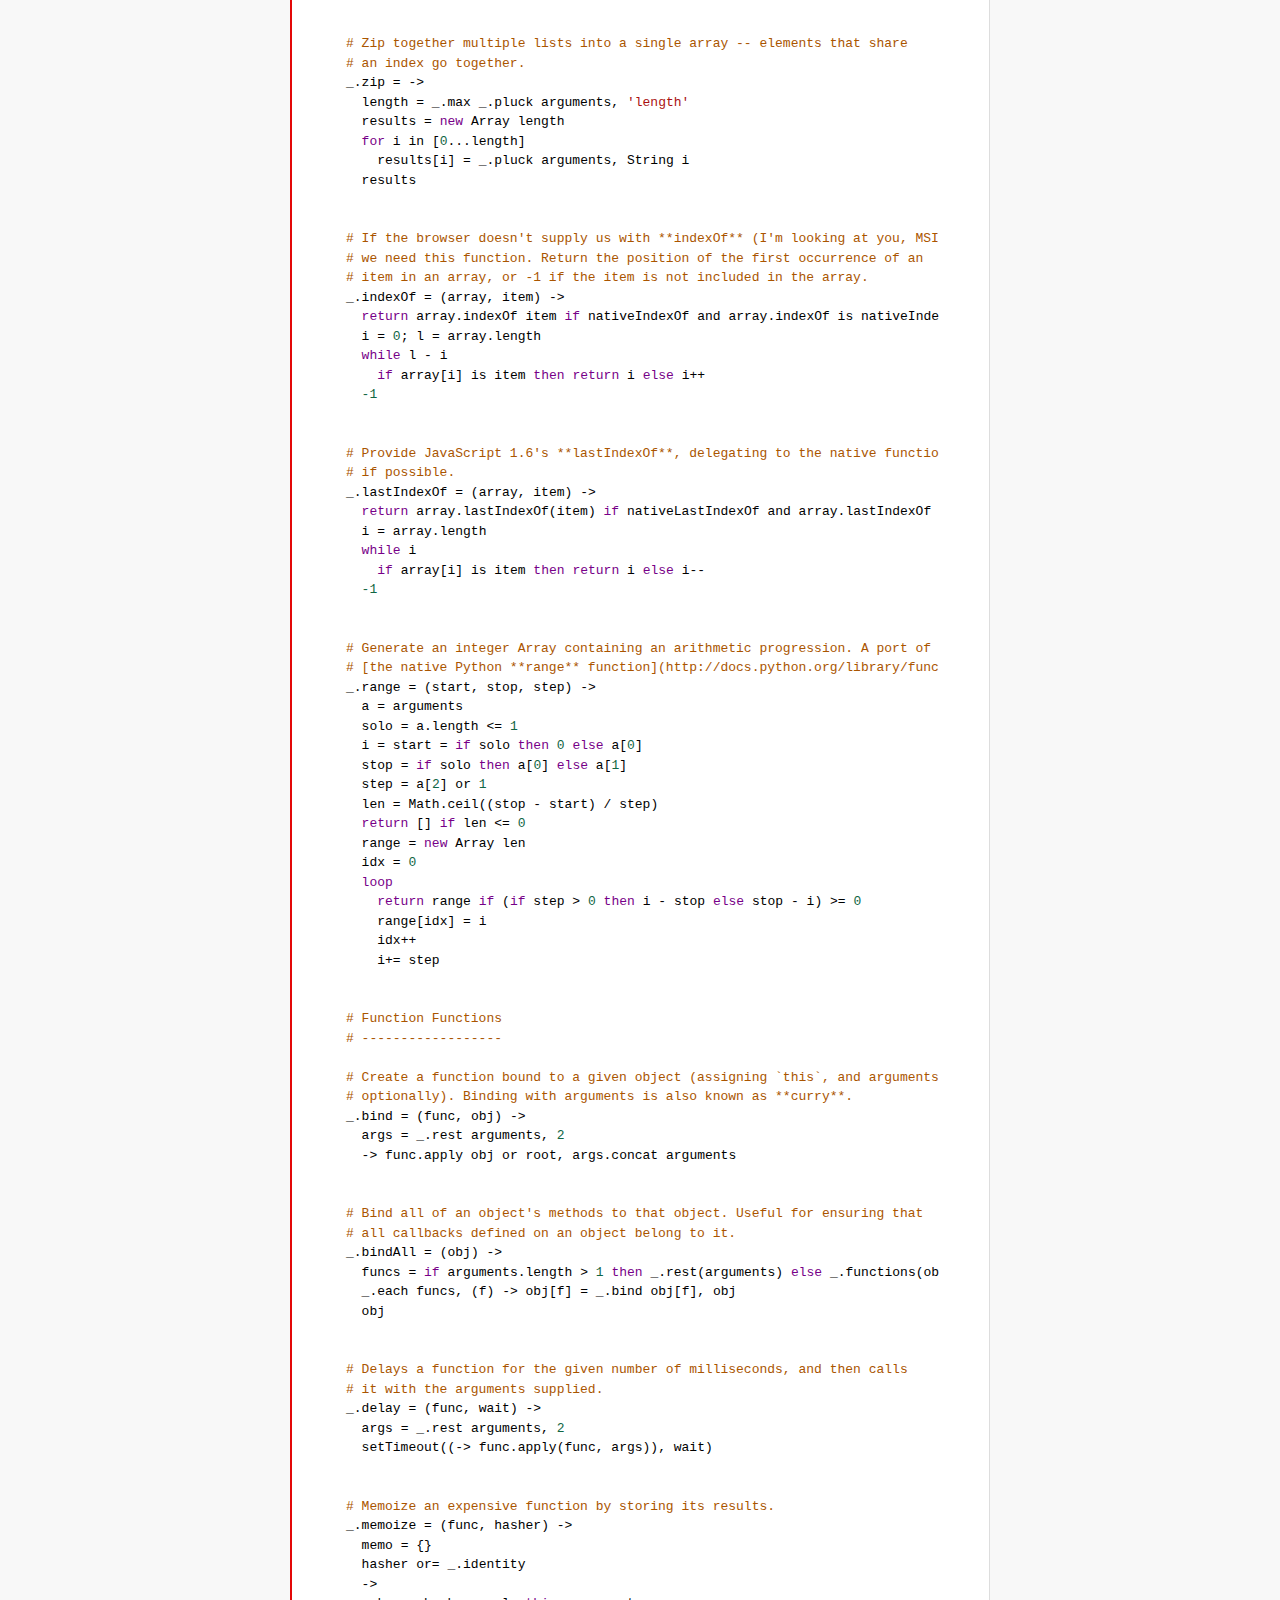
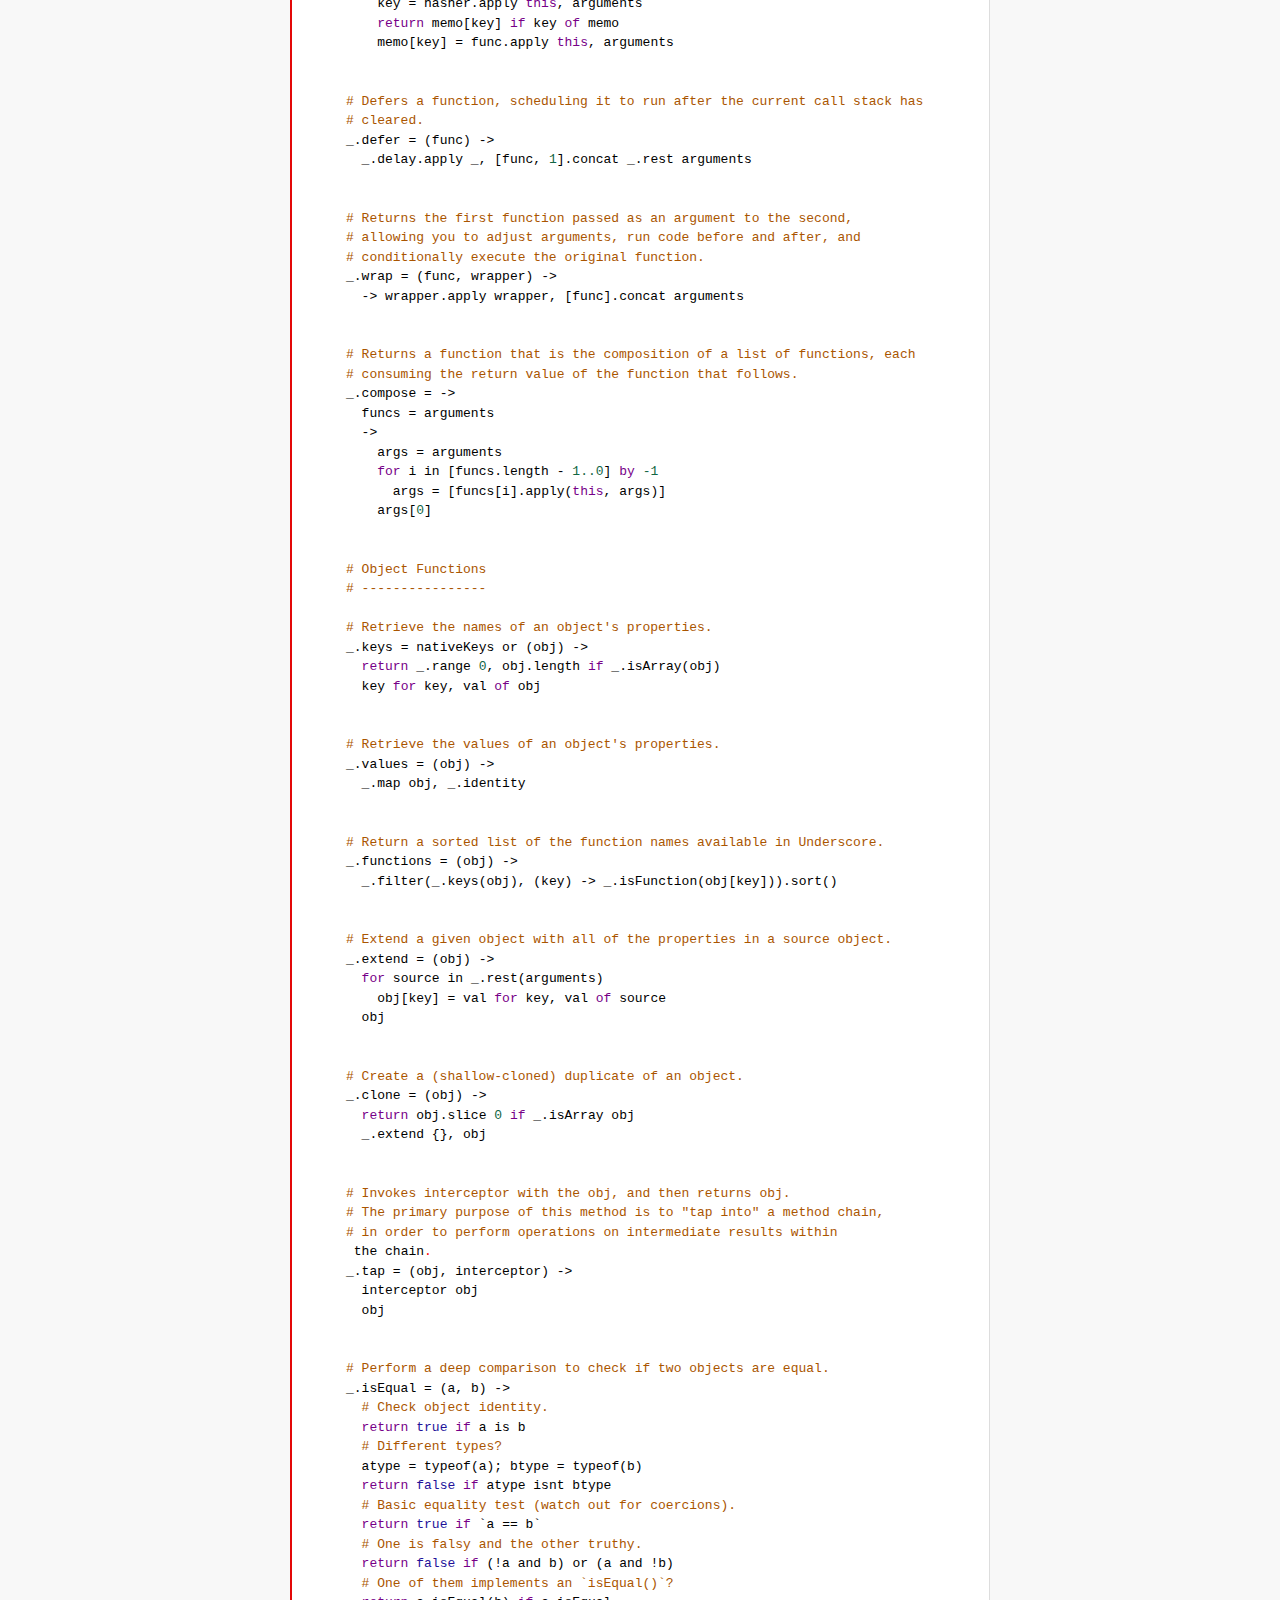
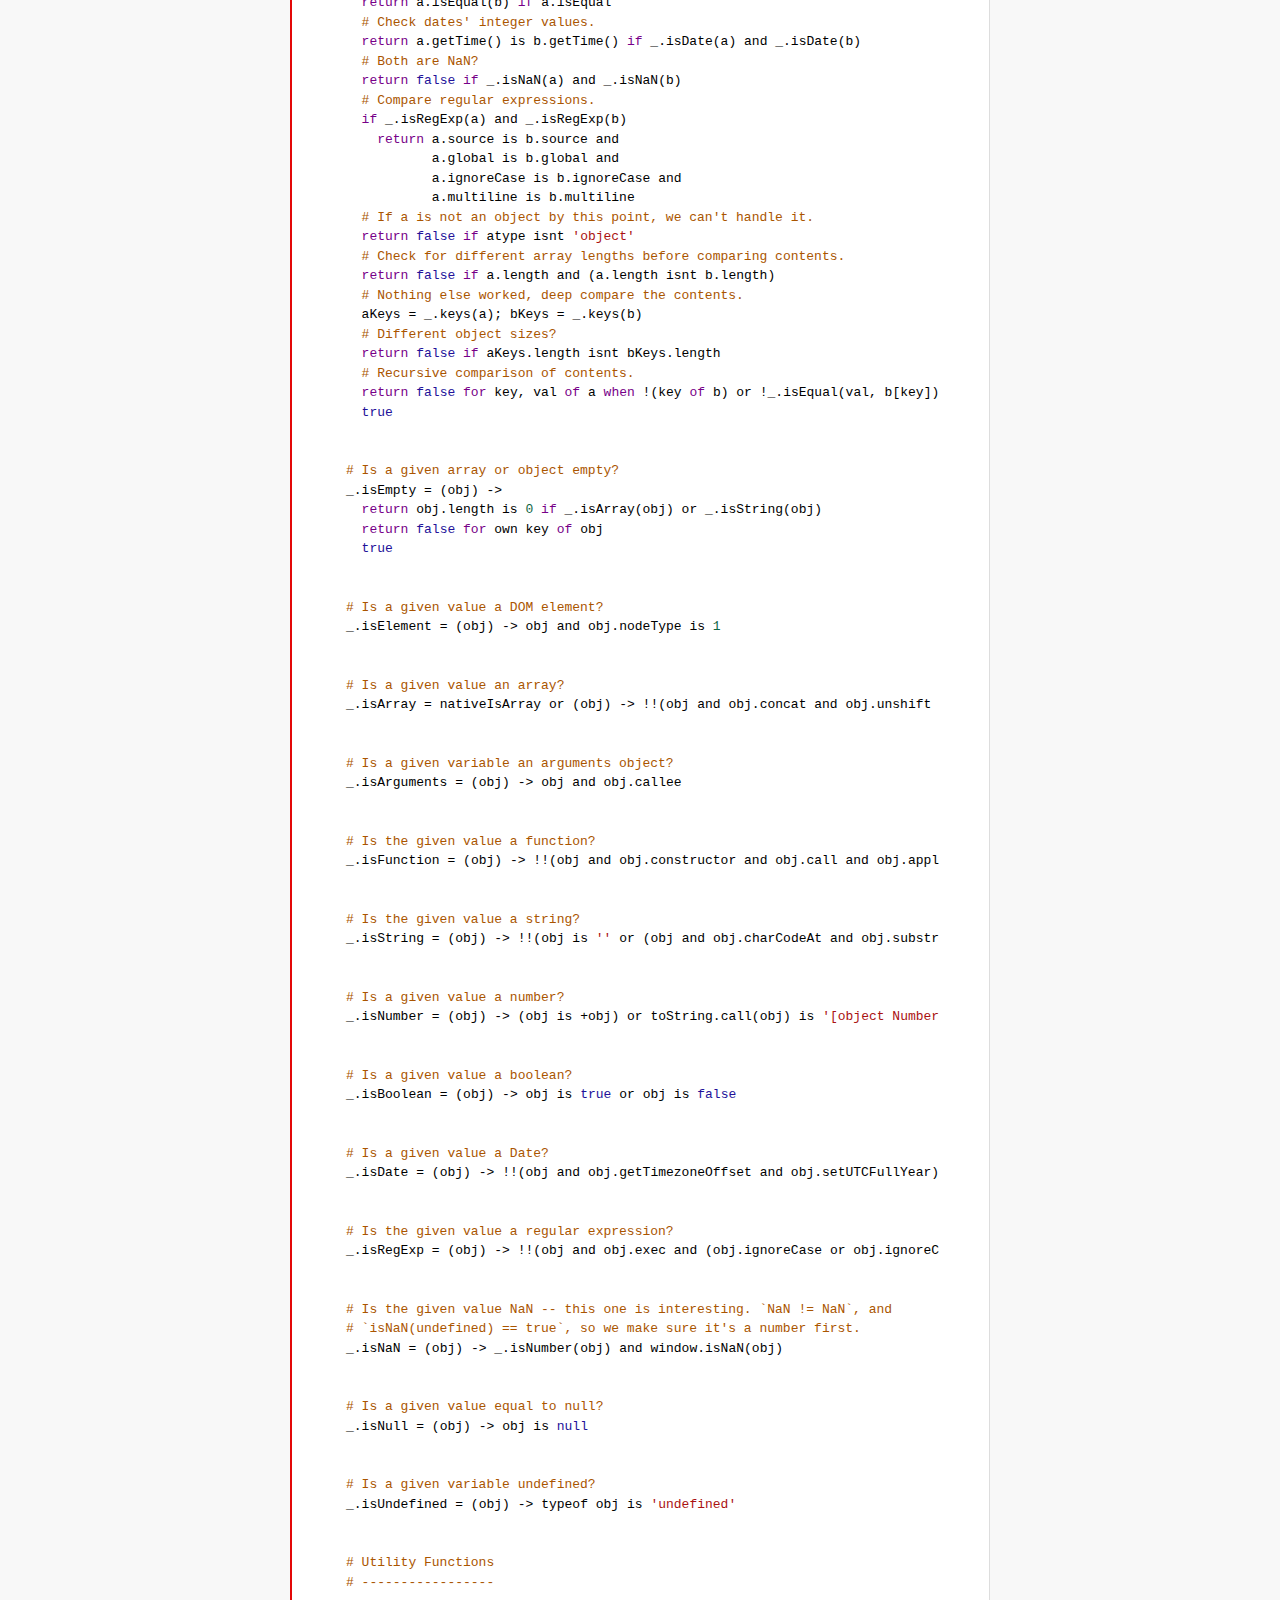
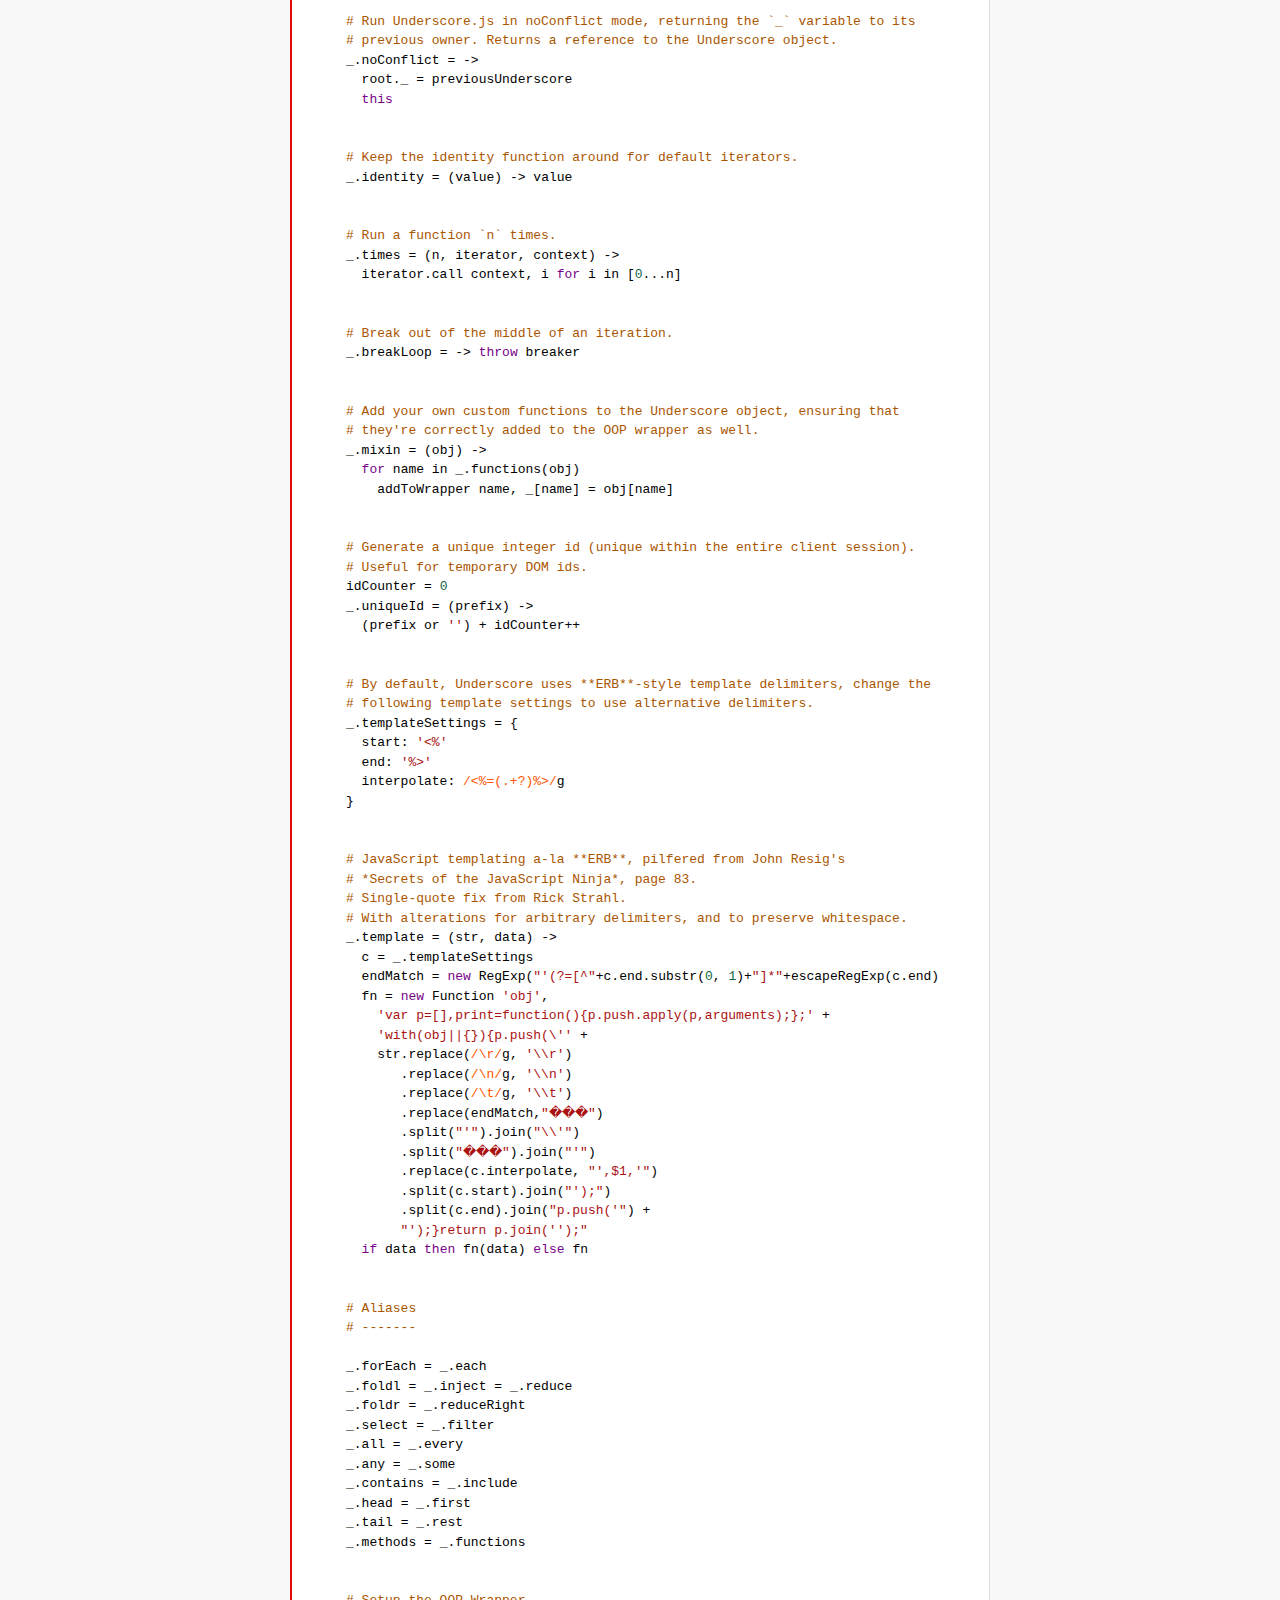
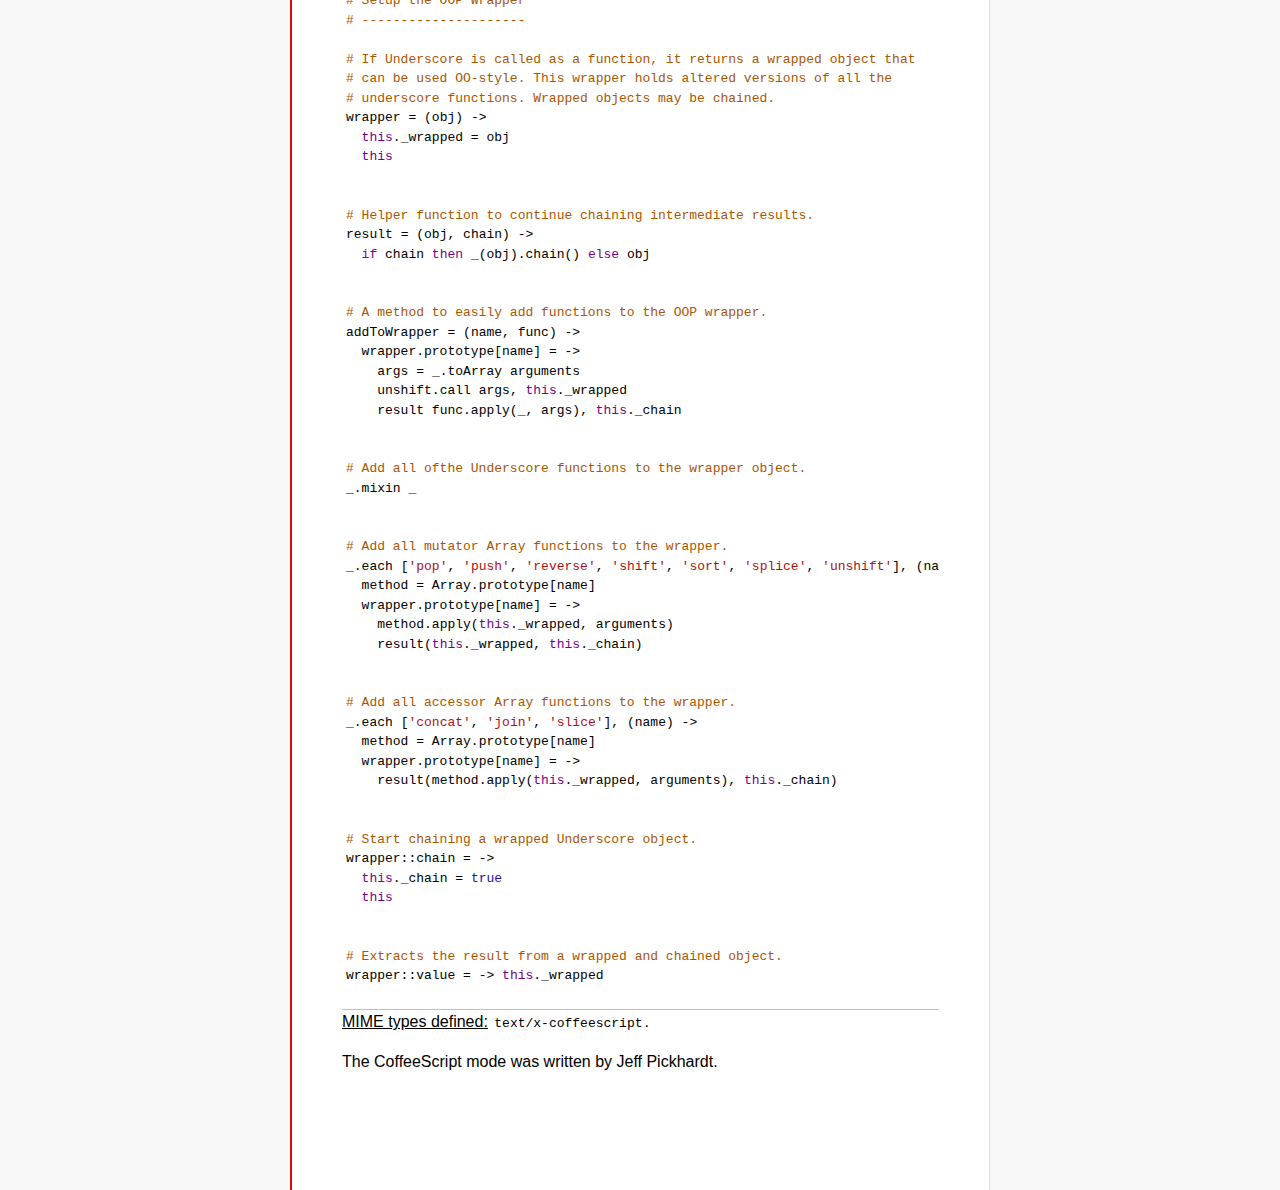
<file: lessons/CodeMirror/mode/coffeescript/index.html>
<!doctype html>

<title>CodeMirror: CoffeeScript mode</title>
<meta charset="utf-8"/>
<link rel=stylesheet href="../../doc/docs.css">

<link rel="stylesheet" href="../../lib/codemirror.css">
<script src="../../lib/codemirror.js"></script>
<script src="coffeescript.js"></script>
<style>.CodeMirror {border-top: 1px solid silver; border-bottom: 1px solid silver;}</style>
<div id=nav>
  <a href="http://codemirror.net"><h1>CodeMirror</h1><img id=logo src="../../doc/logo.png"></a>

  <ul>
    <li><a href="../../index.html">Home</a>
    <li><a href="../../doc/manual.html">Manual</a>
    <li><a href="https://github.com/codemirror/codemirror">Code</a>
  </ul>
  <ul>
    <li><a href="../index.html">Language modes</a>
    <li><a class=active href="#">CoffeeScript</a>
  </ul>
</div>

<article>
<h2>CoffeeScript mode</h2>
<form><textarea id="code" name="code">
# CoffeeScript mode for CodeMirror
# Copyright (c) 2011 Jeff Pickhardt, released under
# the MIT License.
#
# Modified from the Python CodeMirror mode, which also is 
# under the MIT License Copyright (c) 2010 Timothy Farrell.
#
# The following script, Underscore.coffee, is used to 
# demonstrate CoffeeScript mode for CodeMirror.
#
# To download CoffeeScript mode for CodeMirror, go to:
# https://github.com/pickhardt/coffeescript-codemirror-mode

# **Underscore.coffee
# (c) 2011 Jeremy Ashkenas, DocumentCloud Inc.**
# Underscore is freely distributable under the terms of the
# [MIT license](http://en.wikipedia.org/wiki/MIT_License).
# Portions of Underscore are inspired by or borrowed from
# [Prototype.js](http://prototypejs.org/api), Oliver Steele's
# [Functional](http://osteele.com), and John Resig's
# [Micro-Templating](http://ejohn.org).
# For all details and documentation:
# http://documentcloud.github.com/underscore/


# Baseline setup
# --------------

# Establish the root object, `window` in the browser, or `global` on the server.
root = this


# Save the previous value of the `_` variable.
previousUnderscore = root._

### Multiline
    comment
###

# Establish the object that gets thrown to break out of a loop iteration.
# `StopIteration` is SOP on Mozilla.
breaker = if typeof(StopIteration) is 'undefined' then '__break__' else StopIteration


#### Docco style single line comment (title)


# Helper function to escape **RegExp** contents, because JS doesn't have one.
escapeRegExp = (string) -> string.replace(/([.*+?^${}()|[\]\/\\])/g, '\\$1')


# Save bytes in the minified (but not gzipped) version:
ArrayProto = Array.prototype
ObjProto = Object.prototype


# Create quick reference variables for speed access to core prototypes.
slice = ArrayProto.slice
unshift = ArrayProto.unshift
toString = ObjProto.toString
hasOwnProperty = ObjProto.hasOwnProperty
propertyIsEnumerable = ObjProto.propertyIsEnumerable


# All **ECMA5** native implementations we hope to use are declared here.
nativeForEach = ArrayProto.forEach
nativeMap = ArrayProto.map
nativeReduce = ArrayProto.reduce
nativeReduceRight = ArrayProto.reduceRight
nativeFilter = ArrayProto.filter
nativeEvery = ArrayProto.every
nativeSome = ArrayProto.some
nativeIndexOf = ArrayProto.indexOf
nativeLastIndexOf = ArrayProto.lastIndexOf
nativeIsArray = Array.isArray
nativeKeys = Object.keys


# Create a safe reference to the Underscore object for use below.
_ = (obj) -> new wrapper(obj)


# Export the Underscore object for **CommonJS**.
if typeof(exports) != 'undefined' then exports._ = _


# Export Underscore to global scope.
root._ = _


# Current version.
_.VERSION = '1.1.0'


# Collection Functions
# --------------------

# The cornerstone, an **each** implementation.
# Handles objects implementing **forEach**, arrays, and raw objects.
_.each = (obj, iterator, context) ->
  try
    if nativeForEach and obj.forEach is nativeForEach
      obj.forEach iterator, context
    else if _.isNumber obj.length
      iterator.call context, obj[i], i, obj for i in [0...obj.length]
    else
      iterator.call context, val, key, obj for own key, val of obj
  catch e
    throw e if e isnt breaker
  obj


# Return the results of applying the iterator to each element. Use JavaScript
# 1.6's version of **map**, if possible.
_.map = (obj, iterator, context) ->
  return obj.map(iterator, context) if nativeMap and obj.map is nativeMap
  results = []
  _.each obj, (value, index, list) ->
    results.push iterator.call context, value, index, list
  results


# **Reduce** builds up a single result from a list of values. Also known as
# **inject**, or **foldl**. Uses JavaScript 1.8's version of **reduce**, if possible.
_.reduce = (obj, iterator, memo, context) ->
  if nativeReduce and obj.reduce is nativeReduce
    iterator = _.bind iterator, context if context
    return obj.reduce iterator, memo
  _.each obj, (value, index, list) ->
    memo = iterator.call context, memo, value, index, list
  memo


# The right-associative version of **reduce**, also known as **foldr**. Uses
# JavaScript 1.8's version of **reduceRight**, if available.
_.reduceRight = (obj, iterator, memo, context) ->
  if nativeReduceRight and obj.reduceRight is nativeReduceRight
    iterator = _.bind iterator, context if context
    return obj.reduceRight iterator, memo
  reversed = _.clone(_.toArray(obj)).reverse()
  _.reduce reversed, iterator, memo, context


# Return the first value which passes a truth test.
_.detect = (obj, iterator, context) ->
  result = null
  _.each obj, (value, index, list) ->
    if iterator.call context, value, index, list
      result = value
      _.breakLoop()
  result


# Return all the elements that pass a truth test. Use JavaScript 1.6's
# **filter**, if it exists.
_.filter = (obj, iterator, context) ->
  return obj.filter iterator, context if nativeFilter and obj.filter is nativeFilter
  results = []
  _.each obj, (value, index, list) ->
    results.push value if iterator.call context, value, index, list
  results


# Return all the elements for which a truth test fails.
_.reject = (obj, iterator, context) ->
  results = []
  _.each obj, (value, index, list) ->
    results.push value if not iterator.call context, value, index, list
  results


# Determine whether all of the elements match a truth test. Delegate to
# JavaScript 1.6's **every**, if it is present.
_.every = (obj, iterator, context) ->
  iterator ||= _.identity
  return obj.every iterator, context if nativeEvery and obj.every is nativeEvery
  result = true
  _.each obj, (value, index, list) ->
    _.breakLoop() unless (result = result and iterator.call(context, value, index, list))
  result


# Determine if at least one element in the object matches a truth test. Use
# JavaScript 1.6's **some**, if it exists.
_.some = (obj, iterator, context) ->
  iterator ||= _.identity
  return obj.some iterator, context if nativeSome and obj.some is nativeSome
  result = false
  _.each obj, (value, index, list) ->
    _.breakLoop() if (result = iterator.call(context, value, index, list))
  result


# Determine if a given value is included in the array or object,
# based on `===`.
_.include = (obj, target) ->
  return _.indexOf(obj, target) isnt -1 if nativeIndexOf and obj.indexOf is nativeIndexOf
  return true for own key, val of obj when val is target
  false


# Invoke a method with arguments on every item in a collection.
_.invoke = (obj, method) ->
  args = _.rest arguments, 2
  (if method then val[method] else val).apply(val, args) for val in obj


# Convenience version of a common use case of **map**: fetching a property.
_.pluck = (obj, key) ->
  _.map(obj, (val) -> val[key])


# Return the maximum item or (item-based computation).
_.max = (obj, iterator, context) ->
  return Math.max.apply(Math, obj) if not iterator and _.isArray(obj)
  result = computed: -Infinity
  _.each obj, (value, index, list) ->
    computed = if iterator then iterator.call(context, value, index, list) else value
    computed >= result.computed and (result = {value: value, computed: computed})
  result.value


# Return the minimum element (or element-based computation).
_.min = (obj, iterator, context) ->
  return Math.min.apply(Math, obj) if not iterator and _.isArray(obj)
  result = computed: Infinity
  _.each obj, (value, index, list) ->
    computed = if iterator then iterator.call(context, value, index, list) else value
    computed < result.computed and (result = {value: value, computed: computed})
  result.value


# Sort the object's values by a criterion produced by an iterator.
_.sortBy = (obj, iterator, context) ->
  _.pluck(((_.map obj, (value, index, list) ->
    {value: value, criteria: iterator.call(context, value, index, list)}
  ).sort((left, right) ->
    a = left.criteria; b = right.criteria
    if a < b then -1 else if a > b then 1 else 0
  )), 'value')


# Use a comparator function to figure out at what index an object should
# be inserted so as to maintain order. Uses binary search.
_.sortedIndex = (array, obj, iterator) ->
  iterator ||= _.identity
  low = 0
  high = array.length
  while low < high
    mid = (low + high) >> 1
    if iterator(array[mid]) < iterator(obj) then low = mid + 1 else high = mid
  low


# Convert anything iterable into a real, live array.
_.toArray = (iterable) ->
  return [] if (!iterable)
  return iterable.toArray() if (iterable.toArray)
  return iterable if (_.isArray(iterable))
  return slice.call(iterable) if (_.isArguments(iterable))
  _.values(iterable)


# Return the number of elements in an object.
_.size = (obj) -> _.toArray(obj).length


# Array Functions
# ---------------

# Get the first element of an array. Passing `n` will return the first N
# values in the array. Aliased as **head**. The `guard` check allows it to work
# with **map**.
_.first = (array, n, guard) ->
  if n and not guard then slice.call(array, 0, n) else array[0]


# Returns everything but the first entry of the array. Aliased as **tail**.
# Especially useful on the arguments object. Passing an `index` will return
# the rest of the values in the array from that index onward. The `guard`
# check allows it to work with **map**.
_.rest = (array, index, guard) ->
  slice.call(array, if _.isUndefined(index) or guard then 1 else index)


# Get the last element of an array.
_.last = (array) -> array[array.length - 1]


# Trim out all falsy values from an array.
_.compact = (array) -> item for item in array when item


# Return a completely flattened version of an array.
_.flatten = (array) ->
  _.reduce array, (memo, value) ->
    return memo.concat(_.flatten(value)) if _.isArray value
    memo.push value
    memo
  , []


# Return a version of the array that does not contain the specified value(s).
_.without = (array) ->
  values = _.rest arguments
  val for val in _.toArray(array) when not _.include values, val


# Produce a duplicate-free version of the array. If the array has already
# been sorted, you have the option of using a faster algorithm.
_.uniq = (array, isSorted) ->
  memo = []
  for el, i in _.toArray array
    memo.push el if i is 0 || (if isSorted is true then _.last(memo) isnt el else not _.include(memo, el))
  memo


# Produce an array that contains every item shared between all the
# passed-in arrays.
_.intersect = (array) ->
  rest = _.rest arguments
  _.select _.uniq(array), (item) ->
    _.all rest, (other) ->
      _.indexOf(other, item) >= 0


# Zip together multiple lists into a single array -- elements that share
# an index go together.
_.zip = ->
  length = _.max _.pluck arguments, 'length'
  results = new Array length
  for i in [0...length]
    results[i] = _.pluck arguments, String i
  results


# If the browser doesn't supply us with **indexOf** (I'm looking at you, MSIE),
# we need this function. Return the position of the first occurrence of an
# item in an array, or -1 if the item is not included in the array.
_.indexOf = (array, item) ->
  return array.indexOf item if nativeIndexOf and array.indexOf is nativeIndexOf
  i = 0; l = array.length
  while l - i
    if array[i] is item then return i else i++
  -1


# Provide JavaScript 1.6's **lastIndexOf**, delegating to the native function,
# if possible.
_.lastIndexOf = (array, item) ->
  return array.lastIndexOf(item) if nativeLastIndexOf and array.lastIndexOf is nativeLastIndexOf
  i = array.length
  while i
    if array[i] is item then return i else i--
  -1


# Generate an integer Array containing an arithmetic progression. A port of
# [the native Python **range** function](http://docs.python.org/library/functions.html#range).
_.range = (start, stop, step) ->
  a = arguments
  solo = a.length <= 1
  i = start = if solo then 0 else a[0]
  stop = if solo then a[0] else a[1]
  step = a[2] or 1
  len = Math.ceil((stop - start) / step)
  return [] if len <= 0
  range = new Array len
  idx = 0
  loop
    return range if (if step > 0 then i - stop else stop - i) >= 0
    range[idx] = i
    idx++
    i+= step


# Function Functions
# ------------------

# Create a function bound to a given object (assigning `this`, and arguments,
# optionally). Binding with arguments is also known as **curry**.
_.bind = (func, obj) ->
  args = _.rest arguments, 2
  -> func.apply obj or root, args.concat arguments


# Bind all of an object's methods to that object. Useful for ensuring that
# all callbacks defined on an object belong to it.
_.bindAll = (obj) ->
  funcs = if arguments.length > 1 then _.rest(arguments) else _.functions(obj)
  _.each funcs, (f) -> obj[f] = _.bind obj[f], obj
  obj


# Delays a function for the given number of milliseconds, and then calls
# it with the arguments supplied.
_.delay = (func, wait) ->
  args = _.rest arguments, 2
  setTimeout((-> func.apply(func, args)), wait)


# Memoize an expensive function by storing its results.
_.memoize = (func, hasher) ->
  memo = {}
  hasher or= _.identity
  ->
    key = hasher.apply this, arguments
    return memo[key] if key of memo
    memo[key] = func.apply this, arguments


# Defers a function, scheduling it to run after the current call stack has
# cleared.
_.defer = (func) ->
  _.delay.apply _, [func, 1].concat _.rest arguments


# Returns the first function passed as an argument to the second,
# allowing you to adjust arguments, run code before and after, and
# conditionally execute the original function.
_.wrap = (func, wrapper) ->
  -> wrapper.apply wrapper, [func].concat arguments


# Returns a function that is the composition of a list of functions, each
# consuming the return value of the function that follows.
_.compose = ->
  funcs = arguments
  ->
    args = arguments
    for i in [funcs.length - 1..0] by -1
      args = [funcs[i].apply(this, args)]
    args[0]


# Object Functions
# ----------------

# Retrieve the names of an object's properties.
_.keys = nativeKeys or (obj) ->
  return _.range 0, obj.length if _.isArray(obj)
  key for key, val of obj


# Retrieve the values of an object's properties.
_.values = (obj) ->
  _.map obj, _.identity


# Return a sorted list of the function names available in Underscore.
_.functions = (obj) ->
  _.filter(_.keys(obj), (key) -> _.isFunction(obj[key])).sort()


# Extend a given object with all of the properties in a source object.
_.extend = (obj) ->
  for source in _.rest(arguments)
    obj[key] = val for key, val of source
  obj


# Create a (shallow-cloned) duplicate of an object.
_.clone = (obj) ->
  return obj.slice 0 if _.isArray obj
  _.extend {}, obj


# Invokes interceptor with the obj, and then returns obj.
# The primary purpose of this method is to "tap into" a method chain,
# in order to perform operations on intermediate results within
 the chain.
_.tap = (obj, interceptor) ->
  interceptor obj
  obj


# Perform a deep comparison to check if two objects are equal.
_.isEqual = (a, b) ->
  # Check object identity.
  return true if a is b
  # Different types?
  atype = typeof(a); btype = typeof(b)
  return false if atype isnt btype
  # Basic equality test (watch out for coercions).
  return true if `a == b`
  # One is falsy and the other truthy.
  return false if (!a and b) or (a and !b)
  # One of them implements an `isEqual()`?
  return a.isEqual(b) if a.isEqual
  # Check dates' integer values.
  return a.getTime() is b.getTime() if _.isDate(a) and _.isDate(b)
  # Both are NaN?
  return false if _.isNaN(a) and _.isNaN(b)
  # Compare regular expressions.
  if _.isRegExp(a) and _.isRegExp(b)
    return a.source is b.source and
           a.global is b.global and
           a.ignoreCase is b.ignoreCase and
           a.multiline is b.multiline
  # If a is not an object by this point, we can't handle it.
  return false if atype isnt 'object'
  # Check for different array lengths before comparing contents.
  return false if a.length and (a.length isnt b.length)
  # Nothing else worked, deep compare the contents.
  aKeys = _.keys(a); bKeys = _.keys(b)
  # Different object sizes?
  return false if aKeys.length isnt bKeys.length
  # Recursive comparison of contents.
  return false for key, val of a when !(key of b) or !_.isEqual(val, b[key])
  true


# Is a given array or object empty?
_.isEmpty = (obj) ->
  return obj.length is 0 if _.isArray(obj) or _.isString(obj)
  return false for own key of obj
  true


# Is a given value a DOM element?
_.isElement = (obj) -> obj and obj.nodeType is 1


# Is a given value an array?
_.isArray = nativeIsArray or (obj) -> !!(obj and obj.concat and obj.unshift and not obj.callee)


# Is a given variable an arguments object?
_.isArguments = (obj) -> obj and obj.callee


# Is the given value a function?
_.isFunction = (obj) -> !!(obj and obj.constructor and obj.call and obj.apply)


# Is the given value a string?
_.isString = (obj) -> !!(obj is '' or (obj and obj.charCodeAt and obj.substr))


# Is a given value a number?
_.isNumber = (obj) -> (obj is +obj) or toString.call(obj) is '[object Number]'


# Is a given value a boolean?
_.isBoolean = (obj) -> obj is true or obj is false


# Is a given value a Date?
_.isDate = (obj) -> !!(obj and obj.getTimezoneOffset and obj.setUTCFullYear)


# Is the given value a regular expression?
_.isRegExp = (obj) -> !!(obj and obj.exec and (obj.ignoreCase or obj.ignoreCase is false))


# Is the given value NaN -- this one is interesting. `NaN != NaN`, and
# `isNaN(undefined) == true`, so we make sure it's a number first.
_.isNaN = (obj) -> _.isNumber(obj) and window.isNaN(obj)


# Is a given value equal to null?
_.isNull = (obj) -> obj is null


# Is a given variable undefined?
_.isUndefined = (obj) -> typeof obj is 'undefined'


# Utility Functions
# -----------------

# Run Underscore.js in noConflict mode, returning the `_` variable to its
# previous owner. Returns a reference to the Underscore object.
_.noConflict = ->
  root._ = previousUnderscore
  this


# Keep the identity function around for default iterators.
_.identity = (value) -> value


# Run a function `n` times.
_.times = (n, iterator, context) ->
  iterator.call context, i for i in [0...n]


# Break out of the middle of an iteration.
_.breakLoop = -> throw breaker


# Add your own custom functions to the Underscore object, ensuring that
# they're correctly added to the OOP wrapper as well.
_.mixin = (obj) ->
  for name in _.functions(obj)
    addToWrapper name, _[name] = obj[name]


# Generate a unique integer id (unique within the entire client session).
# Useful for temporary DOM ids.
idCounter = 0
_.uniqueId = (prefix) ->
  (prefix or '') + idCounter++


# By default, Underscore uses **ERB**-style template delimiters, change the
# following template settings to use alternative delimiters.
_.templateSettings = {
  start: '<%'
  end: '%>'
  interpolate: /<%=(.+?)%>/g
}


# JavaScript templating a-la **ERB**, pilfered from John Resig's
# *Secrets of the JavaScript Ninja*, page 83.
# Single-quote fix from Rick Strahl.
# With alterations for arbitrary delimiters, and to preserve whitespace.
_.template = (str, data) ->
  c = _.templateSettings
  endMatch = new RegExp("'(?=[^"+c.end.substr(0, 1)+"]*"+escapeRegExp(c.end)+")","g")
  fn = new Function 'obj',
    'var p=[],print=function(){p.push.apply(p,arguments);};' +
    'with(obj||{}){p.push(\'' +
    str.replace(/\r/g, '\\r')
       .replace(/\n/g, '\\n')
       .replace(/\t/g, '\\t')
       .replace(endMatch,"���")
       .split("'").join("\\'")
       .split("���").join("'")
       .replace(c.interpolate, "',$1,'")
       .split(c.start).join("');")
       .split(c.end).join("p.push('") +
       "');}return p.join('');"
  if data then fn(data) else fn


# Aliases
# -------

_.forEach = _.each
_.foldl = _.inject = _.reduce
_.foldr = _.reduceRight
_.select = _.filter
_.all = _.every
_.any = _.some
_.contains = _.include
_.head = _.first
_.tail = _.rest
_.methods = _.functions


# Setup the OOP Wrapper
# ---------------------

# If Underscore is called as a function, it returns a wrapped object that
# can be used OO-style. This wrapper holds altered versions of all the
# underscore functions. Wrapped objects may be chained.
wrapper = (obj) ->
  this._wrapped = obj
  this


# Helper function to continue chaining intermediate results.
result = (obj, chain) ->
  if chain then _(obj).chain() else obj


# A method to easily add functions to the OOP wrapper.
addToWrapper = (name, func) ->
  wrapper.prototype[name] = ->
    args = _.toArray arguments
    unshift.call args, this._wrapped
    result func.apply(_, args), this._chain


# Add all ofthe Underscore functions to the wrapper object.
_.mixin _


# Add all mutator Array functions to the wrapper.
_.each ['pop', 'push', 'reverse', 'shift', 'sort', 'splice', 'unshift'], (name) ->
  method = Array.prototype[name]
  wrapper.prototype[name] = ->
    method.apply(this._wrapped, arguments)
    result(this._wrapped, this._chain)


# Add all accessor Array functions to the wrapper.
_.each ['concat', 'join', 'slice'], (name) ->
  method = Array.prototype[name]
  wrapper.prototype[name] = ->
    result(method.apply(this._wrapped, arguments), this._chain)


# Start chaining a wrapped Underscore object.
wrapper::chain = ->
  this._chain = true
  this


# Extracts the result from a wrapped and chained object.
wrapper::value = -> this._wrapped
</textarea></form>
    <script>
      var editor = CodeMirror.fromTextArea(document.getElementById("code"), {});
    </script>

    <p><strong>MIME types defined:</strong> <code>text/x-coffeescript</code>.</p>

    <p>The CoffeeScript mode was written by Jeff Pickhardt.</p>

  </article>
</file>
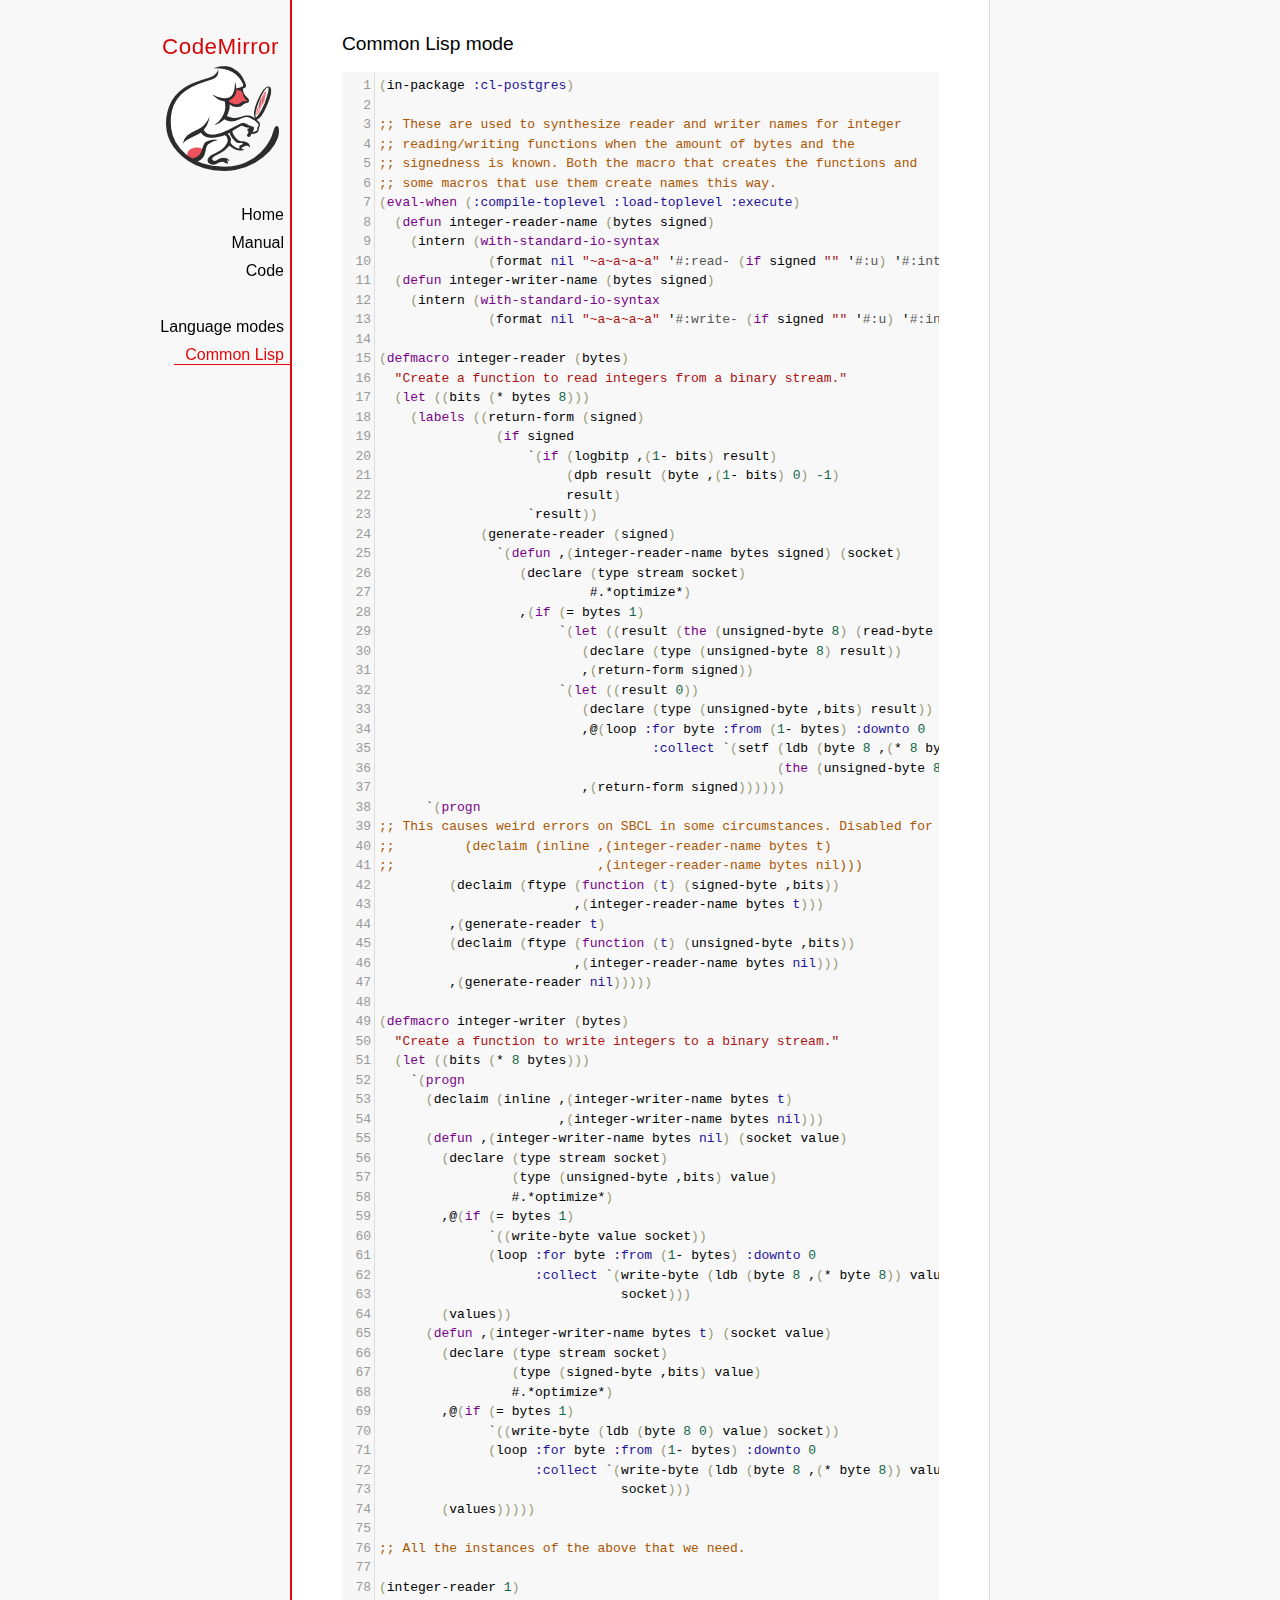
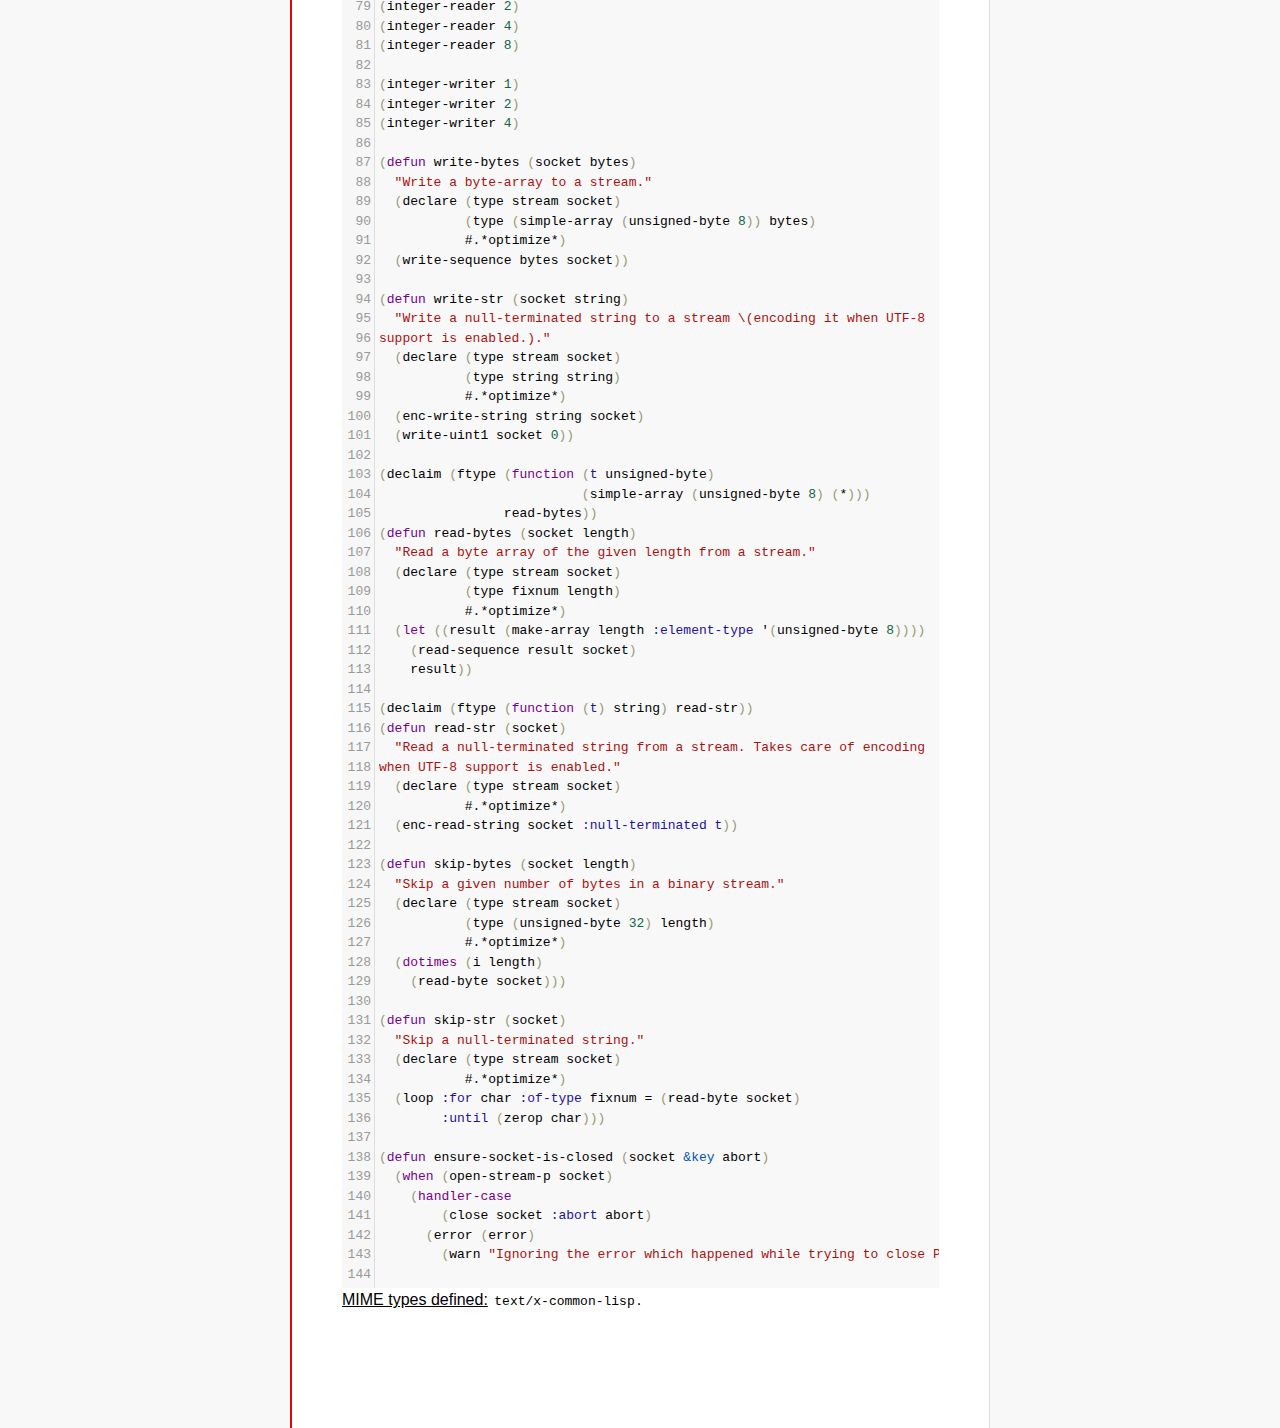
<file: lessons/CodeMirror/mode/commonlisp/index.html>
<!doctype html>

<title>CodeMirror: Common Lisp mode</title>
<meta charset="utf-8"/>
<link rel=stylesheet href="../../doc/docs.css">

<link rel="stylesheet" href="../../lib/codemirror.css">
<script src="../../lib/codemirror.js"></script>
<script src="commonlisp.js"></script>
<style>.CodeMirror {background: #f8f8f8;}</style>
<div id=nav>
  <a href="http://codemirror.net"><h1>CodeMirror</h1><img id=logo src="../../doc/logo.png"></a>

  <ul>
    <li><a href="../../index.html">Home</a>
    <li><a href="../../doc/manual.html">Manual</a>
    <li><a href="https://github.com/codemirror/codemirror">Code</a>
  </ul>
  <ul>
    <li><a href="../index.html">Language modes</a>
    <li><a class=active href="#">Common Lisp</a>
  </ul>
</div>

<article>
<h2>Common Lisp mode</h2>
<form><textarea id="code" name="code">(in-package :cl-postgres)

;; These are used to synthesize reader and writer names for integer
;; reading/writing functions when the amount of bytes and the
;; signedness is known. Both the macro that creates the functions and
;; some macros that use them create names this way.
(eval-when (:compile-toplevel :load-toplevel :execute)
  (defun integer-reader-name (bytes signed)
    (intern (with-standard-io-syntax
              (format nil "~a~a~a~a" '#:read- (if signed "" '#:u) '#:int bytes))))
  (defun integer-writer-name (bytes signed)
    (intern (with-standard-io-syntax
              (format nil "~a~a~a~a" '#:write- (if signed "" '#:u) '#:int bytes)))))

(defmacro integer-reader (bytes)
  "Create a function to read integers from a binary stream."
  (let ((bits (* bytes 8)))
    (labels ((return-form (signed)
               (if signed
                   `(if (logbitp ,(1- bits) result)
                        (dpb result (byte ,(1- bits) 0) -1)
                        result)
                   `result))
             (generate-reader (signed)
               `(defun ,(integer-reader-name bytes signed) (socket)
                  (declare (type stream socket)
                           #.*optimize*)
                  ,(if (= bytes 1)
                       `(let ((result (the (unsigned-byte 8) (read-byte socket))))
                          (declare (type (unsigned-byte 8) result))
                          ,(return-form signed))
                       `(let ((result 0))
                          (declare (type (unsigned-byte ,bits) result))
                          ,@(loop :for byte :from (1- bytes) :downto 0
                                   :collect `(setf (ldb (byte 8 ,(* 8 byte)) result)
                                                   (the (unsigned-byte 8) (read-byte socket))))
                          ,(return-form signed))))))
      `(progn
;; This causes weird errors on SBCL in some circumstances. Disabled for now.
;;         (declaim (inline ,(integer-reader-name bytes t)
;;                          ,(integer-reader-name bytes nil)))
         (declaim (ftype (function (t) (signed-byte ,bits))
                         ,(integer-reader-name bytes t)))
         ,(generate-reader t)
         (declaim (ftype (function (t) (unsigned-byte ,bits))
                         ,(integer-reader-name bytes nil)))
         ,(generate-reader nil)))))

(defmacro integer-writer (bytes)
  "Create a function to write integers to a binary stream."
  (let ((bits (* 8 bytes)))
    `(progn
      (declaim (inline ,(integer-writer-name bytes t)
                       ,(integer-writer-name bytes nil)))
      (defun ,(integer-writer-name bytes nil) (socket value)
        (declare (type stream socket)
                 (type (unsigned-byte ,bits) value)
                 #.*optimize*)
        ,@(if (= bytes 1)
              `((write-byte value socket))
              (loop :for byte :from (1- bytes) :downto 0
                    :collect `(write-byte (ldb (byte 8 ,(* byte 8)) value)
                               socket)))
        (values))
      (defun ,(integer-writer-name bytes t) (socket value)
        (declare (type stream socket)
                 (type (signed-byte ,bits) value)
                 #.*optimize*)
        ,@(if (= bytes 1)
              `((write-byte (ldb (byte 8 0) value) socket))
              (loop :for byte :from (1- bytes) :downto 0
                    :collect `(write-byte (ldb (byte 8 ,(* byte 8)) value)
                               socket)))
        (values)))))

;; All the instances of the above that we need.

(integer-reader 1)
(integer-reader 2)
(integer-reader 4)
(integer-reader 8)

(integer-writer 1)
(integer-writer 2)
(integer-writer 4)

(defun write-bytes (socket bytes)
  "Write a byte-array to a stream."
  (declare (type stream socket)
           (type (simple-array (unsigned-byte 8)) bytes)
           #.*optimize*)
  (write-sequence bytes socket))

(defun write-str (socket string)
  "Write a null-terminated string to a stream \(encoding it when UTF-8
support is enabled.)."
  (declare (type stream socket)
           (type string string)
           #.*optimize*)
  (enc-write-string string socket)
  (write-uint1 socket 0))

(declaim (ftype (function (t unsigned-byte)
                          (simple-array (unsigned-byte 8) (*)))
                read-bytes))
(defun read-bytes (socket length)
  "Read a byte array of the given length from a stream."
  (declare (type stream socket)
           (type fixnum length)
           #.*optimize*)
  (let ((result (make-array length :element-type '(unsigned-byte 8))))
    (read-sequence result socket)
    result))

(declaim (ftype (function (t) string) read-str))
(defun read-str (socket)
  "Read a null-terminated string from a stream. Takes care of encoding
when UTF-8 support is enabled."
  (declare (type stream socket)
           #.*optimize*)
  (enc-read-string socket :null-terminated t))

(defun skip-bytes (socket length)
  "Skip a given number of bytes in a binary stream."
  (declare (type stream socket)
           (type (unsigned-byte 32) length)
           #.*optimize*)
  (dotimes (i length)
    (read-byte socket)))

(defun skip-str (socket)
  "Skip a null-terminated string."
  (declare (type stream socket)
           #.*optimize*)
  (loop :for char :of-type fixnum = (read-byte socket)
        :until (zerop char)))

(defun ensure-socket-is-closed (socket &amp;key abort)
  (when (open-stream-p socket)
    (handler-case
        (close socket :abort abort)
      (error (error)
        (warn "Ignoring the error which happened while trying to close PostgreSQL socket: ~A" error)))))
</textarea></form>
    <script>
      var editor = CodeMirror.fromTextArea(document.getElementById("code"), {lineNumbers: true});
    </script>

    <p><strong>MIME types defined:</strong> <code>text/x-common-lisp</code>.</p>

  </article>
</file>
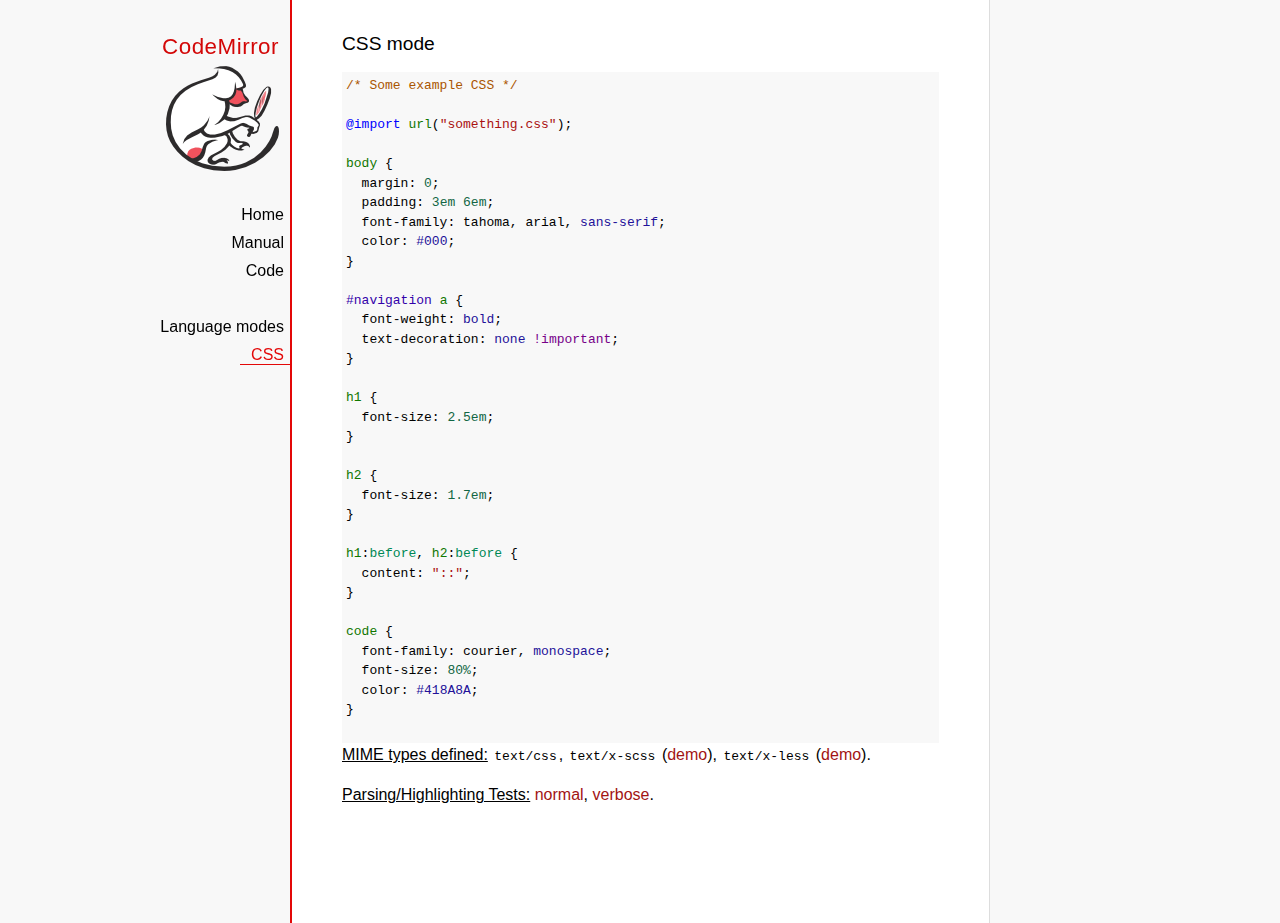
<file: lessons/CodeMirror/mode/css/index.html>
<!doctype html>

<title>CodeMirror: CSS mode</title>
<meta charset="utf-8"/>
<link rel=stylesheet href="../../doc/docs.css">

<link rel="stylesheet" href="../../lib/codemirror.css">
<link rel="stylesheet" href="../../addon/hint/show-hint.css">
<script src="../../lib/codemirror.js"></script>
<script src="css.js"></script>
<script src="../../addon/hint/show-hint.js"></script>
<script src="../../addon/hint/css-hint.js"></script>
<style>.CodeMirror {background: #f8f8f8;}</style>
<div id=nav>
  <a href="http://codemirror.net"><h1>CodeMirror</h1><img id=logo src="../../doc/logo.png"></a>

  <ul>
    <li><a href="../../index.html">Home</a>
    <li><a href="../../doc/manual.html">Manual</a>
    <li><a href="https://github.com/codemirror/codemirror">Code</a>
  </ul>
  <ul>
    <li><a href="../index.html">Language modes</a>
    <li><a class=active href="#">CSS</a>
  </ul>
</div>

<article>
<h2>CSS mode</h2>
<form><textarea id="code" name="code">
/* Some example CSS */

@import url("something.css");

body {
  margin: 0;
  padding: 3em 6em;
  font-family: tahoma, arial, sans-serif;
  color: #000;
}

#navigation a {
  font-weight: bold;
  text-decoration: none !important;
}

h1 {
  font-size: 2.5em;
}

h2 {
  font-size: 1.7em;
}

h1:before, h2:before {
  content: "::";
}

code {
  font-family: courier, monospace;
  font-size: 80%;
  color: #418A8A;
}
</textarea></form>
    <script>
      var editor = CodeMirror.fromTextArea(document.getElementById("code"), {
        extraKeys: {"Ctrl-Space": "autocomplete"},
      });
    </script>

    <p><strong>MIME types defined:</strong> <code>text/css</code>, <code>text/x-scss</code> (<a href="scss.html">demo</a>), <code>text/x-less</code> (<a href="less.html">demo</a>).</p>

    <p><strong>Parsing/Highlighting Tests:</strong> <a href="../../test/index.html#css_*">normal</a>,  <a href="../../test/index.html#verbose,css_*">verbose</a>.</p>

  </article>
</file>
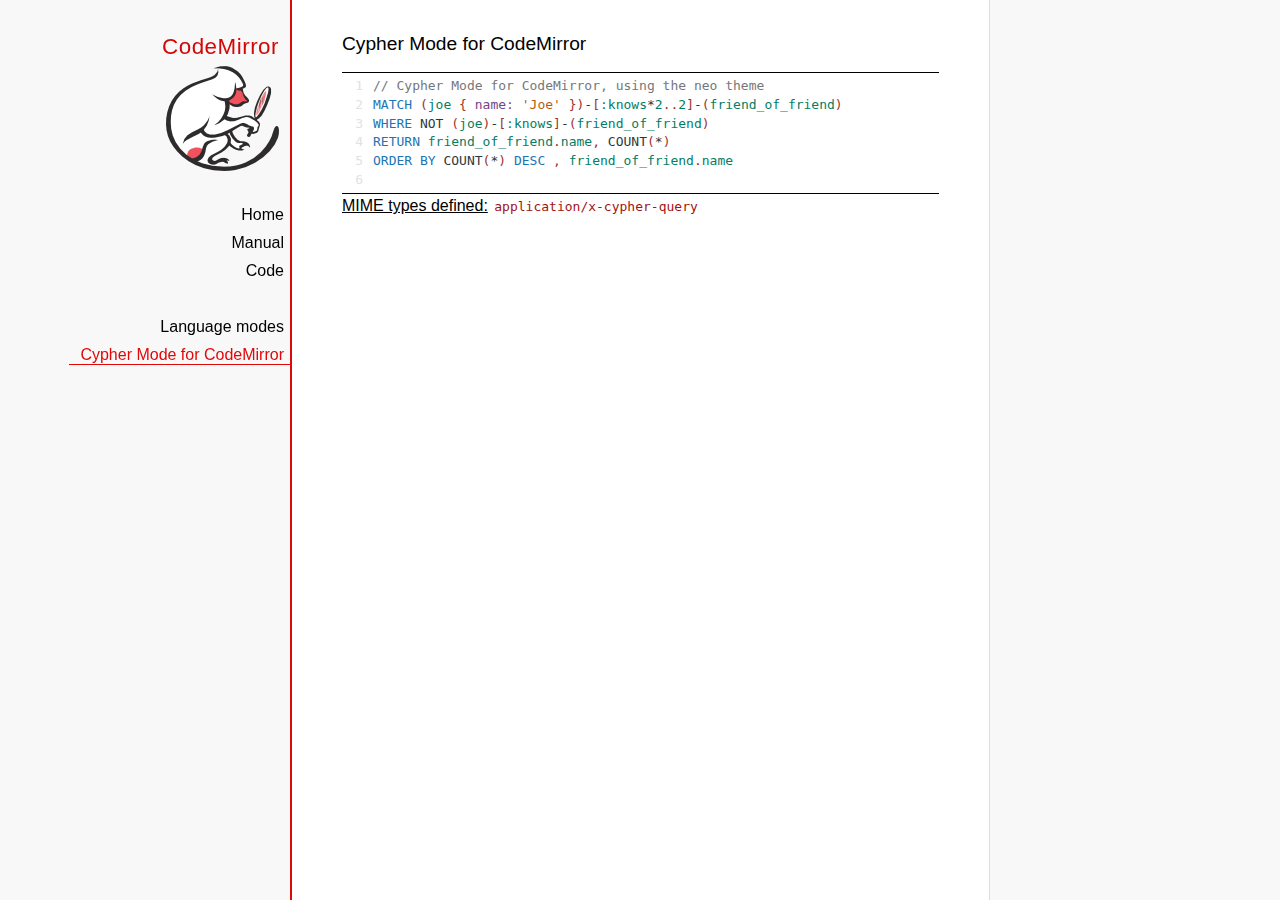
<file: lessons/CodeMirror/mode/cypher/index.html>
<!doctype html>

<title>CodeMirror: Cypher Mode for CodeMirror</title>
<meta charset="utf-8"/>
<link rel=stylesheet href="../../doc/docs.css">

<link rel="stylesheet" href="../../lib/codemirror.css" />
<link rel="stylesheet" href="../../theme/neo.css" />
<script src="../../lib/codemirror.js"></script>
<script src="cypher.js"></script>
<style>
.CodeMirror {
    border-top: 1px solid black;
    border-bottom: 1px solid black;
}
        </style>
<div id=nav>
  <a href="http://codemirror.net"><h1>CodeMirror</h1><img id=logo src="../../doc/logo.png"></a>

  <ul>
    <li><a href="../../index.html">Home</a>
    <li><a href="../../doc/manual.html">Manual</a>
    <li><a href="https://github.com/codemirror/codemirror">Code</a>
  </ul>
  <ul>
    <li><a href="../index.html">Language modes</a>
    <li><a class=active href="#">Cypher Mode for CodeMirror</a>
  </ul>
</div>

<article>
<h2>Cypher Mode for CodeMirror</h2>
<form>
            <textarea id="code" name="code">// Cypher Mode for CodeMirror, using the neo theme
MATCH (joe { name: 'Joe' })-[:knows*2..2]-(friend_of_friend)
WHERE NOT (joe)-[:knows]-(friend_of_friend)
RETURN friend_of_friend.name, COUNT(*)
ORDER BY COUNT(*) DESC , friend_of_friend.name
</textarea>
            </form>
            <p><strong>MIME types defined:</strong> 
            <code><a href="?mime=application/x-cypher-query">application/x-cypher-query</a></code>
        </p>
<script>
window.onload = function() {
  var mime = 'application/x-cypher-query';
  // get mime type
  if (window.location.href.indexOf('mime=') > -1) {
    mime = window.location.href.substr(window.location.href.indexOf('mime=') + 5);
  }
  window.editor = CodeMirror.fromTextArea(document.getElementById('code'), {
    mode: mime,
    indentWithTabs: true,
    smartIndent: true,
    lineNumbers: true,
    matchBrackets : true,
    autofocus: true,
    theme: 'neo'
  });
};
</script>

</article>
</file>
<file: lessons/master.css>
html,body {
   width: 100%;
   height: 100%;
   padding: none;
   margin: 0;
   overflow: hidden;
 }
 
 .windows {
	height: 95%;
	width: 100%;
 }
 
 .button-bar {
	height: 5%;
	width: 100%;
 }
 
.leftSide {
   height: 100%;
   width: 50%;
   float: left;
}
.rightSide {
   width: 50%;
   height: 100%;
   float: left;
   background: #010101;
   border-bottom: 1px solid #010101;
}

#rightText {
   padding-left: 5px;
   width: 98%;
   background: #010101;
   color: chartreuse;
   text-align: left;
   border: 0;
   resize: none;
   height: 98%;
   overflow: hidden;
   border-bottom: 1px solid black;
}
#rightText:focus {
   outline: none;

}
.rightSide img {
   width: 100%;
}

.button {
  color: #444;
  height: 100%;
  width: 100%;
  background: #ececec;
  border: none;
  outline: none;
 -webkit-user-select: none; /* Chrome/Safari */        
 -moz-user-select: none; /* Firefox */
 -ms-user-select: none; /* IE10+ */
 box-shadow: 0px 0px 0px 1px #dcdcdc;
}

.button:hover {
  background: #bcbcbc;
}

#save {
  float: left;
  width: 7.125%;
}

#run {
  background: #e0efe0;
  float: left;
  width: 26.125%;
}

#clearIDE{
  float: left;
  width: 7.125%;
}

#dark {
  float: left;
  width: 7.125%;
}

#fontInc {
	float: left;
	width: 2.5%;
}

#fontDec {
	float: left;
	width: 2.5%;
}

#clearTerminal {
  float: left;
  width: 40.3%;
}

#run:hover {
  background: #c3efc3;
}
</file>
<file: lessons/CodeMirror/lib/codemirror.css>
/* BASICS */

.CodeMirror {
  /* Set height, width, borders, and global font properties here */
  font-family: monospace;
  height: 100%;
  color: black;
}

/* PADDING */

.CodeMirror-lines {
  padding: 4px 0; /* Vertical padding around content */
}
.CodeMirror pre {
  padding: 0 4px; /* Horizontal padding of content */
}

.CodeMirror-scrollbar-filler, .CodeMirror-gutter-filler {
  background-color: white; /* The little square between H and V scrollbars */
}

/* GUTTER */

.CodeMirror-gutters {
  border-right: 1px solid #ddd;
  background-color: #f7f7f7;
  white-space: nowrap;
}
.CodeMirror-linenumbers {}
.CodeMirror-linenumber {
  padding: 0 3px 0 5px;
  min-width: 20px;
  text-align: right;
  color: #999;
  white-space: nowrap;
}

.CodeMirror-guttermarker { color: black; }
.CodeMirror-guttermarker-subtle { color: #999; }

/* CURSOR */

.CodeMirror div.CodeMirror-cursor {
  border-left: 1px solid black;
}
/* Shown when moving in bi-directional text */
.CodeMirror div.CodeMirror-secondarycursor {
  border-left: 1px solid silver;
}
.CodeMirror.cm-fat-cursor div.CodeMirror-cursor {
  width: auto;
  border: 0;
  background: #7e7;
}
.CodeMirror.cm-fat-cursor div.CodeMirror-cursors {
  z-index: 1;
}

.cm-animate-fat-cursor {
  width: auto;
  border: 0;
  -webkit-animation: blink 1.06s steps(1) infinite;
  -moz-animation: blink 1.06s steps(1) infinite;
  animation: blink 1.06s steps(1) infinite;
}
@-moz-keyframes blink {
  0% { background: #7e7; }
  50% { background: none; }
  100% { background: #7e7; }
}
@-webkit-keyframes blink {
  0% { background: #7e7; }
  50% { background: none; }
  100% { background: #7e7; }
}
@keyframes blink {
  0% { background: #7e7; }
  50% { background: none; }
  100% { background: #7e7; }
}

/* Can style cursor different in overwrite (non-insert) mode */
div.CodeMirror-overwrite div.CodeMirror-cursor {}

.cm-tab { display: inline-block; text-decoration: inherit; }

.CodeMirror-ruler {
  border-left: 1px solid #ccc;
  position: absolute;
}

/* DEFAULT THEME */

.cm-s-default .cm-keyword {color: #708;}
.cm-s-default .cm-atom {color: #219;}
.cm-s-default .cm-number {color: #164;}
.cm-s-default .cm-def {color: #00f;}
.cm-s-default .cm-variable,
.cm-s-default .cm-punctuation,
.cm-s-default .cm-property,
.cm-s-default .cm-operator {}
.cm-s-default .cm-variable-2 {color: #05a;}
.cm-s-default .cm-variable-3 {color: #085;}
.cm-s-default .cm-comment {color: #a50;}
.cm-s-default .cm-string {color: #a11;}
.cm-s-default .cm-string-2 {color: #f50;}
.cm-s-default .cm-meta {color: #555;}
.cm-s-default .cm-qualifier {color: #555;}
.cm-s-default .cm-builtin {color: #30a;}
.cm-s-default .cm-bracket {color: #997;}
.cm-s-default .cm-tag {color: #170;}
.cm-s-default .cm-attribute {color: #00c;}
.cm-s-default .cm-header {color: blue;}
.cm-s-default .cm-quote {color: #090;}
.cm-s-default .cm-hr {color: #999;}
.cm-s-default .cm-link {color: #00c;}

.cm-negative {color: #d44;}
.cm-positive {color: #292;}
.cm-header, .cm-strong {font-weight: bold;}
.cm-em {font-style: italic;}
.cm-link {text-decoration: underline;}
.cm-strikethrough {text-decoration: line-through;}

.cm-s-default .cm-error {color: #f00;}
.cm-invalidchar {color: #f00;}

/* Default styles for common addons */

div.CodeMirror span.CodeMirror-matchingbracket {color: #0f0;}
div.CodeMirror span.CodeMirror-nonmatchingbracket {color: #f22;}
.CodeMirror-matchingtag { background: rgba(255, 150, 0, .3); }
.CodeMirror-activeline-background {background: #e8f2ff;}

/* STOP */

/* The rest of this file contains styles related to the mechanics of
   the editor. You probably shouldn't touch them. */

.CodeMirror {
  position: relative;
  overflow: hidden;
  background: white;
}

.CodeMirror-scroll {
  overflow: scroll !important; /* Things will break if this is overridden */
  /* 30px is the magic margin used to hide the element's real scrollbars */
  /* See overflow: hidden in .CodeMirror */
  margin-bottom: -30px; margin-right: -30px;
  padding-bottom: 30px;
  height: 100%;
  outline: none; /* Prevent dragging from highlighting the element */
  position: relative;
}
.CodeMirror-sizer {
  position: relative;
  border-right: 30px solid transparent;
}

/* The fake, visible scrollbars. Used to force redraw during scrolling
   before actuall scrolling happens, thus preventing shaking and
   flickering artifacts. */
.CodeMirror-vscrollbar, .CodeMirror-hscrollbar, .CodeMirror-scrollbar-filler, .CodeMirror-gutter-filler {
  position: absolute;
  z-index: 6;
  display: none;
}
.CodeMirror-vscrollbar {
  right: 0; top: 0;
  overflow-x: hidden;
  overflow-y: scroll;
}
.CodeMirror-hscrollbar {
  bottom: 0; left: 0;
  overflow-y: hidden;
  overflow-x: scroll;
}
.CodeMirror-scrollbar-filler {
  right: 0; bottom: 0;
}
.CodeMirror-gutter-filler {
  left: 0; bottom: 0;
}

.CodeMirror-gutters {
  position: absolute; left: 0; top: 0;
  z-index: 3;
}
.CodeMirror-gutter {
  white-space: normal;
  height: 100%;
  display: inline-block;
  margin-bottom: -30px;
  /* Hack to make IE7 behave */
  *zoom:1;
  *display:inline;
}
.CodeMirror-gutter-wrapper {
  position: absolute;
  z-index: 4;
  height: 100%;
}
.CodeMirror-gutter-elt {
  position: absolute;
  cursor: default;
  z-index: 4;
}
.CodeMirror-gutter-wrapper {
  -webkit-user-select: none;
  -moz-user-select: none;
  user-select: none;
}

.CodeMirror-lines {
  cursor: text;
  min-height: 1px; /* prevents collapsing before first draw */
}
.CodeMirror pre {
  /* Reset some styles that the rest of the page might have set */
  -moz-border-radius: 0; -webkit-border-radius: 0; border-radius: 0;
  border-width: 0;
  background: transparent;
  font-family: inherit;
  font-size: inherit;
  margin: 0;
  white-space: pre;
  word-wrap: normal;
  line-height: inherit;
  color: inherit;
  z-index: 2;
  position: relative;
  overflow: visible;
  -webkit-tap-highlight-color: transparent;
}
.CodeMirror-wrap pre {
  word-wrap: break-word;
  white-space: pre-wrap;
  word-break: normal;
}

.CodeMirror-linebackground {
  position: absolute;
  left: 0; right: 0; top: 0; bottom: 0;
  z-index: 0;
}

.CodeMirror-linewidget {
  position: relative;
  z-index: 2;
  overflow: auto;
}

.CodeMirror-widget {}

.CodeMirror-code {
  outline: none;
}

/* Force content-box sizing for the elements where we expect it */
.CodeMirror-scroll,
.CodeMirror-sizer,
.CodeMirror-gutter,
.CodeMirror-gutters,
.CodeMirror-linenumber {
  -moz-box-sizing: content-box;
  box-sizing: content-box;
}

.CodeMirror-measure {
  position: absolute;
  width: 100%;
  height: 0;
  overflow: hidden;
  visibility: hidden;
}
.CodeMirror-measure pre { position: static; }

.CodeMirror div.CodeMirror-cursor {
  position: absolute;
  border-right: none;
  width: 0;
}

div.CodeMirror-cursors {
  visibility: hidden;
  position: relative;
  z-index: 3;
}
.CodeMirror-focused div.CodeMirror-cursors {
  visibility: visible;
}

.CodeMirror-selected { background: #d9d9d9; }
.CodeMirror-focused .CodeMirror-selected { background: #d7d4f0; }
.CodeMirror-crosshair { cursor: crosshair; }
.CodeMirror ::selection { background: #d7d4f0; }
.CodeMirror ::-moz-selection { background: #d7d4f0; }

.cm-searching {
  background: #ffa;
  background: rgba(255, 255, 0, .4);
}

/* IE7 hack to prevent it from returning funny offsetTops on the spans */
.CodeMirror span { *vertical-align: text-bottom; }

/* Used to force a border model for a node */
.cm-force-border { padding-right: .1px; }

@media print {
  /* Hide the cursor when printing */
  .CodeMirror div.CodeMirror-cursors {
    visibility: hidden;
  }
}

/* See issue #2901 */
.cm-tab-wrap-hack:after { content: ''; }

/* Help users use markselection to safely style text background */
span.CodeMirror-selectedtext { background: none; }
</file>
<file: lessons/CodeMirror/theme/xq-light.css>
/*
Copyright (C) 2011 by MarkLogic Corporation
Author: Mike Brevoort <mike@brevoort.com>

Permission is hereby granted, free of charge, to any person obtaining a copy
of this software and associated documentation files (the "Software"), to deal
in the Software without restriction, including without limitation the rights
to use, copy, modify, merge, publish, distribute, sublicense, and/or sell
copies of the Software, and to permit persons to whom the Software is
furnished to do so, subject to the following conditions:

The above copyright notice and this permission notice shall be included in
all copies or substantial portions of the Software.

THE SOFTWARE IS PROVIDED "AS IS", WITHOUT WARRANTY OF ANY KIND, EXPRESS OR
IMPLIED, INCLUDING BUT NOT LIMITED TO THE WARRANTIES OF MERCHANTABILITY,
FITNESS FOR A PARTICULAR PURPOSE AND NONINFRINGEMENT. IN NO EVENT SHALL THE
AUTHORS OR COPYRIGHT HOLDERS BE LIABLE FOR ANY CLAIM, DAMAGES OR OTHER
LIABILITY, WHETHER IN AN ACTION OF CONTRACT, TORT OR OTHERWISE, ARISING FROM,
OUT OF OR IN CONNECTION WITH THE SOFTWARE OR THE USE OR OTHER DEALINGS IN
THE SOFTWARE.
*/
.cm-s-xq-light span.cm-keyword {line-height: 1em; font-weight: bold; color: #5A5CAD; }
.cm-s-xq-light span.cm-atom {color: #6C8CD5;}
.cm-s-xq-light span.cm-number {color: #164;}
.cm-s-xq-light span.cm-def {text-decoration:underline;}
.cm-s-xq-light span.cm-variable {color: black; }
.cm-s-xq-light span.cm-variable-2 {color:black;}
.cm-s-xq-light span.cm-variable-3 {color: black; }
.cm-s-xq-light span.cm-property {}
.cm-s-xq-light span.cm-operator {}
.cm-s-xq-light span.cm-comment {color: #0080FF; font-style: italic;}
.cm-s-xq-light span.cm-string {color: red;}
.cm-s-xq-light span.cm-meta {color: yellow;}
.cm-s-xq-light span.cm-qualifier {color: grey}
.cm-s-xq-light span.cm-builtin {color: #7EA656;}
.cm-s-xq-light span.cm-bracket {color: #cc7;}
.cm-s-xq-light span.cm-tag {color: #3F7F7F;}
.cm-s-xq-light span.cm-attribute {color: #7F007F;}
.cm-s-xq-light span.cm-error {color: #f00;}

.cm-s-xq-light .CodeMirror-activeline-background {background: #e8f2ff !important;}
.cm-s-xq-light .CodeMirror-matchingbracket {outline:1px solid grey;color:black !important;background:yellow;}
</file>
<file: lessons/CodeMirror/theme/monokai.css>
/* Based on Sublime Text's Monokai theme */

.cm-s-monokai.CodeMirror {background: #272822; color: #f8f8f2;}
.cm-s-monokai div.CodeMirror-selected {background: #49483E !important;}
.cm-s-monokai.CodeMirror ::selection { background: rgba(73, 72, 62, .99); }
.cm-s-monokai.CodeMirror ::-moz-selection { background: rgba(73, 72, 62, .99); }
.cm-s-monokai .CodeMirror-gutters {background: #272822; border-right: 1px solid #888}
.cm-s-monokai .CodeMirror-guttermarker { color: white; }
.cm-s-monokai .CodeMirror-guttermarker-subtle { color: #d0d0d0; }
.cm-s-monokai .CodeMirror-linenumber {color: #d0d0d0;}
.cm-s-monokai .CodeMirror-cursor {border-left: 1px solid #f8f8f0 !important;}

.cm-s-monokai span.cm-comment {color: #75715e;}
.cm-s-monokai span.cm-atom {color: #ae81ff;}
.cm-s-monokai span.cm-number {color: #ae81ff;}

.cm-s-monokai span.cm-property, .cm-s-monokai span.cm-attribute {color: #a6e22e;}
.cm-s-monokai span.cm-keyword {color: #f92672;}
.cm-s-monokai span.cm-string {color: #e6db74;}

.cm-s-monokai span.cm-variable {color: #a6e22e;}
.cm-s-monokai span.cm-variable-2 {color: #9effff;}
.cm-s-monokai span.cm-def {color: #fd971f;}
.cm-s-monokai span.cm-bracket {color: #f8f8f2;}
.cm-s-monokai span.cm-tag {color: #f92672;}
.cm-s-monokai span.cm-link {color: #ae81ff;}
.cm-s-monokai span.cm-error {background: #f92672; color: #f8f8f0;}

.cm-s-monokai .CodeMirror-activeline-background {background: #373831 !important;}
.cm-s-monokai .CodeMirror-matchingbracket {
  text-decoration: underline;
  color: white !important;
}
</file>
<file: lessons/CodeMirror/addon/lint/lint.css>
/* The lint marker gutter */
.CodeMirror-lint-markers {
  width: 16px;
}

.CodeMirror-lint-tooltip {
  background-color: infobackground;
  border: 1px solid black;
  border-radius: 4px 4px 4px 4px;
  color: infotext;
  font-family: monospace;
  font-size: 10pt;
  overflow: hidden;
  padding: 2px 5px;
  position: fixed;
  white-space: pre;
  white-space: pre-wrap;
  z-index: 100;
  max-width: 600px;
  opacity: 0;
  transition: opacity .4s;
  -moz-transition: opacity .4s;
  -webkit-transition: opacity .4s;
  -o-transition: opacity .4s;
  -ms-transition: opacity .4s;
}

.CodeMirror-lint-mark-error, .CodeMirror-lint-mark-warning {
  background-position: left bottom;
  background-repeat: repeat-x;
}

.CodeMirror-lint-mark-error {
  background-image:
  url("[data-uri]")
  ;
}

.CodeMirror-lint-mark-warning {
  background-image: url("[data-uri]");
}

.CodeMirror-lint-marker-error, .CodeMirror-lint-marker-warning {
  background-position: center center;
  background-repeat: no-repeat;
  cursor: pointer;
  display: inline-block;
  height: 16px;
  width: 16px;
  vertical-align: middle;
  position: relative;
}

.CodeMirror-lint-message-error, .CodeMirror-lint-message-warning {
  padding-left: 18px;
  background-position: top left;
  background-repeat: no-repeat;
}

.CodeMirror-lint-marker-error, .CodeMirror-lint-message-error {
  background-image: url("[data-uri]");
}

.CodeMirror-lint-marker-warning, .CodeMirror-lint-message-warning {
  background-image: url("[data-uri]");
}

.CodeMirror-lint-marker-multiple {
  background-image: url("[data-uri]");
  background-repeat: no-repeat;
  background-position: right bottom;
  width: 100%; height: 100%;
}
</file>
<file: lessons/CodeMirror/doc/docs.css>
@font-face {
  font-family: 'Source Sans Pro';
  font-style: normal;
  font-weight: 400;
  src: local('Source Sans Pro'), local('SourceSansPro-Regular'), url(//themes.googleusercontent.com/static/fonts/sourcesanspro/v5/ODelI1aHBYDBqgeIAH2zlBM0YzuT7MdOe03otPbuUS0.woff) format('woff');
}

body, html { margin: 0; padding: 0; height: 100%; }
section, article { display: block; padding: 0; }

body {
  background: #f8f8f8;
  font-family: 'Source Sans Pro', Helvetica, Arial, sans-serif;
  line-height: 1.5;
}

p { margin-top: 0; }

h2, h3, h1 {
  font-weight: normal;
  margin-bottom: .7em;
}
h1 { font-size: 140%; }
h2 { font-size: 120%; }
h3 { font-size: 110%; }
article > h2:first-child, section:first-child > h2 { margin-top: 0; }

#nav h1 {
  margin-right: 12px;
  margin-top: 0;
  margin-bottom: 2px;
  color: #d30707;
  letter-spacing: .5px;
}

a, a:visited, a:link, .quasilink {
  color: #A21313;
  text-decoration: none;
}

em {
  padding-right: 2px;
}

.quasilink {
  cursor: pointer;
}

article {
  max-width: 700px;
  margin: 0 0 0 160px;
  border-left: 2px solid #E30808;
  border-right: 1px solid #ddd;
  padding: 30px 50px 100px 50px;
  background: white;
  z-index: 2;
  position: relative;
  min-height: 100%;
  box-sizing: border-box;
  -moz-box-sizing: border-box;
}

#nav {
  position: fixed;
  padding-top: 30px;
  max-height: 100%;
  box-sizing: -moz-border-box;
  box-sizing: border-box;
  overflow-y: auto;
  left: 0; right: none;
  width: 160px;
  text-align: right;
  z-index: 1;
}

@media screen and (min-width: 1000px) {
  article {
    margin: 0 auto;
  }
  #nav {
    right: 50%;
    width: auto;
    border-right: 349px solid transparent;
  }
}

#nav ul {
  display: block;
  margin: 0; padding: 0;
  margin-bottom: 32px;
}

#nav li {
  display: block;
  margin-bottom: 4px;
}

#nav li ul {
  font-size: 80%;
  margin-bottom: 0;
  display: none;
}

#nav li.active ul {
  display: block;
}

#nav li li a {
  padding-right: 20px;
  display: inline-block;
}

#nav ul a {
  color: black;
  padding: 0 7px 1px 11px;
}

#nav ul a.active, #nav ul a:hover {
  border-bottom: 1px solid #E30808;
  margin-bottom: -1px;
  color: #E30808;
}

#logo {
  border: 0;
  margin-right: 12px;
  margin-bottom: 25px;
}

section {
  border-top: 1px solid #E30808;
  margin: 1.5em 0;
}

section.first {
  border: none;
  margin-top: 0;
}

#demo {
  position: relative;
}

#demolist {
  position: absolute;
  right: 5px;
  top: 5px;
  z-index: 25;
}

.yinyang {
  position: absolute;
  top: -10px;
  left: 0; right: 0;
  margin: auto;
  display: block;
  height: 120px;
}

.actions {
  margin: 1em 0 0;
  min-height: 100px;
  position: relative;
}

.actionspicture {
  pointer-events: none;
  position: absolute;
  height: 100px;
  top: 0; left: 0; right: 0;
}

.actionlink {
  pointer-events: auto;
  font-family: arial;
  font-size: 80%;
  font-weight: bold;
  position: absolute;
  top: 0; bottom: 0;
  line-height: 1;
  height: 1em;
  margin: auto;
}

.actionlink.download {
  color: white;
  right: 50%;
  margin-right: 13px;
  text-shadow: -1px 1px 3px #b00, -1px -1px 3px #b00, 1px 0px 3px #b00;
}

.actionlink.fund {
  color: #b00;
  left: 50%;
  margin-left: 15px;
}

.actionlink:hover {
  text-decoration: underline;
}

.actionlink a {
  color: inherit;
}

.actionsleft {
  float: left;
}

.actionsright {
  float: right;
  text-align: right;
}

@media screen and (max-width: 800px) {
  .actions {
    padding-top: 120px;
  }
  .actionsleft, .actionsright {
    float: none;
    text-align: left;
    margin-bottom: 1em;
  }
}

th {
  text-decoration: underline;
  font-weight: normal;
  text-align: left;
}

#features ul {
  list-style: none;
  margin: 0 0 1em;
  padding: 0 0 0 1.2em;
}

#features li:before {
  content: "-";
  width: 1em;
  display: inline-block;
  padding: 0;
  margin: 0;
  margin-left: -1em;
}

.rel {
  margin-bottom: 0;
}
.rel-note {
  margin-top: 0;
  color: #555;
}

pre {
  padding-left: 15px;
  border-left: 2px solid #ddd;
}

code {
  padding: 0 2px;
}

strong {
  text-decoration: underline;
  font-weight: normal;
}

.field {
  border: 1px solid #A21313;
}
</file>
<file: lessons/CodeMirror/test/mode_test.css>
.mt-output .mt-token {
  border: 1px solid #ddd;
  white-space: pre;
  font-family: "Consolas", monospace;
  text-align: center;
}

.mt-output .mt-style {
  font-size: x-small;
}

.mt-output .mt-state {
  font-size: x-small;
  vertical-align: top;
}

.mt-output .mt-state-row {
  display: none;
}

.mt-state-unhide .mt-output .mt-state-row {
  display: table-row;
}
</file>
<file: lessons/CodeMirror/addon/hint/show-hint.css>
.CodeMirror-hints {
  position: absolute;
  z-index: 10;
  overflow: hidden;
  list-style: none;

  margin: 0;
  padding: 2px;

  -webkit-box-shadow: 2px 3px 5px rgba(0,0,0,.2);
  -moz-box-shadow: 2px 3px 5px rgba(0,0,0,.2);
  box-shadow: 2px 3px 5px rgba(0,0,0,.2);
  border-radius: 3px;
  border: 1px solid silver;

  background: white;
  font-size: 90%;
  font-family: monospace;

  max-height: 20em;
  overflow-y: auto;
}

.CodeMirror-hint {
  margin: 0;
  padding: 0 4px;
  border-radius: 2px;
  max-width: 19em;
  overflow: hidden;
  white-space: pre;
  color: black;
  cursor: pointer;
}

li.CodeMirror-hint-active {
  background: #08f;
  color: white;
}
</file>
<file: lessons/CodeMirror/theme/neat.css>
.cm-s-neat span.cm-comment { color: #a86; }
.cm-s-neat span.cm-keyword { line-height: 1em; font-weight: bold; color: blue; }
.cm-s-neat span.cm-string { color: #a22; }
.cm-s-neat span.cm-builtin { line-height: 1em; font-weight: bold; color: #077; }
.cm-s-neat span.cm-special { line-height: 1em; font-weight: bold; color: #0aa; }
.cm-s-neat span.cm-variable { color: black; }
.cm-s-neat span.cm-number, .cm-s-neat span.cm-atom { color: #3a3; }
.cm-s-neat span.cm-meta {color: #555;}
.cm-s-neat span.cm-link { color: #3a3; }

.cm-s-neat .CodeMirror-activeline-background {background: #e8f2ff !important;}
.cm-s-neat .CodeMirror-matchingbracket {outline:1px solid grey; color:black !important;}
</file>
<file: lessons/CodeMirror/theme/elegant.css>
.cm-s-elegant span.cm-number, .cm-s-elegant span.cm-string, .cm-s-elegant span.cm-atom {color: #762;}
.cm-s-elegant span.cm-comment {color: #262; font-style: italic; line-height: 1em;}
.cm-s-elegant span.cm-meta {color: #555; font-style: italic; line-height: 1em;}
.cm-s-elegant span.cm-variable {color: black;}
.cm-s-elegant span.cm-variable-2 {color: #b11;}
.cm-s-elegant span.cm-qualifier {color: #555;}
.cm-s-elegant span.cm-keyword {color: #730;}
.cm-s-elegant span.cm-builtin {color: #30a;}
.cm-s-elegant span.cm-link {color: #762;}
.cm-s-elegant span.cm-error {background-color: #fdd;}

.cm-s-elegant .CodeMirror-activeline-background {background: #e8f2ff !important;}
.cm-s-elegant .CodeMirror-matchingbracket {outline:1px solid grey; color:black !important;}
</file>
<file: lessons/CodeMirror/theme/erlang-dark.css>
.cm-s-erlang-dark.CodeMirror { background: #002240; color: white; }
.cm-s-erlang-dark div.CodeMirror-selected { background: #b36539 !important; }
.cm-s-erlang-dark.CodeMirror ::selection { background: rgba(179, 101, 57, .99); }
.cm-s-erlang-dark.CodeMirror ::-moz-selection { background: rgba(179, 101, 57, .99); }
.cm-s-erlang-dark .CodeMirror-gutters { background: #002240; border-right: 1px solid #aaa; }
.cm-s-erlang-dark .CodeMirror-guttermarker { color: white; }
.cm-s-erlang-dark .CodeMirror-guttermarker-subtle { color: #d0d0d0; }
.cm-s-erlang-dark .CodeMirror-linenumber { color: #d0d0d0; }
.cm-s-erlang-dark .CodeMirror-cursor { border-left: 1px solid white !important; }

.cm-s-erlang-dark span.cm-atom       { color: #f133f1; }
.cm-s-erlang-dark span.cm-attribute  { color: #ff80e1; }
.cm-s-erlang-dark span.cm-bracket    { color: #ff9d00; }
.cm-s-erlang-dark span.cm-builtin    { color: #eaa; }
.cm-s-erlang-dark span.cm-comment    { color: #77f; }
.cm-s-erlang-dark span.cm-def        { color: #e7a; }
.cm-s-erlang-dark span.cm-keyword    { color: #ffee80; }
.cm-s-erlang-dark span.cm-meta       { color: #50fefe; }
.cm-s-erlang-dark span.cm-number     { color: #ffd0d0; }
.cm-s-erlang-dark span.cm-operator   { color: #d55; }
.cm-s-erlang-dark span.cm-property   { color: #ccc; }
.cm-s-erlang-dark span.cm-qualifier  { color: #ccc; }
.cm-s-erlang-dark span.cm-quote      { color: #ccc; }
.cm-s-erlang-dark span.cm-special    { color: #ffbbbb; }
.cm-s-erlang-dark span.cm-string     { color: #3ad900; }
.cm-s-erlang-dark span.cm-string-2   { color: #ccc; }
.cm-s-erlang-dark span.cm-tag        { color: #9effff; }
.cm-s-erlang-dark span.cm-variable   { color: #50fe50; }
.cm-s-erlang-dark span.cm-variable-2 { color: #e0e; }
.cm-s-erlang-dark span.cm-variable-3 { color: #ccc; }
.cm-s-erlang-dark span.cm-error      { color: #9d1e15; }

.cm-s-erlang-dark .CodeMirror-activeline-background {background: #013461 !important;}
.cm-s-erlang-dark .CodeMirror-matchingbracket {outline:1px solid grey; color:white !important;}
</file>
<file: lessons/CodeMirror/theme/night.css>
/* Loosely based on the Midnight Textmate theme */

.cm-s-night.CodeMirror { background: #0a001f; color: #f8f8f8; }
.cm-s-night div.CodeMirror-selected { background: #447 !important; }
.cm-s-night.CodeMirror ::selection { background: rgba(68, 68, 119, .99); }
.cm-s-night.CodeMirror ::-moz-selection { background: rgba(68, 68, 119, .99); }
.cm-s-night .CodeMirror-gutters { background: #0a001f; border-right: 1px solid #aaa; }
.cm-s-night .CodeMirror-guttermarker { color: white; }
.cm-s-night .CodeMirror-guttermarker-subtle { color: #bbb; }
.cm-s-night .CodeMirror-linenumber { color: #f8f8f8; }
.cm-s-night .CodeMirror-cursor { border-left: 1px solid white !important; }

.cm-s-night span.cm-comment { color: #6900a1; }
.cm-s-night span.cm-atom { color: #845dc4; }
.cm-s-night span.cm-number, .cm-s-night span.cm-attribute { color: #ffd500; }
.cm-s-night span.cm-keyword { color: #599eff; }
.cm-s-night span.cm-string { color: #37f14a; }
.cm-s-night span.cm-meta { color: #7678e2; }
.cm-s-night span.cm-variable-2, .cm-s-night span.cm-tag { color: #99b2ff; }
.cm-s-night span.cm-variable-3, .cm-s-night span.cm-def { color: white; }
.cm-s-night span.cm-bracket { color: #8da6ce; }
.cm-s-night span.cm-comment { color: #6900a1; }
.cm-s-night span.cm-builtin, .cm-s-night span.cm-special { color: #ff9e59; }
.cm-s-night span.cm-link { color: #845dc4; }
.cm-s-night span.cm-error { color: #9d1e15; }

.cm-s-night .CodeMirror-activeline-background {background: #1C005A !important;}
.cm-s-night .CodeMirror-matchingbracket {outline:1px solid grey; color:white !important;}
</file>
<file: lessons/CodeMirror/theme/cobalt.css>
.cm-s-cobalt.CodeMirror { background: #002240; color: white; }
.cm-s-cobalt div.CodeMirror-selected { background: #b36539 !important; }
.cm-s-cobalt.CodeMirror ::selection { background: rgba(179, 101, 57, .99); }
.cm-s-cobalt.CodeMirror ::-moz-selection { background: rgba(179, 101, 57, .99); }
.cm-s-cobalt .CodeMirror-gutters { background: #002240; border-right: 1px solid #aaa; }
.cm-s-cobalt .CodeMirror-guttermarker { color: #ffee80; }
.cm-s-cobalt .CodeMirror-guttermarker-subtle { color: #d0d0d0; }
.cm-s-cobalt .CodeMirror-linenumber { color: #d0d0d0; }
.cm-s-cobalt .CodeMirror-cursor { border-left: 1px solid white !important; }

.cm-s-cobalt span.cm-comment { color: #08f; }
.cm-s-cobalt span.cm-atom { color: #845dc4; }
.cm-s-cobalt span.cm-number, .cm-s-cobalt span.cm-attribute { color: #ff80e1; }
.cm-s-cobalt span.cm-keyword { color: #ffee80; }
.cm-s-cobalt span.cm-string { color: #3ad900; }
.cm-s-cobalt span.cm-meta { color: #ff9d00; }
.cm-s-cobalt span.cm-variable-2, .cm-s-cobalt span.cm-tag { color: #9effff; }
.cm-s-cobalt span.cm-variable-3, .cm-s-cobalt span.cm-def { color: white; }
.cm-s-cobalt span.cm-bracket { color: #d8d8d8; }
.cm-s-cobalt span.cm-builtin, .cm-s-cobalt span.cm-special { color: #ff9e59; }
.cm-s-cobalt span.cm-link { color: #845dc4; }
.cm-s-cobalt span.cm-error { color: #9d1e15; }

.cm-s-cobalt .CodeMirror-activeline-background {background: #002D57 !important;}
.cm-s-cobalt .CodeMirror-matchingbracket {outline:1px solid grey;color:white !important}
</file>
<file: lessons/CodeMirror/theme/eclipse.css>
.cm-s-eclipse span.cm-meta {color: #FF1717;}
.cm-s-eclipse span.cm-keyword { line-height: 1em; font-weight: bold; color: #7F0055; }
.cm-s-eclipse span.cm-atom {color: #219;}
.cm-s-eclipse span.cm-number {color: #164;}
.cm-s-eclipse span.cm-def {color: #00f;}
.cm-s-eclipse span.cm-variable {color: black;}
.cm-s-eclipse span.cm-variable-2 {color: #0000C0;}
.cm-s-eclipse span.cm-variable-3 {color: #0000C0;}
.cm-s-eclipse span.cm-property {color: black;}
.cm-s-eclipse span.cm-operator {color: black;}
.cm-s-eclipse span.cm-comment {color: #3F7F5F;}
.cm-s-eclipse span.cm-string {color: #2A00FF;}
.cm-s-eclipse span.cm-string-2 {color: #f50;}
.cm-s-eclipse span.cm-qualifier {color: #555;}
.cm-s-eclipse span.cm-builtin {color: #30a;}
.cm-s-eclipse span.cm-bracket {color: #cc7;}
.cm-s-eclipse span.cm-tag {color: #170;}
.cm-s-eclipse span.cm-attribute {color: #00c;}
.cm-s-eclipse span.cm-link {color: #219;}
.cm-s-eclipse span.cm-error {color: #f00;}

.cm-s-eclipse .CodeMirror-activeline-background {background: #e8f2ff !important;}
.cm-s-eclipse .CodeMirror-matchingbracket {outline:1px solid grey; color:black !important;}
</file>
<file: lessons/CodeMirror/theme/rubyblue.css>
.cm-s-rubyblue.CodeMirror { background: #112435; color: white; }
.cm-s-rubyblue div.CodeMirror-selected { background: #38566F !important; }
.cm-s-rubyblue.CodeMirror ::selection { background: rgba(56, 86, 111, 0.99); }
.cm-s-rubyblue.CodeMirror ::-moz-selection { background: rgba(56, 86, 111, 0.99); }
.cm-s-rubyblue .CodeMirror-gutters { background: #1F4661; border-right: 7px solid #3E7087; }
.cm-s-rubyblue .CodeMirror-guttermarker { color: white; }
.cm-s-rubyblue .CodeMirror-guttermarker-subtle { color: #3E7087; }
.cm-s-rubyblue .CodeMirror-linenumber { color: white; }
.cm-s-rubyblue .CodeMirror-cursor { border-left: 1px solid white !important; }

.cm-s-rubyblue span.cm-comment { color: #999; font-style:italic; line-height: 1em; }
.cm-s-rubyblue span.cm-atom { color: #F4C20B; }
.cm-s-rubyblue span.cm-number, .cm-s-rubyblue span.cm-attribute { color: #82C6E0; }
.cm-s-rubyblue span.cm-keyword { color: #F0F; }
.cm-s-rubyblue span.cm-string { color: #F08047; }
.cm-s-rubyblue span.cm-meta { color: #F0F; }
.cm-s-rubyblue span.cm-variable-2, .cm-s-rubyblue span.cm-tag { color: #7BD827; }
.cm-s-rubyblue span.cm-variable-3, .cm-s-rubyblue span.cm-def { color: white; }
.cm-s-rubyblue span.cm-bracket { color: #F0F; }
.cm-s-rubyblue span.cm-link { color: #F4C20B; }
.cm-s-rubyblue span.CodeMirror-matchingbracket { color:#F0F !important; }
.cm-s-rubyblue span.cm-builtin, .cm-s-rubyblue span.cm-special { color: #FF9D00; }
.cm-s-rubyblue span.cm-error { color: #AF2018; }

.cm-s-rubyblue .CodeMirror-activeline-background {background: #173047 !important;}
</file>
<file: lessons/CodeMirror/theme/lesser-dark.css>
/*
http://lesscss.org/ dark theme
Ported to CodeMirror by Peter Kroon
*/
.cm-s-lesser-dark {
  line-height: 1.3em;
}
.cm-s-lesser-dark.CodeMirror { background: #262626; color: #EBEFE7; text-shadow: 0 -1px 1px #262626; }
.cm-s-lesser-dark div.CodeMirror-selected {background: #45443B !important;} /* 33322B*/
.cm-s-lesser-dark.CodeMirror ::selection { background: rgba(69, 68, 59, .99); }
.cm-s-lesser-dark.CodeMirror ::-moz-selection { background: rgba(69, 68, 59, .99); }
.cm-s-lesser-dark .CodeMirror-cursor { border-left: 1px solid white !important; }
.cm-s-lesser-dark pre { padding: 0 8px; }/*editable code holder*/

.cm-s-lesser-dark.CodeMirror span.CodeMirror-matchingbracket { color: #7EFC7E; }/*65FC65*/

.cm-s-lesser-dark .CodeMirror-gutters { background: #262626; border-right:1px solid #aaa; }
.cm-s-lesser-dark .CodeMirror-guttermarker { color: #599eff; }
.cm-s-lesser-dark .CodeMirror-guttermarker-subtle { color: #777; }
.cm-s-lesser-dark .CodeMirror-linenumber { color: #777; }

.cm-s-lesser-dark span.cm-keyword { color: #599eff; }
.cm-s-lesser-dark span.cm-atom { color: #C2B470; }
.cm-s-lesser-dark span.cm-number { color: #B35E4D; }
.cm-s-lesser-dark span.cm-def {color: white;}
.cm-s-lesser-dark span.cm-variable { color:#D9BF8C; }
.cm-s-lesser-dark span.cm-variable-2 { color: #669199; }
.cm-s-lesser-dark span.cm-variable-3 { color: white; }
.cm-s-lesser-dark span.cm-property {color: #92A75C;}
.cm-s-lesser-dark span.cm-operator {color: #92A75C;}
.cm-s-lesser-dark span.cm-comment { color: #666; }
.cm-s-lesser-dark span.cm-string { color: #BCD279; }
.cm-s-lesser-dark span.cm-string-2 {color: #f50;}
.cm-s-lesser-dark span.cm-meta { color: #738C73; }
.cm-s-lesser-dark span.cm-qualifier {color: #555;}
.cm-s-lesser-dark span.cm-builtin { color: #ff9e59; }
.cm-s-lesser-dark span.cm-bracket { color: #EBEFE7; }
.cm-s-lesser-dark span.cm-tag { color: #669199; }
.cm-s-lesser-dark span.cm-attribute {color: #00c;}
.cm-s-lesser-dark span.cm-header {color: #a0a;}
.cm-s-lesser-dark span.cm-quote {color: #090;}
.cm-s-lesser-dark span.cm-hr {color: #999;}
.cm-s-lesser-dark span.cm-link {color: #00c;}
.cm-s-lesser-dark span.cm-error { color: #9d1e15; }

.cm-s-lesser-dark .CodeMirror-activeline-background {background: #3C3A3A !important;}
.cm-s-lesser-dark .CodeMirror-matchingbracket {outline:1px solid grey; color:white !important;}
</file>
<file: lessons/CodeMirror/theme/xq-dark.css>
/*
Copyright (C) 2011 by MarkLogic Corporation
Author: Mike Brevoort <mike@brevoort.com>

Permission is hereby granted, free of charge, to any person obtaining a copy
of this software and associated documentation files (the "Software"), to deal
in the Software without restriction, including without limitation the rights
to use, copy, modify, merge, publish, distribute, sublicense, and/or sell
copies of the Software, and to permit persons to whom the Software is
furnished to do so, subject to the following conditions:

The above copyright notice and this permission notice shall be included in
all copies or substantial portions of the Software.

THE SOFTWARE IS PROVIDED "AS IS", WITHOUT WARRANTY OF ANY KIND, EXPRESS OR
IMPLIED, INCLUDING BUT NOT LIMITED TO THE WARRANTIES OF MERCHANTABILITY,
FITNESS FOR A PARTICULAR PURPOSE AND NONINFRINGEMENT. IN NO EVENT SHALL THE
AUTHORS OR COPYRIGHT HOLDERS BE LIABLE FOR ANY CLAIM, DAMAGES OR OTHER
LIABILITY, WHETHER IN AN ACTION OF CONTRACT, TORT OR OTHERWISE, ARISING FROM,
OUT OF OR IN CONNECTION WITH THE SOFTWARE OR THE USE OR OTHER DEALINGS IN
THE SOFTWARE.
*/
.cm-s-xq-dark.CodeMirror { background: #0a001f; color: #f8f8f8; }
.cm-s-xq-dark .CodeMirror-selected { background: #27007A !important; }
.cm-s-xq-dark.CodeMirror ::selection { background: rgba(39, 0, 122, 0.99); }
.cm-s-xq-dark.CodeMirror ::-moz-selection { background: rgba(39, 0, 122, 0.99); }
.cm-s-xq-dark .CodeMirror-gutters { background: #0a001f; border-right: 1px solid #aaa; }
.cm-s-xq-dark .CodeMirror-guttermarker { color: #FFBD40; }
.cm-s-xq-dark .CodeMirror-guttermarker-subtle { color: #f8f8f8; }
.cm-s-xq-dark .CodeMirror-linenumber { color: #f8f8f8; }
.cm-s-xq-dark .CodeMirror-cursor { border-left: 1px solid white !important; }

.cm-s-xq-dark span.cm-keyword {color: #FFBD40;}
.cm-s-xq-dark span.cm-atom {color: #6C8CD5;}
.cm-s-xq-dark span.cm-number {color: #164;}
.cm-s-xq-dark span.cm-def {color: #FFF; text-decoration:underline;}
.cm-s-xq-dark span.cm-variable {color: #FFF;}
.cm-s-xq-dark span.cm-variable-2 {color: #EEE;}
.cm-s-xq-dark span.cm-variable-3 {color: #DDD;}
.cm-s-xq-dark span.cm-property {}
.cm-s-xq-dark span.cm-operator {}
.cm-s-xq-dark span.cm-comment {color: gray;}
.cm-s-xq-dark span.cm-string {color: #9FEE00;}
.cm-s-xq-dark span.cm-meta {color: yellow;}
.cm-s-xq-dark span.cm-qualifier {color: #FFF700;}
.cm-s-xq-dark span.cm-builtin {color: #30a;}
.cm-s-xq-dark span.cm-bracket {color: #cc7;}
.cm-s-xq-dark span.cm-tag {color: #FFBD40;}
.cm-s-xq-dark span.cm-attribute {color: #FFF700;}
.cm-s-xq-dark span.cm-error {color: #f00;}

.cm-s-xq-dark .CodeMirror-activeline-background {background: #27282E !important;}
.cm-s-xq-dark .CodeMirror-matchingbracket {outline:1px solid grey; color:white !important;}
</file>
<file: lessons/CodeMirror/theme/ambiance.css>
/* ambiance theme for codemirror */

/* Color scheme */

.cm-s-ambiance .cm-keyword { color: #cda869; }
.cm-s-ambiance .cm-atom { color: #CF7EA9; }
.cm-s-ambiance .cm-number { color: #78CF8A; }
.cm-s-ambiance .cm-def { color: #aac6e3; }
.cm-s-ambiance .cm-variable { color: #ffb795; }
.cm-s-ambiance .cm-variable-2 { color: #eed1b3; }
.cm-s-ambiance .cm-variable-3 { color: #faded3; }
.cm-s-ambiance .cm-property { color: #eed1b3; }
.cm-s-ambiance .cm-operator {color: #fa8d6a;}
.cm-s-ambiance .cm-comment { color: #555; font-style:italic; }
.cm-s-ambiance .cm-string { color: #8f9d6a; }
.cm-s-ambiance .cm-string-2 { color: #9d937c; }
.cm-s-ambiance .cm-meta { color: #D2A8A1; }
.cm-s-ambiance .cm-qualifier { color: yellow; }
.cm-s-ambiance .cm-builtin { color: #9999cc; }
.cm-s-ambiance .cm-bracket { color: #24C2C7; }
.cm-s-ambiance .cm-tag { color: #fee4ff }
.cm-s-ambiance .cm-attribute {  color: #9B859D; }
.cm-s-ambiance .cm-header {color: blue;}
.cm-s-ambiance .cm-quote { color: #24C2C7; }
.cm-s-ambiance .cm-hr { color: pink; }
.cm-s-ambiance .cm-link { color: #F4C20B; }
.cm-s-ambiance .cm-special { color: #FF9D00; }
.cm-s-ambiance .cm-error { color: #AF2018; }

.cm-s-ambiance .CodeMirror-matchingbracket { color: #0f0; }
.cm-s-ambiance .CodeMirror-nonmatchingbracket { color: #f22; }

.cm-s-ambiance .CodeMirror-selected { background: rgba(255, 255, 255, 0.15); }
.cm-s-ambiance.CodeMirror-focused .CodeMirror-selected { background: rgba(255, 255, 255, 0.10); }
.cm-s-ambiance.CodeMirror ::selection { background: rgba(255, 255, 255, 0.10); }
.cm-s-ambiance.CodeMirror ::-moz-selection { background: rgba(255, 255, 255, 0.10); }

/* Editor styling */

.cm-s-ambiance.CodeMirror {
  line-height: 1.40em;
  color: #E6E1DC;
  background-color: #202020;
  -webkit-box-shadow: inset 0 0 10px black;
  -moz-box-shadow: inset 0 0 10px black;
  box-shadow: inset 0 0 10px black;
}

.cm-s-ambiance .CodeMirror-gutters {
  background: #3D3D3D;
  border-right: 1px solid #4D4D4D;
  box-shadow: 0 10px 20px black;
}

.cm-s-ambiance .CodeMirror-linenumber {
  text-shadow: 0px 1px 1px #4d4d4d;
  color: #111;
  padding: 0 5px;
}

.cm-s-ambiance .CodeMirror-guttermarker { color: #aaa; }
.cm-s-ambiance .CodeMirror-guttermarker-subtle { color: #111; }

.cm-s-ambiance .CodeMirror-lines .CodeMirror-cursor {
  border-left: 1px solid #7991E8;
}

.cm-s-ambiance .CodeMirror-activeline-background {
  background: none repeat scroll 0% 0% rgba(255, 255, 255, 0.031);
}

.cm-s-ambiance.CodeMirror,
.cm-s-ambiance .CodeMirror-gutters {
  background-image: url("[data-uri]");
}
</file>
<file: lessons/CodeMirror/theme/blackboard.css>
/* Port of TextMate's Blackboard theme */

.cm-s-blackboard.CodeMirror { background: #0C1021; color: #F8F8F8; }
.cm-s-blackboard .CodeMirror-selected { background: #253B76 !important; }
.cm-s-blackboard.CodeMirror ::selection { background: rgba(37, 59, 118, .99); }
.cm-s-blackboard.CodeMirror ::-moz-selection { background: rgba(37, 59, 118, .99); }
.cm-s-blackboard .CodeMirror-gutters { background: #0C1021; border-right: 0; }
.cm-s-blackboard .CodeMirror-guttermarker { color: #FBDE2D; }
.cm-s-blackboard .CodeMirror-guttermarker-subtle { color: #888; }
.cm-s-blackboard .CodeMirror-linenumber { color: #888; }
.cm-s-blackboard .CodeMirror-cursor { border-left: 1px solid #A7A7A7 !important; }

.cm-s-blackboard .cm-keyword { color: #FBDE2D; }
.cm-s-blackboard .cm-atom { color: #D8FA3C; }
.cm-s-blackboard .cm-number { color: #D8FA3C; }
.cm-s-blackboard .cm-def { color: #8DA6CE; }
.cm-s-blackboard .cm-variable { color: #FF6400; }
.cm-s-blackboard .cm-operator { color: #FBDE2D;}
.cm-s-blackboard .cm-comment { color: #AEAEAE; }
.cm-s-blackboard .cm-string { color: #61CE3C; }
.cm-s-blackboard .cm-string-2 { color: #61CE3C; }
.cm-s-blackboard .cm-meta { color: #D8FA3C; }
.cm-s-blackboard .cm-builtin { color: #8DA6CE; }
.cm-s-blackboard .cm-tag { color: #8DA6CE; }
.cm-s-blackboard .cm-attribute { color: #8DA6CE; }
.cm-s-blackboard .cm-header { color: #FF6400; }
.cm-s-blackboard .cm-hr { color: #AEAEAE; }
.cm-s-blackboard .cm-link { color: #8DA6CE; }
.cm-s-blackboard .cm-error { background: #9D1E15; color: #F8F8F8; }

.cm-s-blackboard .CodeMirror-activeline-background {background: #3C3636 !important;}
.cm-s-blackboard .CodeMirror-matchingbracket {outline:1px solid grey;color:white !important}
</file>
<file: lessons/CodeMirror/theme/vibrant-ink.css>
/* Taken from the popular Visual Studio Vibrant Ink Schema */

.cm-s-vibrant-ink.CodeMirror { background: black; color: white; }
.cm-s-vibrant-ink .CodeMirror-selected { background: #35493c !important; }
.cm-s-vibrant-ink.CodeMirror ::selection { background: rgba(53, 73, 60, 0.99); }
.cm-s-vibrant-ink.CodeMirror ::-moz-selection { background: rgba(53, 73, 60, 0.99); }

.cm-s-vibrant-ink .CodeMirror-gutters { background: #002240; border-right: 1px solid #aaa; }
.cm-s-vibrant-ink .CodeMirror-guttermarker { color: white; }
.cm-s-vibrant-ink .CodeMirror-guttermarker-subtle { color: #d0d0d0; }
.cm-s-vibrant-ink .CodeMirror-linenumber { color: #d0d0d0; }
.cm-s-vibrant-ink .CodeMirror-cursor { border-left: 1px solid white !important; }

.cm-s-vibrant-ink .cm-keyword {  color: #CC7832; }
.cm-s-vibrant-ink .cm-atom { color: #FC0; }
.cm-s-vibrant-ink .cm-number { color:  #FFEE98; }
.cm-s-vibrant-ink .cm-def { color: #8DA6CE; }
.cm-s-vibrant-ink span.cm-variable-2, .cm-s-vibrant span.cm-tag { color: #FFC66D }
.cm-s-vibrant-ink span.cm-variable-3, .cm-s-vibrant span.cm-def { color: #FFC66D }
.cm-s-vibrant-ink .cm-operator { color: #888; }
.cm-s-vibrant-ink .cm-comment { color: gray; font-weight: bold; }
.cm-s-vibrant-ink .cm-string { color:  #A5C25C }
.cm-s-vibrant-ink .cm-string-2 { color: red }
.cm-s-vibrant-ink .cm-meta { color: #D8FA3C; }
.cm-s-vibrant-ink .cm-builtin { color: #8DA6CE; }
.cm-s-vibrant-ink .cm-tag { color: #8DA6CE; }
.cm-s-vibrant-ink .cm-attribute { color: #8DA6CE; }
.cm-s-vibrant-ink .cm-header { color: #FF6400; }
.cm-s-vibrant-ink .cm-hr { color: #AEAEAE; }
.cm-s-vibrant-ink .cm-link { color: blue; }
.cm-s-vibrant-ink .cm-error { border-bottom: 1px solid red; }

.cm-s-vibrant-ink .CodeMirror-activeline-background {background: #27282E !important;}
.cm-s-vibrant-ink .CodeMirror-matchingbracket {outline:1px solid grey; color:white !important;}
</file>
<file: lessons/CodeMirror/theme/solarized.css>
/*
Solarized theme for code-mirror
http://ethanschoonover.com/solarized
*/

/*
Solarized color pallet
http://ethanschoonover.com/solarized/img/solarized-palette.png
*/

.solarized.base03 { color: #002b36; }
.solarized.base02 { color: #073642; }
.solarized.base01 { color: #586e75; }
.solarized.base00 { color: #657b83; }
.solarized.base0 { color: #839496; }
.solarized.base1 { color: #93a1a1; }
.solarized.base2 { color: #eee8d5; }
.solarized.base3  { color: #fdf6e3; }
.solarized.solar-yellow  { color: #b58900; }
.solarized.solar-orange  { color: #cb4b16; }
.solarized.solar-red { color: #dc322f; }
.solarized.solar-magenta { color: #d33682; }
.solarized.solar-violet  { color: #6c71c4; }
.solarized.solar-blue { color: #268bd2; }
.solarized.solar-cyan { color: #2aa198; }
.solarized.solar-green { color: #859900; }

/* Color scheme for code-mirror */

.cm-s-solarized {
  line-height: 1.45em;
  color-profile: sRGB;
  rendering-intent: auto;
}
.cm-s-solarized.cm-s-dark {
  color: #839496;
  background-color:  #002b36;
  text-shadow: #002b36 0 1px;
}
.cm-s-solarized.cm-s-light {
  background-color: #fdf6e3;
  color: #657b83;
  text-shadow: #eee8d5 0 1px;
}

.cm-s-solarized .CodeMirror-widget {
  text-shadow: none;
}


.cm-s-solarized .cm-keyword { color: #cb4b16 }
.cm-s-solarized .cm-atom { color: #d33682; }
.cm-s-solarized .cm-number { color: #d33682; }
.cm-s-solarized .cm-def { color: #2aa198; }

.cm-s-solarized .cm-variable { color: #268bd2; }
.cm-s-solarized .cm-variable-2 { color: #b58900; }
.cm-s-solarized .cm-variable-3 { color: #6c71c4; }

.cm-s-solarized .cm-property { color: #2aa198; }
.cm-s-solarized .cm-operator {color: #6c71c4;}

.cm-s-solarized .cm-comment { color: #586e75; font-style:italic; }

.cm-s-solarized .cm-string { color: #859900; }
.cm-s-solarized .cm-string-2 { color: #b58900; }

.cm-s-solarized .cm-meta { color: #859900; }
.cm-s-solarized .cm-qualifier { color: #b58900; }
.cm-s-solarized .cm-builtin { color: #d33682; }
.cm-s-solarized .cm-bracket { color: #cb4b16; }
.cm-s-solarized .CodeMirror-matchingbracket { color: #859900; }
.cm-s-solarized .CodeMirror-nonmatchingbracket { color: #dc322f; }
.cm-s-solarized .cm-tag { color: #93a1a1 }
.cm-s-solarized .cm-attribute {  color: #2aa198; }
.cm-s-solarized .cm-header { color: #586e75; }
.cm-s-solarized .cm-quote { color: #93a1a1; }
.cm-s-solarized .cm-hr {
  color: transparent;
  border-top: 1px solid #586e75;
  display: block;
}
.cm-s-solarized .cm-link { color: #93a1a1; cursor: pointer; }
.cm-s-solarized .cm-special { color: #6c71c4; }
.cm-s-solarized .cm-em {
  color: #999;
  text-decoration: underline;
  text-decoration-style: dotted;
}
.cm-s-solarized .cm-strong { color: #eee; }
.cm-s-solarized .cm-error,
.cm-s-solarized .cm-invalidchar {
  color: #586e75;
  border-bottom: 1px dotted #dc322f;
}

.cm-s-solarized.cm-s-dark .CodeMirror-selected { background: #073642; }
.cm-s-solarized.cm-s-dark.CodeMirror ::selection { background: rgba(7, 54, 66, 0.99); }
.cm-s-solarized.cm-s-dark.CodeMirror ::-moz-selection { background: rgba(7, 54, 66, 0.99); }

.cm-s-solarized.cm-s-light .CodeMirror-selected { background: #eee8d5; }
.cm-s-solarized.cm-s-light.CodeMirror ::selection { background: #eee8d5; }
.cm-s-solarized.cm-s-lightCodeMirror ::-moz-selection { background: #eee8d5; }

/* Editor styling */



/* Little shadow on the view-port of the buffer view */
.cm-s-solarized.CodeMirror {
  -moz-box-shadow: inset 7px 0 12px -6px #000;
  -webkit-box-shadow: inset 7px 0 12px -6px #000;
  box-shadow: inset 7px 0 12px -6px #000;
}

/* Gutter border and some shadow from it  */
.cm-s-solarized .CodeMirror-gutters {
  border-right: 1px solid;
}

/* Gutter colors and line number styling based of color scheme (dark / light) */

/* Dark */
.cm-s-solarized.cm-s-dark .CodeMirror-gutters {
  background-color:  #002b36;
  border-color: #00232c;
}

.cm-s-solarized.cm-s-dark .CodeMirror-linenumber {
  text-shadow: #021014 0 -1px;
}

/* Light */
.cm-s-solarized.cm-s-light .CodeMirror-gutters {
  background-color: #fdf6e3;
  border-color: #eee8d5;
}

/* Common */
.cm-s-solarized .CodeMirror-linenumber {
  color: #586e75;
  padding: 0 5px;
}
.cm-s-solarized .CodeMirror-guttermarker-subtle { color: #586e75; }
.cm-s-solarized.cm-s-dark .CodeMirror-guttermarker { color: #ddd; }
.cm-s-solarized.cm-s-light .CodeMirror-guttermarker { color: #cb4b16; }

.cm-s-solarized .CodeMirror-gutter .CodeMirror-gutter-text {
  color: #586e75;
}

.cm-s-solarized .CodeMirror-lines .CodeMirror-cursor {
  border-left: 1px solid #819090;
}

/*
Active line. Negative margin compensates left padding of the text in the
view-port
*/
.cm-s-solarized.cm-s-dark .CodeMirror-activeline-background {
  background: rgba(255, 255, 255, 0.10);
}
.cm-s-solarized.cm-s-light .CodeMirror-activeline-background {
  background: rgba(0, 0, 0, 0.10);
}
</file>
<file: lessons/CodeMirror/theme/twilight.css>
.cm-s-twilight.CodeMirror { background: #141414; color: #f7f7f7; } /**/
.cm-s-twilight .CodeMirror-selected { background: #323232 !important; } /**/
.cm-s-twilight.CodeMirror ::selection { background: rgba(50, 50, 50, 0.99); }
.cm-s-twilight.CodeMirror ::-moz-selection { background: rgba(50, 50, 50, 0.99); }

.cm-s-twilight .CodeMirror-gutters { background: #222; border-right: 1px solid #aaa; }
.cm-s-twilight .CodeMirror-guttermarker { color: white; }
.cm-s-twilight .CodeMirror-guttermarker-subtle { color: #aaa; }
.cm-s-twilight .CodeMirror-linenumber { color: #aaa; }
.cm-s-twilight .CodeMirror-cursor { border-left: 1px solid white !important; }

.cm-s-twilight .cm-keyword {  color: #f9ee98; } /**/
.cm-s-twilight .cm-atom { color: #FC0; }
.cm-s-twilight .cm-number { color:  #ca7841; } /**/
.cm-s-twilight .cm-def { color: #8DA6CE; }
.cm-s-twilight span.cm-variable-2, .cm-s-twilight span.cm-tag { color: #607392; } /**/
.cm-s-twilight span.cm-variable-3, .cm-s-twilight span.cm-def { color: #607392; } /**/
.cm-s-twilight .cm-operator { color: #cda869; } /**/
.cm-s-twilight .cm-comment { color:#777; font-style:italic; font-weight:normal; } /**/
.cm-s-twilight .cm-string { color:#8f9d6a; font-style:italic; } /**/
.cm-s-twilight .cm-string-2 { color:#bd6b18 } /*?*/
.cm-s-twilight .cm-meta { background-color:#141414; color:#f7f7f7; } /*?*/
.cm-s-twilight .cm-builtin { color: #cda869; } /*?*/
.cm-s-twilight .cm-tag { color: #997643; } /**/
.cm-s-twilight .cm-attribute { color: #d6bb6d; } /*?*/
.cm-s-twilight .cm-header { color: #FF6400; }
.cm-s-twilight .cm-hr { color: #AEAEAE; }
.cm-s-twilight .cm-link {   color:#ad9361; font-style:italic; text-decoration:none; } /**/
.cm-s-twilight .cm-error { border-bottom: 1px solid red; }

.cm-s-twilight .CodeMirror-activeline-background {background: #27282E !important;}
.cm-s-twilight .CodeMirror-matchingbracket {outline:1px solid grey; color:white !important;}
</file>
<file: lessons/CodeMirror/theme/midnight.css>
/* Based on the theme at http://bonsaiden.github.com/JavaScript-Garden */

/*<!--match-->*/
.cm-s-midnight span.CodeMirror-matchhighlight { background: #494949; }
.cm-s-midnight.CodeMirror-focused span.CodeMirror-matchhighlight { background: #314D67 !important; }

/*<!--activeline-->*/
.cm-s-midnight .CodeMirror-activeline-background {background: #253540 !important;}

.cm-s-midnight.CodeMirror {
    background: #0F192A;
    color: #D1EDFF;
}

.cm-s-midnight.CodeMirror {border-top: 1px solid black; border-bottom: 1px solid black;}

.cm-s-midnight div.CodeMirror-selected {background: #314D67 !important;}
.cm-s-midnight.CodeMirror ::selection { background: rgba(49, 77, 103, .99); }
.cm-s-midnight.CodeMirror ::-moz-selection { background: rgba(49, 77, 103, .99); }
.cm-s-midnight .CodeMirror-gutters {background: #0F192A; border-right: 1px solid;}
.cm-s-midnight .CodeMirror-guttermarker { color: white; }
.cm-s-midnight .CodeMirror-guttermarker-subtle { color: #d0d0d0; }
.cm-s-midnight .CodeMirror-linenumber {color: #D0D0D0;}
.cm-s-midnight .CodeMirror-cursor {
    border-left: 1px solid #F8F8F0 !important;
}

.cm-s-midnight span.cm-comment {color: #428BDD;}
.cm-s-midnight span.cm-atom {color: #AE81FF;}
.cm-s-midnight span.cm-number {color: #D1EDFF;}

.cm-s-midnight span.cm-property, .cm-s-midnight span.cm-attribute {color: #A6E22E;}
.cm-s-midnight span.cm-keyword {color: #E83737;}
.cm-s-midnight span.cm-string {color: #1DC116;}

.cm-s-midnight span.cm-variable {color: #FFAA3E;}
.cm-s-midnight span.cm-variable-2 {color: #FFAA3E;}
.cm-s-midnight span.cm-def {color: #4DD;}
.cm-s-midnight span.cm-bracket {color: #D1EDFF;}
.cm-s-midnight span.cm-tag {color: #449;}
.cm-s-midnight span.cm-link {color: #AE81FF;}
.cm-s-midnight span.cm-error {background: #F92672; color: #F8F8F0;}

.cm-s-midnight .CodeMirror-matchingbracket {
  text-decoration: underline;
  color: white !important;
}
</file>
<file: lessons/CodeMirror/addon/dialog/dialog.css>
.CodeMirror-dialog {
  position: absolute;
  left: 0; right: 0;
  background: white;
  z-index: 15;
  padding: .1em .8em;
  overflow: hidden;
  color: #333;
}

.CodeMirror-dialog-top {
  border-bottom: 1px solid #eee;
  top: 0;
}

.CodeMirror-dialog-bottom {
  border-top: 1px solid #eee;
  bottom: 0;
}

.CodeMirror-dialog input {
  border: none;
  outline: none;
  background: transparent;
  width: 20em;
  color: inherit;
  font-family: monospace;
}

.CodeMirror-dialog button {
  font-size: 70%;
}
</file>
<file: lessons/CodeMirror/theme/neo.css>
/* neo theme for codemirror */

/* Color scheme */

.cm-s-neo.CodeMirror {
  background-color:#ffffff;
  color:#2e383c;
  line-height:1.4375;
}
.cm-s-neo .cm-comment {color:#75787b}
.cm-s-neo .cm-keyword, .cm-s-neo .cm-property {color:#1d75b3}
.cm-s-neo .cm-atom,.cm-s-neo .cm-number {color:#75438a}
.cm-s-neo .cm-node,.cm-s-neo .cm-tag {color:#9c3328}
.cm-s-neo .cm-string {color:#b35e14}
.cm-s-neo .cm-variable,.cm-s-neo .cm-qualifier {color:#047d65}


/* Editor styling */

.cm-s-neo pre {
  padding:0;
}

.cm-s-neo .CodeMirror-gutters {
  border:none;
  border-right:10px solid transparent;
  background-color:transparent;
}

.cm-s-neo .CodeMirror-linenumber {
  padding:0;
  color:#e0e2e5;
}

.cm-s-neo .CodeMirror-guttermarker { color: #1d75b3; }
.cm-s-neo .CodeMirror-guttermarker-subtle { color: #e0e2e5; }

.cm-s-neo div.CodeMirror-cursor {
  width: auto;
  border: 0;
  background: rgba(155,157,162,0.37);
  z-index: 1;
}
</file>
